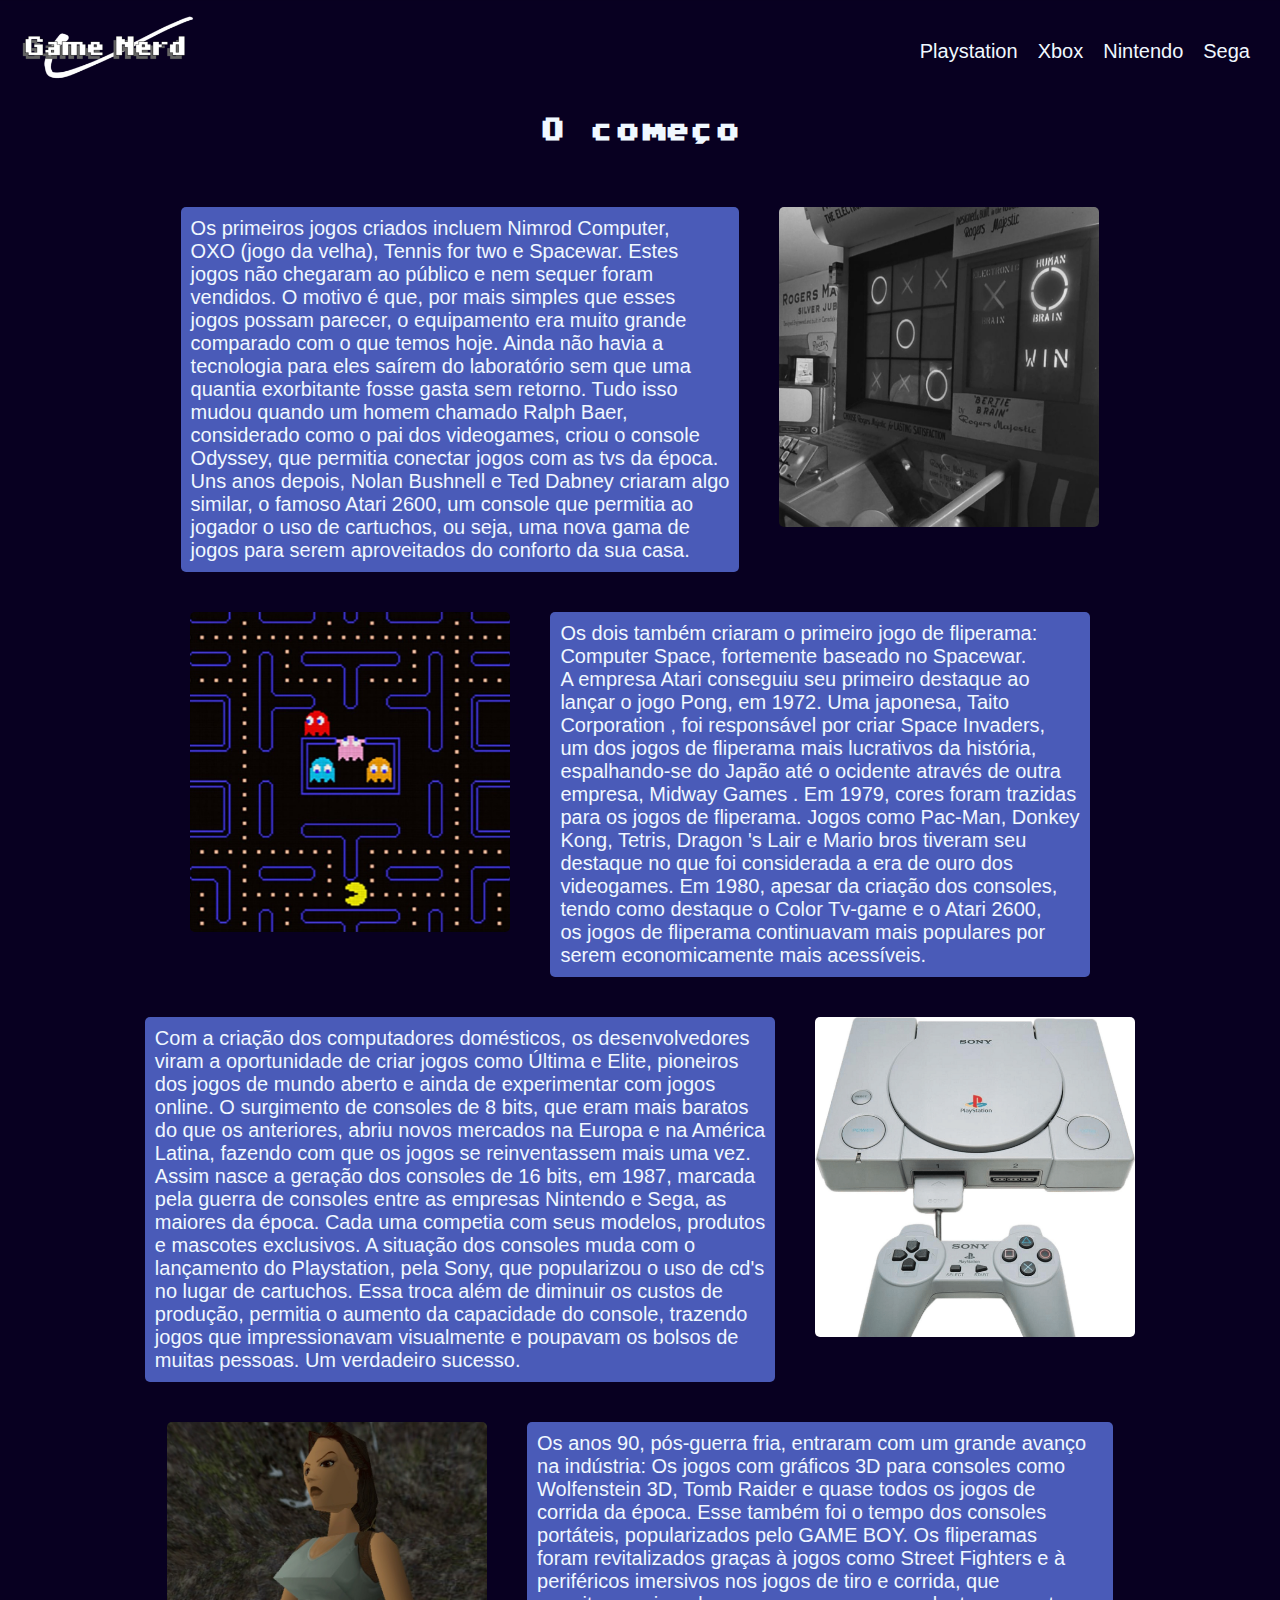
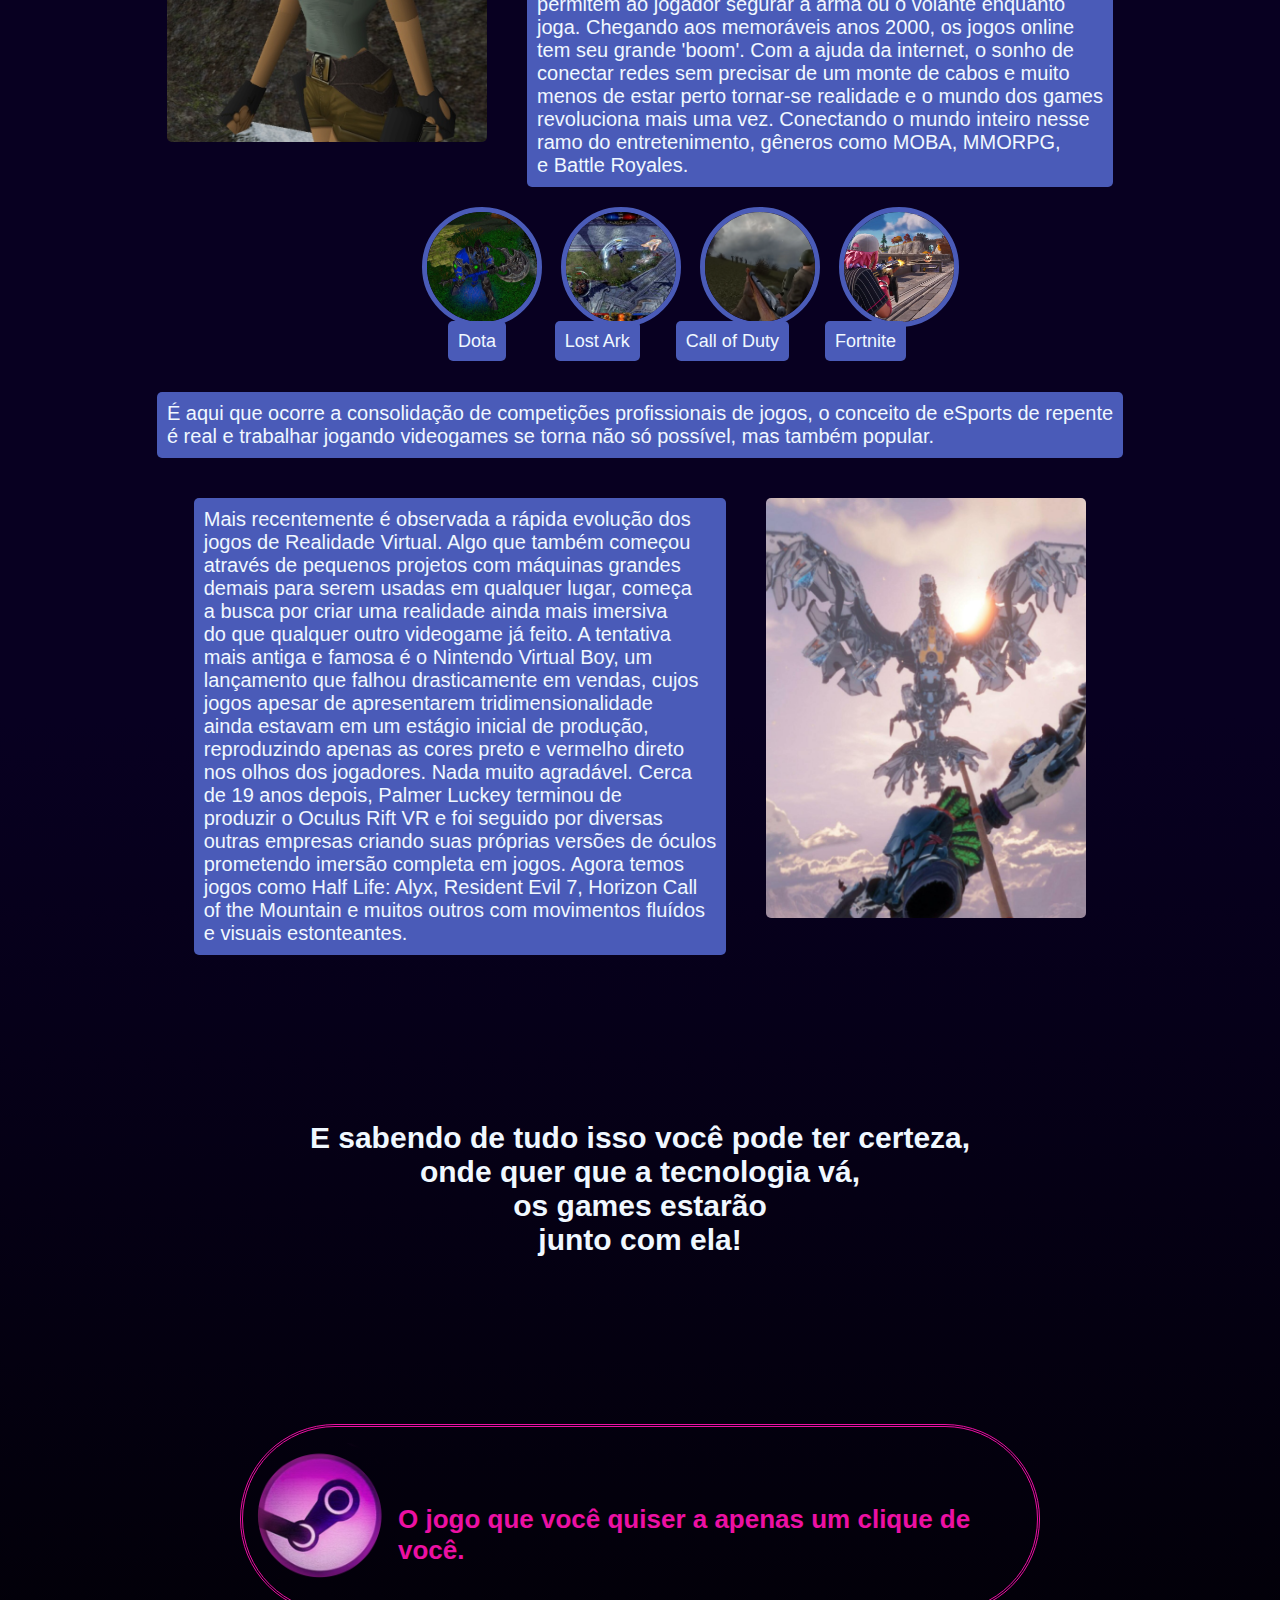
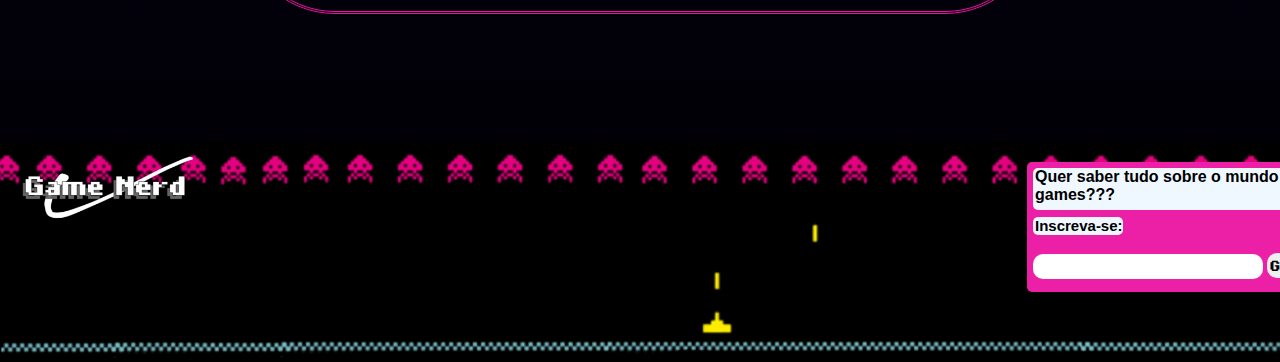
<file: index.html>
<!DOCTYPE html>
<html lang="pt-br">
<head>
    <meta charset="UTF-8">
    <meta name="viewport" content="width=device-width, initial-scale=1.0">
    <title>Game Nerd</title>
    <link rel="stylesheet" href="Página principal/paginaprincipal.css">
</head>
<body>
    <header>
        <div  class="container">
        <a href="./index.html"><img class="logo" alt="Logo" src="Página principal/LogoBranca.png"></a>
        </div>
        <nav class="menu">
       <a class="paginas" href="./Playstation/Playstation.html">Playstation</a>
       <a class="paginas" href="./Xbox/Xbox/Xbox.html">Xbox</a>
       <a class="paginas" href="./Nintendo/nintendoprincipal.html">Nintendo</a>
       <a class="paginas" href="./Sega/Sega.html">Sega</a>
        </nav>
    </div>
    </header>
    
    <main>
        <br>
        <h1>O começo</h1>
        <section class="conjunto1">
        <p>Os primeiros jogos criados incluem Nimrod Computer,<br> OXO (jogo da velha), Tennis for two e Spacewar. Estes<br>jogos não chegaram ao público e nem sequer foram <br>vendidos. O motivo é que, por 
            mais simples que esses <br> jogos possam parecer, o equipamento era muito grande <br>comparado com o que temos hoje. Ainda não havia a <br>tecnologia para eles saírem do laboratório sem que uma <br>quantia 
            exorbitante fosse gasta sem retorno.
            Tudo isso<br> mudou quando um homem chamado Ralph Baer, <br>considerado como o pai dos videogames, criou o console<br> Odyssey, que permitia conectar
            jogos com as tvs da época.<br> Uns anos depois, Nolan Bushnell e Ted Dabney criaram algo<br> similar, o famoso Atari 2600, um console que permitia ao <br>jogador
            o uso de cartuchos, ou seja, uma nova gama de<br> jogos para serem aproveitados do conforto da sua casa.</p>
            <img src="./Página principal/OXO.jpg" class="foto1">
        </section>
        <section class="conjunto2">
            <p>Os dois também criaram o primeiro jogo de fliperama: <br> Computer Space, fortemente baseado no Spacewar.<br> A empresa Atari conseguiu seu primeiro 
                destaque ao<br> lançar o jogo Pong, em 1972. Uma japonesa,  Taito<br> Corporation  , foi responsável por criar Space Invaders,<br> um dos jogos de fliperama mais lucrativos da história,<br>
                espalhando-se do Japão até o ocidente através de outra<br> empresa, Midway Games . Em 1979, cores foram trazidas<br> para os jogos de fliperama. Jogos como Pac-Man, Donkey<br> Kong, Tetris, 
                Dragon 's Lair e Mario bros tiveram seu<br> destaque no que foi considerada a era de ouro dos<br>videogames.
                Em 1980, apesar da criação dos consoles,<br> tendo como destaque o Color Tv-game e o Atari 2600,<br> os jogos de fliperama continuavam mais populares por<br> serem economicamente mais acessíveis.</p>
                <img src="./Página principal/Pacman.jpg" class="foto2">
            </section>
        <section class="conjunto3">
            <p>Com a criação dos computadores domésticos, os desenvolvedores<br> viram a oportunidade de criar jogos como Última e Elite, pioneiros<br> dos jogos de mundo 
                aberto e ainda de experimentar com jogos<br> online. O surgimento de consoles de 8 bits, que eram mais baratos <br>do que os anteriores, abriu novos mercados na Europa e na América<br> Latina, 
                fazendo com que os jogos se reinventassem mais uma vez.<br> Assim nasce a geração dos consoles de 16 bits, em 1987, marcada<br> pela guerra de consoles
                 entre as empresas Nintendo e Sega, as<br> maiores da época. Cada uma competia com seus modelos,  produtos<br> e mascotes exclusivos. 
                A situação dos consoles muda com
                o <br>lançamento do Playstation, pela Sony, que popularizou o uso de cd's<br> no lugar de cartuchos. Essa troca além de diminuir os custos de<br> produção, permitia o aumento da capacidade do 
                console, trazendo<br> jogos que impressionavam visualmente e poupavam os bolsos de<br>  muitas pessoas. Um verdadeiro sucesso.</p>
                <img src="./Página principal/playstation.png" class="foto3">
            </section>
        <section class="conjunto4">
            <p>Os anos 90, pós-guerra fria, entraram com um grande avanço<br> na indústria: Os jogos com gráficos 3D para consoles como<br> Wolfenstein 3D, Tomb Raider e
                quase todos os jogos de<br> corrida da época. Esse também foi o tempo dos consoles<br> portáteis, popularizados pelo GAME BOY. Os fliperamas<br> foram revitalizados
                 graças à jogos como Street Fighters e à<br> periféricos imersivos nos jogos de tiro e corrida, que<br> permitem ao jogador segurar a arma ou o volante enquanto<br> joga.
                Chegando aos memoráveis anos 2000, os jogos online<br> tem seu grande 'boom'. Com a ajuda da internet, o sonho de<br> conectar redes sem precisar de um monte de
                 cabos e muito <br>menos de estar perto tornar-se realidade e o mundo dos games<br> revoluciona mais uma vez. Conectando o mundo inteiro nesse<br> ramo do entretenimento, 
                  gêneros como MOBA, MMORPG, <br> e Battle Royales.</p>
                <img src="./Página principal/Tomb.jpg" class="foto4">
            </section>
            <section class="redondas">
                <img class="bola1" src="./Página principal/Dota.jpg" alt="">
                <img class="bola2" src="./Página principal/lostArk.jpg" alt="">
                <img class="bola3" src="./Página principal/Call.png" alt="">
                <img class="bola4" src="./Página principal/Fortnite.jpg" alt="">
            </section>
        </section>
        <section class="textosdasredonda">
           <p class="text1">Dota</p>
           <p class="text2">Lost Ark</p>
           <p class="text3">Call of Duty</p>
           <p class="text4">Fortnite</p>
        </section>

            <section class="conjunto5">
                <p>É aqui que ocorre a consolidação de competições profissionais de jogos, o conceito de eSports de 
                    repente <br> é real e 
                    trabalhar jogando videogames se torna não só possível, mas também popular.</p>
                    </section>
                    <section class="conjunto6">
                        <p>Mais recentemente é observada a rápida evolução dos <br> jogos de Realidade Virtual. Algo que também começou <br>através de pequenos projetos com máquinas grandes<br> demais para serem usadas em qualquer lugar, começa <br>a busca por criar uma realidade
                            ainda mais imersiva<br> do que qualquer outro videogame já feito. A tentativa<br>
                            mais antiga e famosa é o Nintendo Virtual Boy, um<br> lançamento que falhou drasticamente em vendas, cujos<br> jogos apesar de apresentarem tridimensionalidade<br> ainda
                            estavam em um estágio inicial de produção,<br> reproduzindo apenas as cores preto e vermelho direto<br> nos olhos dos jogadores. Nada muito agradável. Cerca <br>de 19 anos depois, Palmer Luckey
                            terminou de<br> produzir o Oculus Rift VR e foi seguido por diversas<br> outras empresas criando suas próprias versões de óculos <br>prometendo imersão completa em jogos.
                             Agora temos<br> jogos como Half Life: Alyx, Resident Evil 7, Horizon Call<br> of the Mountain e muitos outros com movimentos fluídos<br> e visuais estonteantes.</p>
                            <img src="./Página principal/Horizon.jpg" class="foto6">
                        </section>
                        <h2>E sabendo de tudo isso você pode ter certeza,<br> onde quer que a tecnologia vá, <br>os games estarão <br>junto com ela!</h2>
    </main>
    

    <aside>
        <div class="steam">
        <img src="./Página principal/logosteam2.png" alt="logo" class="steamlogo">
       <a href="./Página principal/Videos/videos.html" class="none"><h3 class="aff"> O jogo que você quiser a apenas um clique de você.</h3></a>
    </div>
    </aside>
    
    <footer>
        <div class="containerlogo">
        <a href="./index.html"><img class="logofooter" alt="Logo" src="./Página principal/LogoBranca.png"></a>
        </div>
        <div class="containertext">
            <h4>Quer saber tudo sobre o mundo dos games???</h4>
            <h5>Inscreva-se:</h5><br>
            <form>
                <input class="a" type="text" id="email" required="required">
                <input class="b" type="submit" value="Go!">
            </form>
        </div>
    </footer>
</body>
</html>
</file>
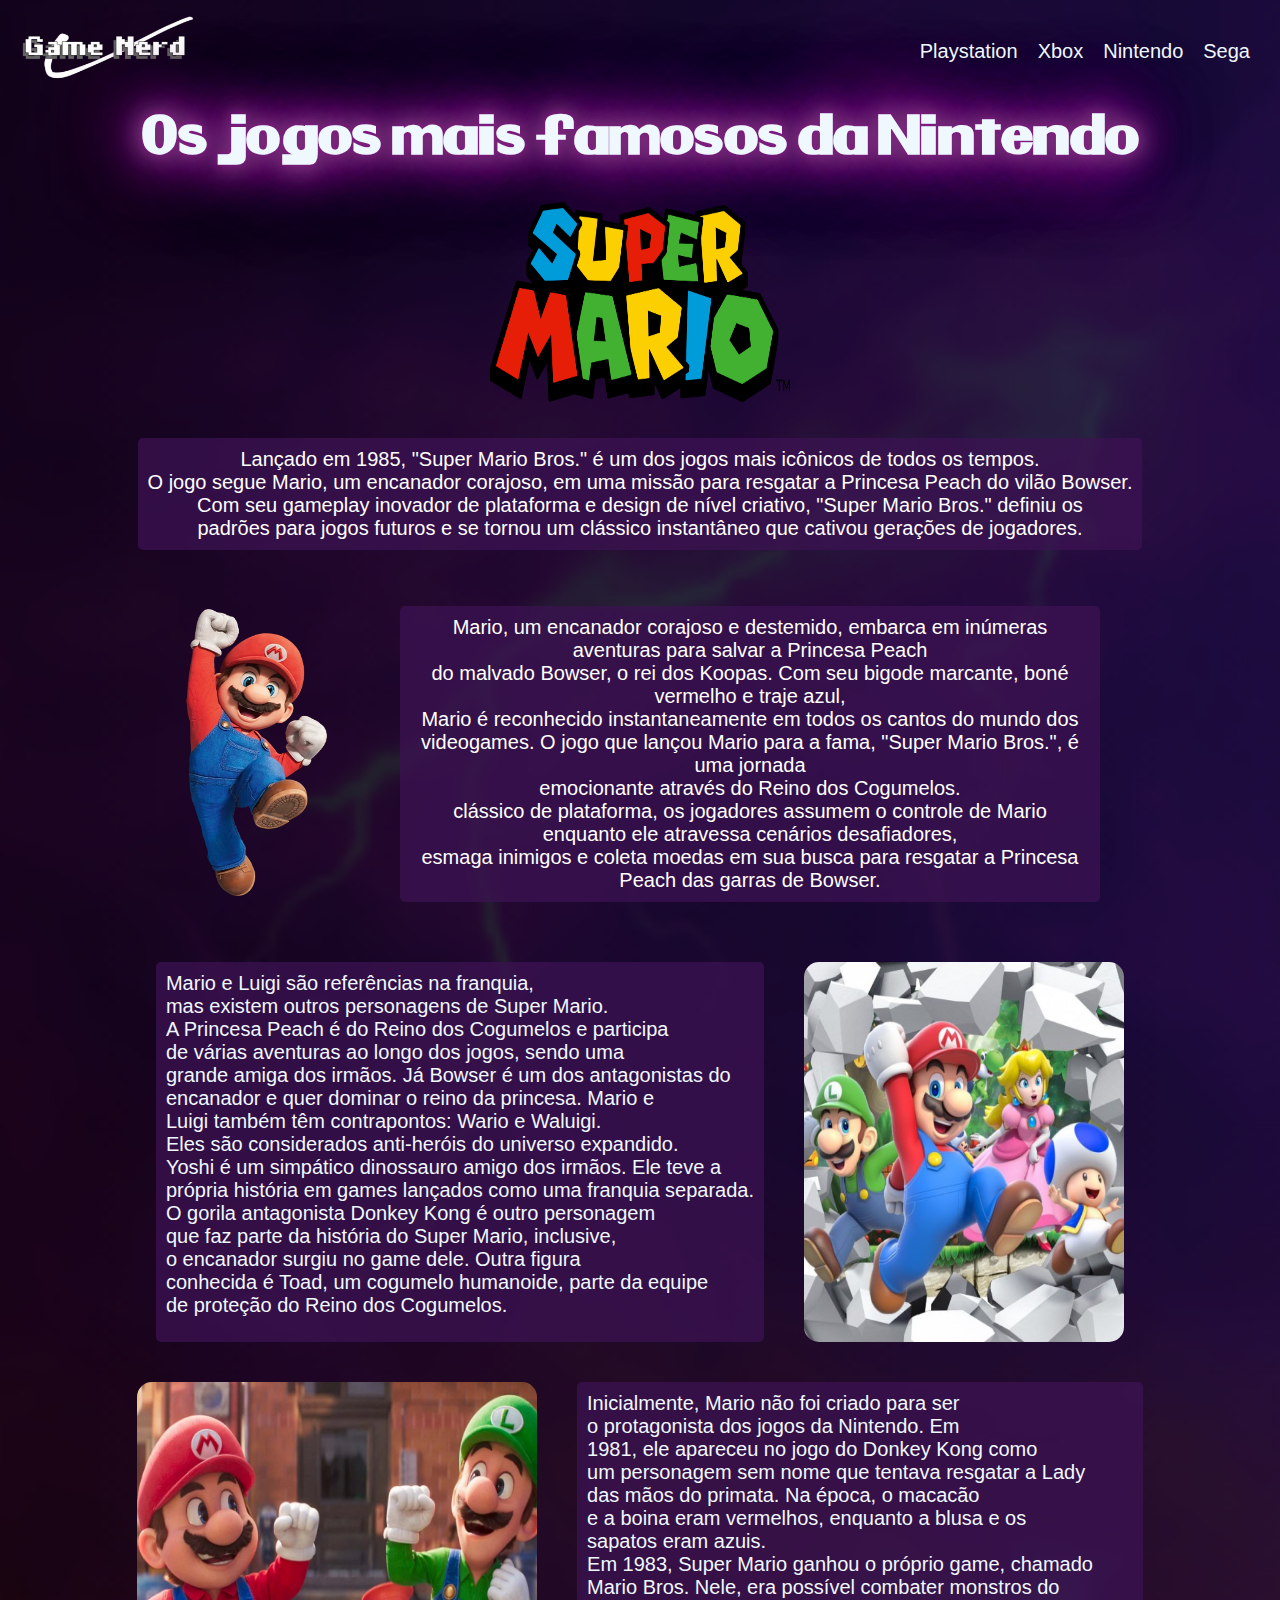
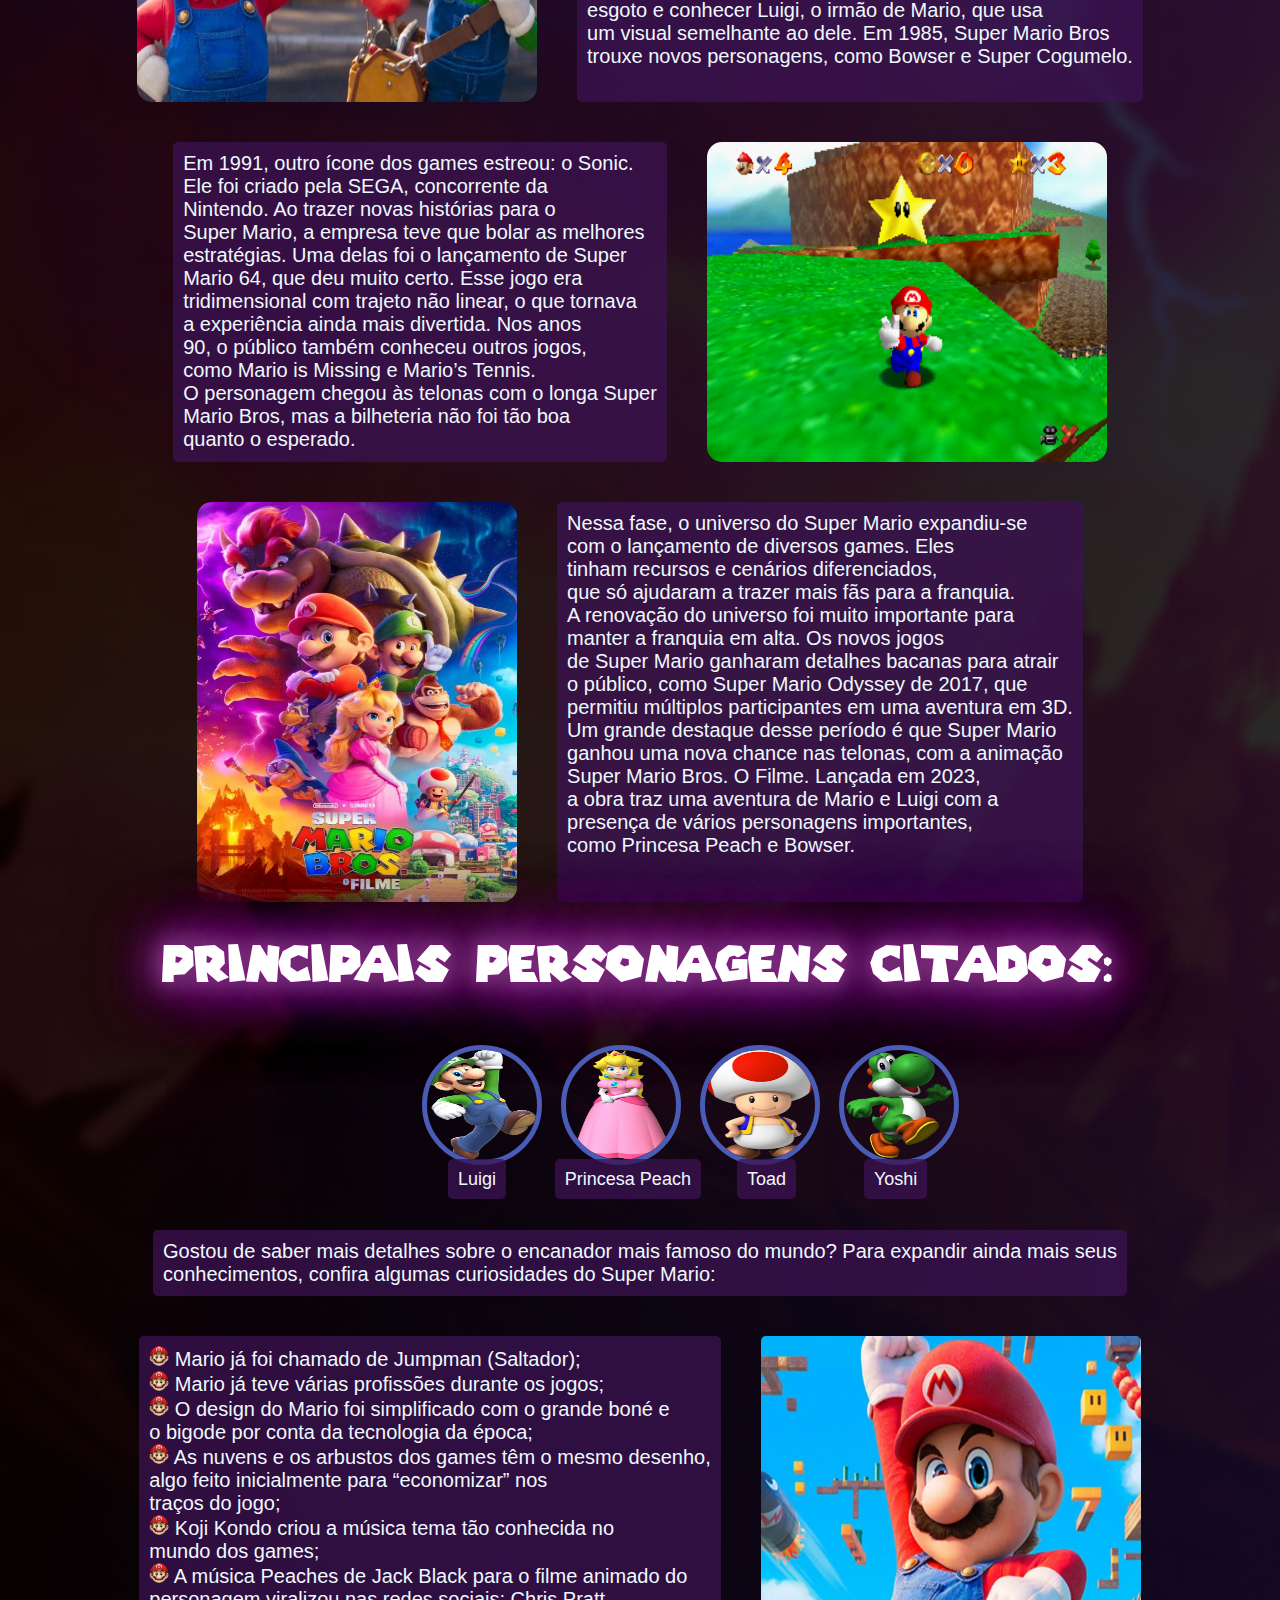
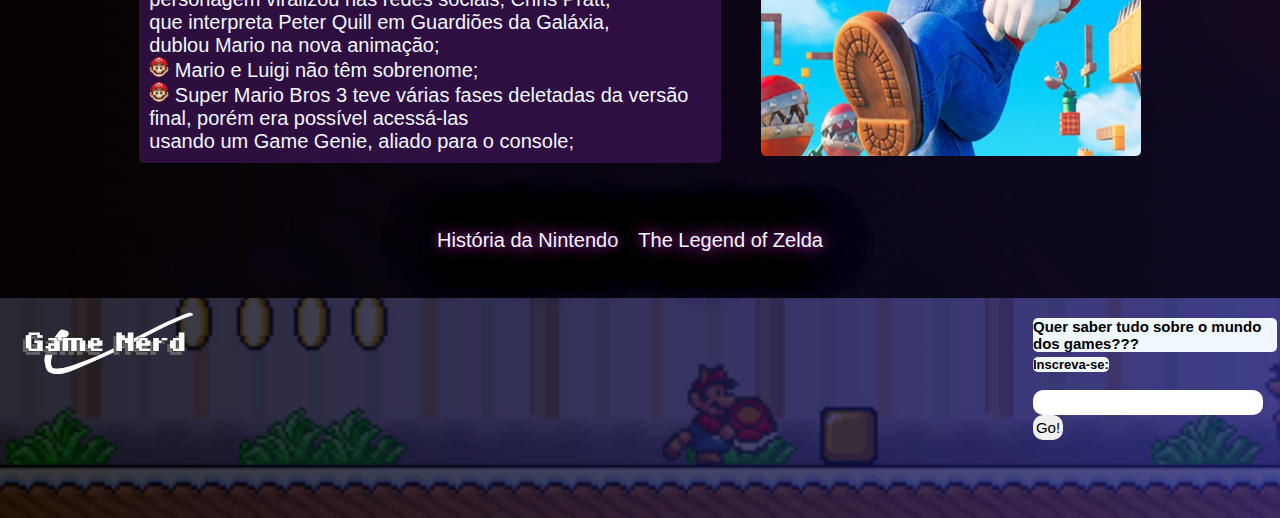
<file: Nintendo/jogos.html>
<!DOCTYPE html>
<html lang="pt-br">
<head>
    <meta charset="UTF-8">
    <meta name="viewport" content="width=device-width, initial-scale=1.0">
    <title>Game Nerd</title>
    <link rel="stylesheet" href="jogos.css">
</head>
<body class="fundo">
    <header>
        <div  class="container">
        <img class="logo" alt="Logo" src="../Nintendo/LogoBranca.png">
        </div>
        <nav class="menu">
       <a class="paginas" href="../Playstation/Playstation.html">Playstation</a>
       <a class="paginas" href="../Xbox/xbox.html">Xbox</a>
       <a class="paginas" href="../Nintendo/nintendoprincipal.html">Nintendo</a>
       <a class="paginas" href="../Sega/Sega.html">Sega</a>
        </nav>
    </div>
    </header>
    
   
    <main>
        <br>
        <h1>Os jogos mais famosos da Nintendo</h1> <br><br>
   
        
    <div class="mariologo">
        <img src="../Nintendo/Mario_Series_Logo.svg.png" height="200px" width="300px"  alt="">
    </div> <br><br>
    
    <div class="textomario">
    <p class="textomario">Lançado em 1985, "Super Mario Bros." é um dos jogos mais icônicos de todos os tempos. <br> O jogo segue Mario, um encanador corajoso, em uma missão para resgatar a Princesa Peach do vilão Bowser. <br>Com seu gameplay inovador de plataforma e design de nível criativo, "Super Mario Bros." definiu os<br>
        padrões para jogos futuros e se tornou um clássico instantâneo que cativou gerações de jogadores.</p> <br><br><br>

    </div><br><br>


     <div class="content">
            <img src="../Nintendo/mariopulo.webp" alt="Mario" class="mario-image">
            <p class="mario-text">Mario, um encanador corajoso e destemido, embarca em inúmeras aventuras para salvar a Princesa Peach <br> do malvado Bowser, o rei dos Koopas. Com seu bigode marcante, boné vermelho e traje azul, <br>
                Mario é reconhecido instantaneamente em todos os cantos do mundo dos videogames.
    
            O jogo que lançou Mario para a fama, "Super Mario Bros.", é uma jornada <br>emocionante através do Reino dos Cogumelos. <br> clássico de plataforma, os jogadores assumem o controle de Mario <br>enquanto ele atravessa cenários desafiadores, <br>esmaga inimigos e coleta moedas em sua busca para resgatar a Princesa Peach das garras de Bowser.</p>
        </div>

        <section class="conjunto1">
            <p>Mario e Luigi são referências na franquia, <br>mas existem outros personagens de Super Mario. <br> A Princesa Peach é do Reino dos Cogumelos e participa <br>de várias aventuras ao longo dos jogos, sendo uma <br> grande amiga dos irmãos. Já Bowser é um dos antagonistas do <br>encanador e quer dominar o reino da princesa. Mario e <br>Luigi também têm contrapontos: Wario e Waluigi. <br>Eles são considerados anti-heróis do universo expandido. <br> Yoshi é um simpático dinossauro amigo dos irmãos. Ele teve a <br>própria história em games lançados como uma franquia separada. <br> O gorila antagonista Donkey Kong é outro personagem <br>que faz parte da história do Super Mario, inclusive, <br> o encanador surgiu no game dele. Outra figura <br>conhecida é Toad, um cogumelo humanoide, parte da equipe <br>de proteção do Reino dos Cogumelos.</p><br>
                <img src="../Nintendo/mapapersonagens.jpg" class="foto1">
            </section>

            <section class="conjunto2">
                <p>Inicialmente, Mario não foi criado para ser <br> o protagonista dos jogos da Nintendo. Em <br> 1981, ele apareceu no jogo do Donkey Kong como <br>um personagem sem nome que tentava resgatar a Lady <br>das mãos do primata. Na época, o macacão <br> e a boina eram vermelhos, enquanto a blusa e os <br>sapatos eram azuis. <br>
                Em 1983, Super Mario ganhou o próprio game, chamado <br>Mario Bros. Nele, era possível combater monstros do <br>esgoto e conhecer Luigi, o irmão de Mario, que usa <br> um visual semelhante ao dele. Em 1985, Super Mario Bros <br>trouxe novos personagens, como Bowser e Super Cogumelo.</p>
                    <img src="../Nintendo/marioeluidi.webp" class="foto2">
                </section>

            <section class="conjunto3">
                <p>Em 1991, outro ícone dos games estreou: o Sonic. <br> Ele foi criado pela SEGA, concorrente da <br>Nintendo. Ao trazer novas histórias para o <br>Super Mario, a empresa teve que bolar as melhores <br> estratégias. Uma delas foi o lançamento de Super <br>Mario 64, que deu muito certo. Esse jogo era <br>tridimensional com trajeto não linear, o que tornava <br>a experiência ainda mais divertida. Nos anos <br> 90, o público também conheceu outros jogos, <br> como Mario is Missing e Mario’s Tennis. <br>O personagem chegou às telonas com o longa Super <br>Mario Bros, mas a bilheteria não foi tão boa <br>quanto o esperado.</p>
                    <img src="jogo mario.png" class="foto3">

                </section>
            <section class="conjunto4">
                <p>Nessa fase, o universo do Super Mario expandiu-se <br>com o lançamento de diversos games. Eles <br>tinham recursos e cenários diferenciados, <br>que só ajudaram a trazer mais fãs para a franquia. <br>A renovação do universo foi muito importante para <br> manter a franquia em alta. Os novos jogos <br> de Super Mario ganharam detalhes bacanas para atrair <br> o público, como Super Mario Odyssey de 2017, que <br> permitiu múltiplos participantes em uma aventura em 3D.<br> Um grande destaque desse período é que Super Mario <br> ganhou uma nova chance nas telonas, com a animação <br> Super Mario Bros. O Filme. Lançada em 2023, <br>a obra traz uma aventura de Mario e Luigi com a <br>presença de vários personagens importantes, <br>como Princesa Peach e Bowser.</p>
                    <img src="filme.jpg" class="foto4">
                </section>
                <br><br>

                <h1 class="personagens">Principais personagens citados:</h1>
                <br><br>
                <section class="redondas">
                    <img class="bola1" src="2fcc0d238a5be0222921b29a9ffe3071-removebg-preview.png" alt="">
                    <img class="bola2" src="5ff534884b64c63ca85d46449f9d6be9-removebg-preview.png" alt="">
                    <img class="bola3" src="cogumeloperfil.webp" alt="">
                    <img class="bola4" src="yoshiperfil-removebg-preview.png" alt="">
                </section>
            </section>
            <section class="textosdasredonda">
               <p class="text1">Luigi</p>
               <p class="text2">Princesa Peach</p>
               <p class="text3">Toad</p>
               <p class="text4">Yoshi</p>
            </section>
    
                <section class="conjunto5">
                    <p> Gostou de saber mais detalhes sobre o encanador mais famoso do mundo? Para expandir ainda mais seus <br>conhecimentos, confira algumas curiosidades do Super Mario:</p>
                        </section>
                        <section class="conjunto6">
                            <p>
                                <img src="emojimario-removebg-preview.png" height="20px" width="20px"> Mario já foi chamado de Jumpman (Saltador); <br>
                                <img src="emojimario-removebg-preview.png" height="20px" width="20px"> Mario já teve várias profissões durante os jogos;<br>
                                <img src="emojimario-removebg-preview.png" height="20px" width="20px"> O design do Mario foi simplificado com o grande boné e <br>o bigode por conta da tecnologia da época;<br>
                                <img src="emojimario-removebg-preview.png" height="20px" width="20px"> As nuvens e os arbustos dos games têm o mesmo desenho, <br>algo feito inicialmente para “economizar” nos <br>traços do jogo;<br>
                                <img src="emojimario-removebg-preview.png" height="20px" width="20px"> Koji Kondo criou a música tema tão conhecida no <br>mundo dos games;<br>
                                <img src="emojimario-removebg-preview.png" height="20px" width="20px"> A música Peaches de Jack Black para o filme animado do <br> personagem viralizou nas redes sociais;
                                Chris Pratt, <br>que interpreta Peter Quill em Guardiões da Galáxia, <br>dublou Mario na nova animação;<br>
                                <img src="emojimario-removebg-preview.png" height="20px" width="20px"> Mario e Luigi não têm sobrenome;<br>
                                <img src="emojimario-removebg-preview.png" height="20px" width="20px"> Super Mario Bros 3 teve várias fases deletadas da versão <br> final, porém era possível acessá-las <br>usando um Game Genie, aliado para o console;<br>
                            </p>
                                <img src="mariocuriosidades.webp" class="foto6">
                            </section> <br><br>

                    <div class="sites">
                                <a class="principalsite" href="../Nintendo/nintendoprincipal.html">História da Nintendo</a>
                                <a class="zeldasite" href="../Nintendo/zelda.html">The Legend of Zelda</a>
                    </div>
                    <br><br>

    
    <footer>
        <div class="containerlogo">
        <img class="logofooter" alt="Logo" src="LogoBranca.png">
        </div>
        <div class="containertext">
            <h4>Quer saber tudo sobre o mundo dos games???</h4>
            <h5>Inscreva-se:</h5><br>
            <form>
                <input class="a" type="text" id="email" required="required">
                <input class="b" type="submit" value="Go!">
            </form>
        </div>
    </footer>
</body>
</html>
</file>
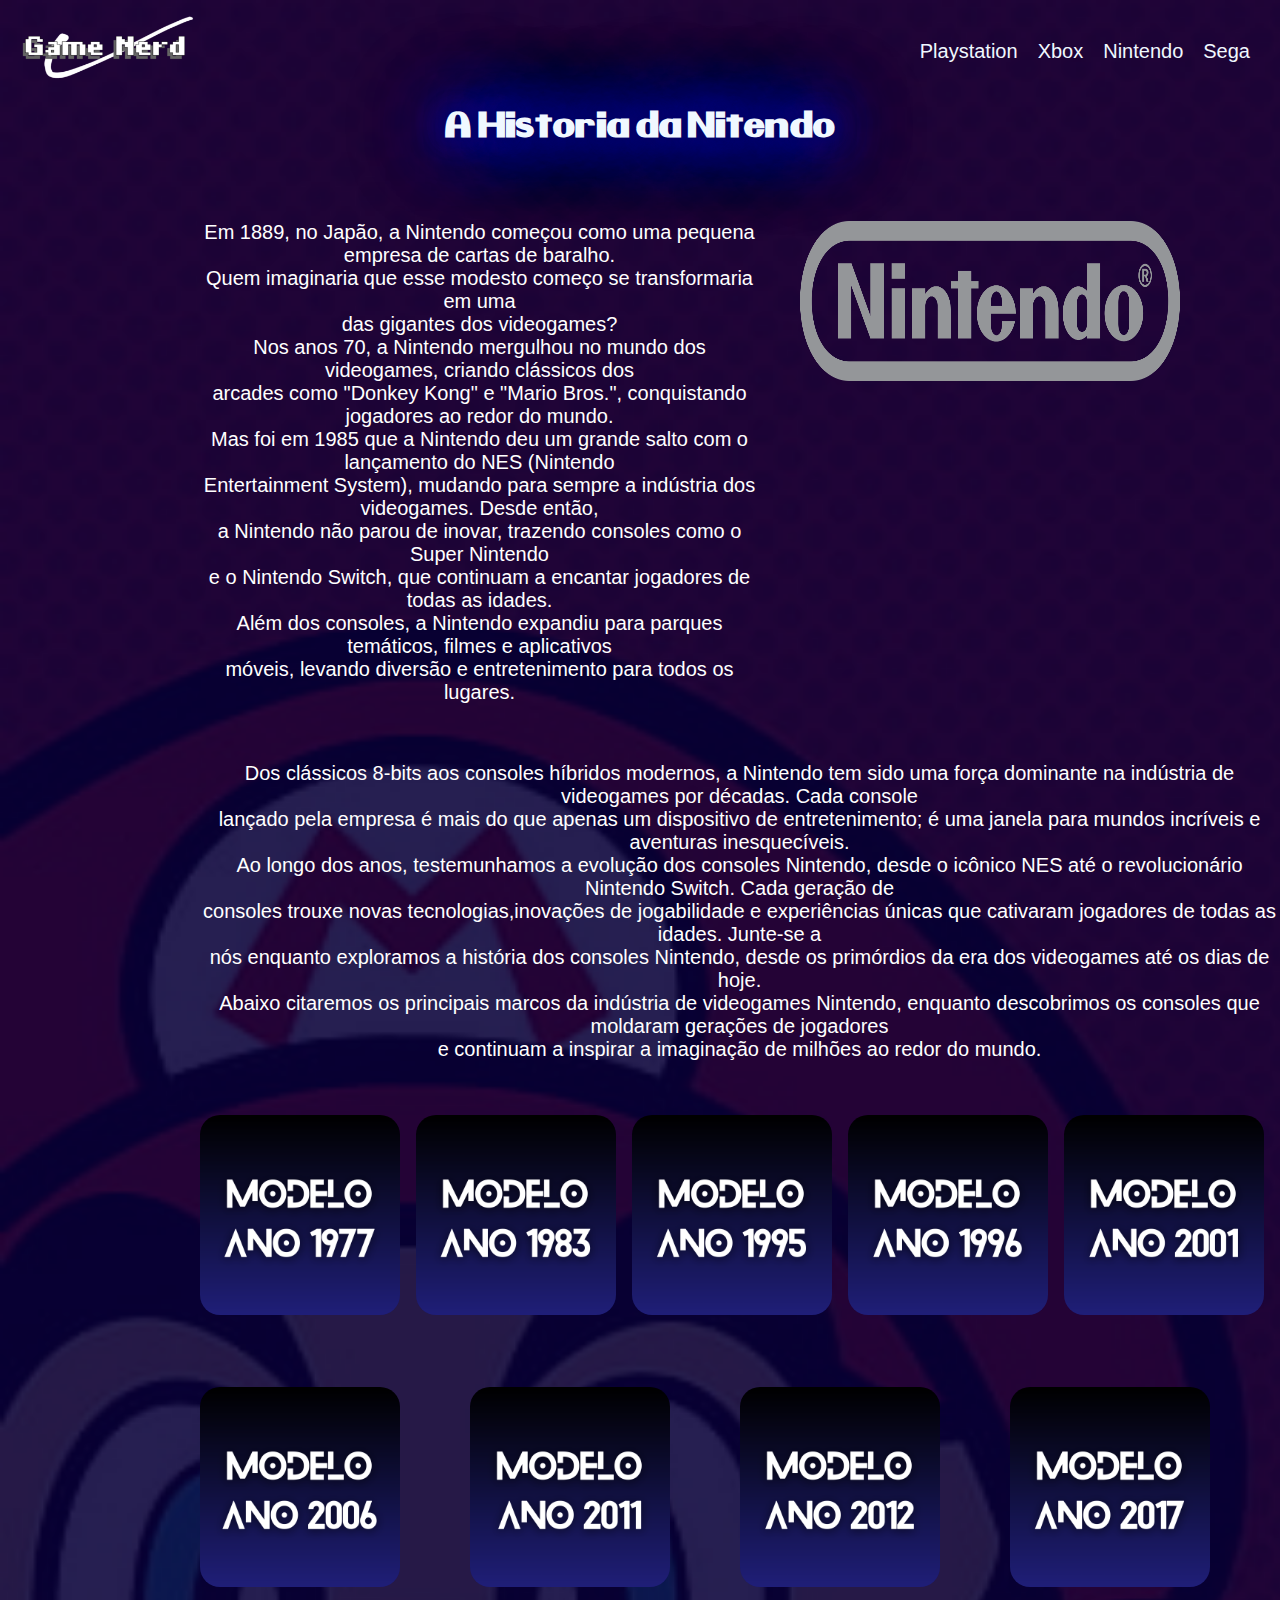
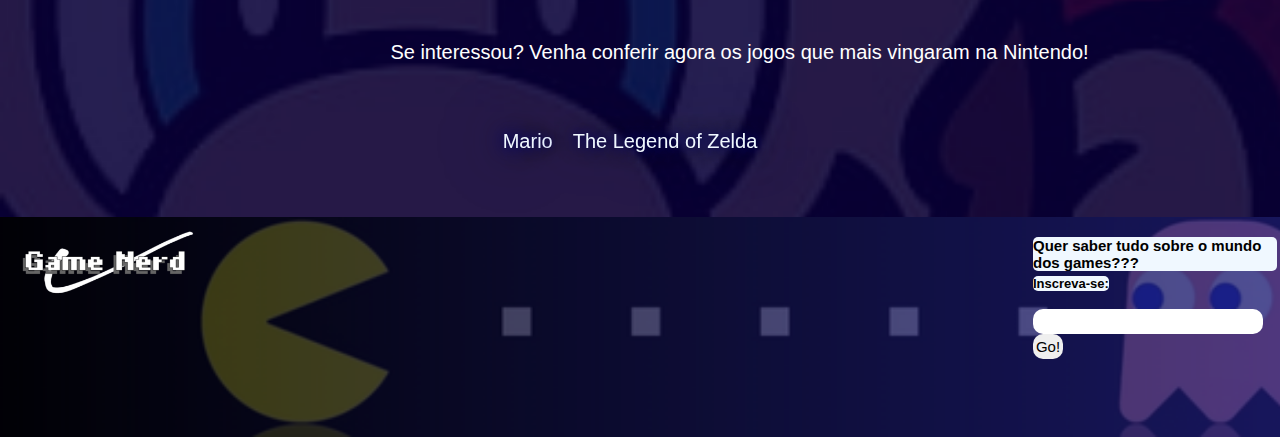
<file: Nintendo/nintendoprincipal.html>
<!DOCTYPE html>
<html lang="pt-br">
<head>
    <meta charset="UTF-8">
    <meta name="viewport" content="width=device-width, initial-scale=1.0">
    <title>Game Nerd</title>
    <link rel="stylesheet" href="nintendoprincipal.css">
</head>
<body>
    <header>
        <div  class="container">
        <img class="logo" alt="Logo" src="LogoBranca.png">
        </div>
        <nav class="menu">
       <a class="paginas" href="../Playstation/Playstation.html">Playstation</a>
       <a class="paginas" href="../Xbox/xbox.html">Xbox</a>
       <a class="paginas" href="../Nintendo/nintendoprincipal.html">Nintendo</a>
       <a class="paginas" href="../Sega/Sega.html">Sega</a>
        </nav>
    </div>
    </header>


        </head>
        <body>
        
  
        <br>
        <h1>A Historia da Nitendo</h1>
    <br><br>

    <main>


    <section class="texto1">
    <p>Em 1889, no Japão, a Nintendo começou como uma pequena empresa de cartas de baralho. <br>Quem imaginaria que esse modesto começo se transformaria em uma <br>das gigantes dos videogames? <br>
        Nos anos 70, a Nintendo mergulhou no mundo dos videogames, criando clássicos dos <br>arcades como "Donkey Kong" e "Mario Bros.", conquistando jogadores ao redor do mundo. <br>
        Mas foi em 1985 que a Nintendo deu um grande salto com o lançamento do NES (Nintendo <br> Entertainment System), mudando para sempre a indústria dos videogames.    
        Desde então,<br>  a Nintendo não parou de inovar, trazendo consoles como o Super Nintendo <br> e o Nintendo Switch, que continuam a encantar jogadores de todas as idades. <br>    
        Além dos consoles, a Nintendo expandiu para parques temáticos, filmes e aplicativos <br>móveis, levando diversão e entretenimento para todos os lugares.</p> <br>
        <img class="logonintendo" src="../Nintendo/logonva.png">

</section><br>

<section class="conjuntoinicial">
    <p>Dos clássicos 8-bits aos consoles híbridos modernos, a Nintendo tem sido uma força dominante na indústria de videogames por décadas. Cada console <br>lançado pela empresa é mais do que apenas um dispositivo de entretenimento; é uma janela para mundos incríveis e aventuras inesquecíveis. <br>
    Ao longo dos anos, testemunhamos a evolução dos consoles Nintendo, desde o icônico NES até o revolucionário Nintendo Switch. Cada geração de <br>consoles trouxe novas tecnologias,inovações de jogabilidade e experiências únicas que cativaram jogadores de todas as idades. Junte-se a <br> nós enquanto exploramos a história dos consoles Nintendo, desde os primórdios da era dos videogames até os dias de hoje.  <br>Abaixo citaremos os principais marcos da indústria de videogames Nintendo, enquanto descobrimos os consoles que moldaram gerações de jogadores <br> e continuam a inspirar a imaginação de milhões ao redor do mundo.
    </p><br><br>
    
</section> <br><br><br>

    <aside>
        <section class="conjunto1">
        <div class="flip-container" >
            <div class="flipper" >
                <div class="front">
                    <img class="imgteste" src="../Nintendo/Modelo ano 1900 (1).png" width="200px" height="200px">
          
                </div>
                <div class="back">
                  <img class="imgteste" src="../Nintendo/19.png"  width="200px" height="200px">
                </div>
            </div>
        </div>

        <div class="flip-container" >
            <div class="flipper" >
                <div class="front">
                    <img class="imgteste" src="../Nintendo/1.png" width="200px" height="200px">
          
                </div>
                <div class="back">
                  <img class="imgteste" src="../Nintendo/10.png"  width="200px" height="200px">
                </div>
            </div>
        </div>

        <div class="flip-container" >
            <div class="flipper" >
                <div class="front">
                    <img class="imgteste" src="../Nintendo/2.png" width="200px" height="200px">
          
                </div>
                <div class="back">
                  <img class="imgteste" src="../Nintendo/11.png"  width="200px" height="200px">
                </div>
            </div>
        </div>

        <div class="flip-container" >
            <div class="flipper" >
                <div class="front">
                    <img class="imgteste" src="../Nintendo/3.png" width="200px" height="200px">
          
                </div>
                <div class="back">
                  <img class="imgteste" src="../Nintendo/12.png"  width="200px" height="200px">
                </div>
            </div>
        </div>

        <div class="flip-container" >
            <div class="flipper" >
                <div class="front">
                    <img class="imgteste" src="../Nintendo/4.png" width="200px" height="200px">
          
                </div>
                <div class="back">
                  <img class="imgteste" src="../Nintendo/13.png"  width="200px" height="200px">
                </div>
            </div>
        </div>

        
    </aside> <br><br><br><br>

    <aside>
        <section class="conjunto2">
        <div class="flip-container" >
            <div class="flipper" >
                <div class="front">
                    <img class="imgteste" src="../Nintendo/6.png" width="200px" height="200px">
          
                </div>
                <div class="back">
                  <img class="imgteste" src="../Nintendo/15.png"  width="200px" height="200px">
                </div>
            </div>
        </div>

        <div class="flip-container" >
            <div class="flipper" >
                <div class="front">
                    <img class="imgteste" src="../Nintendo/7.png" width="200px" height="200px">
          
                </div>
                <div class="back">
                  <img class="imgteste" src="../Nintendo/16.png"  width="200px" height="200px">
                </div>
            </div>
        </div>

        <div class="flip-container" >
            <div class="flipper" >
                <div class="front">
                    <img class="imgteste" src="../Nintendo/8.png" width="200px" height="200px">
          
                </div>
                <div class="back">
                  <img class="imgteste" src="../Nintendo/17.png"  width="200px" height="200px">
                </div>
            </div>
        </div>

        <div class="flip-container" >
            <div class="flipper" >
                <div class="front">
                    <img class="imgteste" src="../Nintendo/9.png" width="200px" height="200px">
          
                </div>
                <div class="back">
                  <img class="imgteste" src="../Nintendo/18.png"  width="200px" height="200px">
                </div>
            </div>
        </div>

    

      
    </aside>

</section> <br><br><br>

<p class="interesse">Se interessou? Venha conferir agora os jogos que mais vingaram na Nintendo!</p>
<br><br>

<div class="sites">
<a class="mariosite" href="jogos.html">Mario</a>
<a class="zeldasite" href="zelda.html">The Legend of Zelda</a>
</div>


</main><br><br><br>
    <footer>
        <div class="containerlogo">
        <img class="logofooter" alt="Logo" src="../Nintendo/LogoBranca.png">
        </div>
        <div class="containertext">
            <h4>Quer saber tudo sobre o mundo dos games???</h4>
            <h5>Inscreva-se:</h5><br>
            <form>
                <input class="a" type="text" id="email" required="required">
                <input class="b" type="submit" value="Go!">
            </form>
        </div>
    </footer>
</body>
</html>
</file>
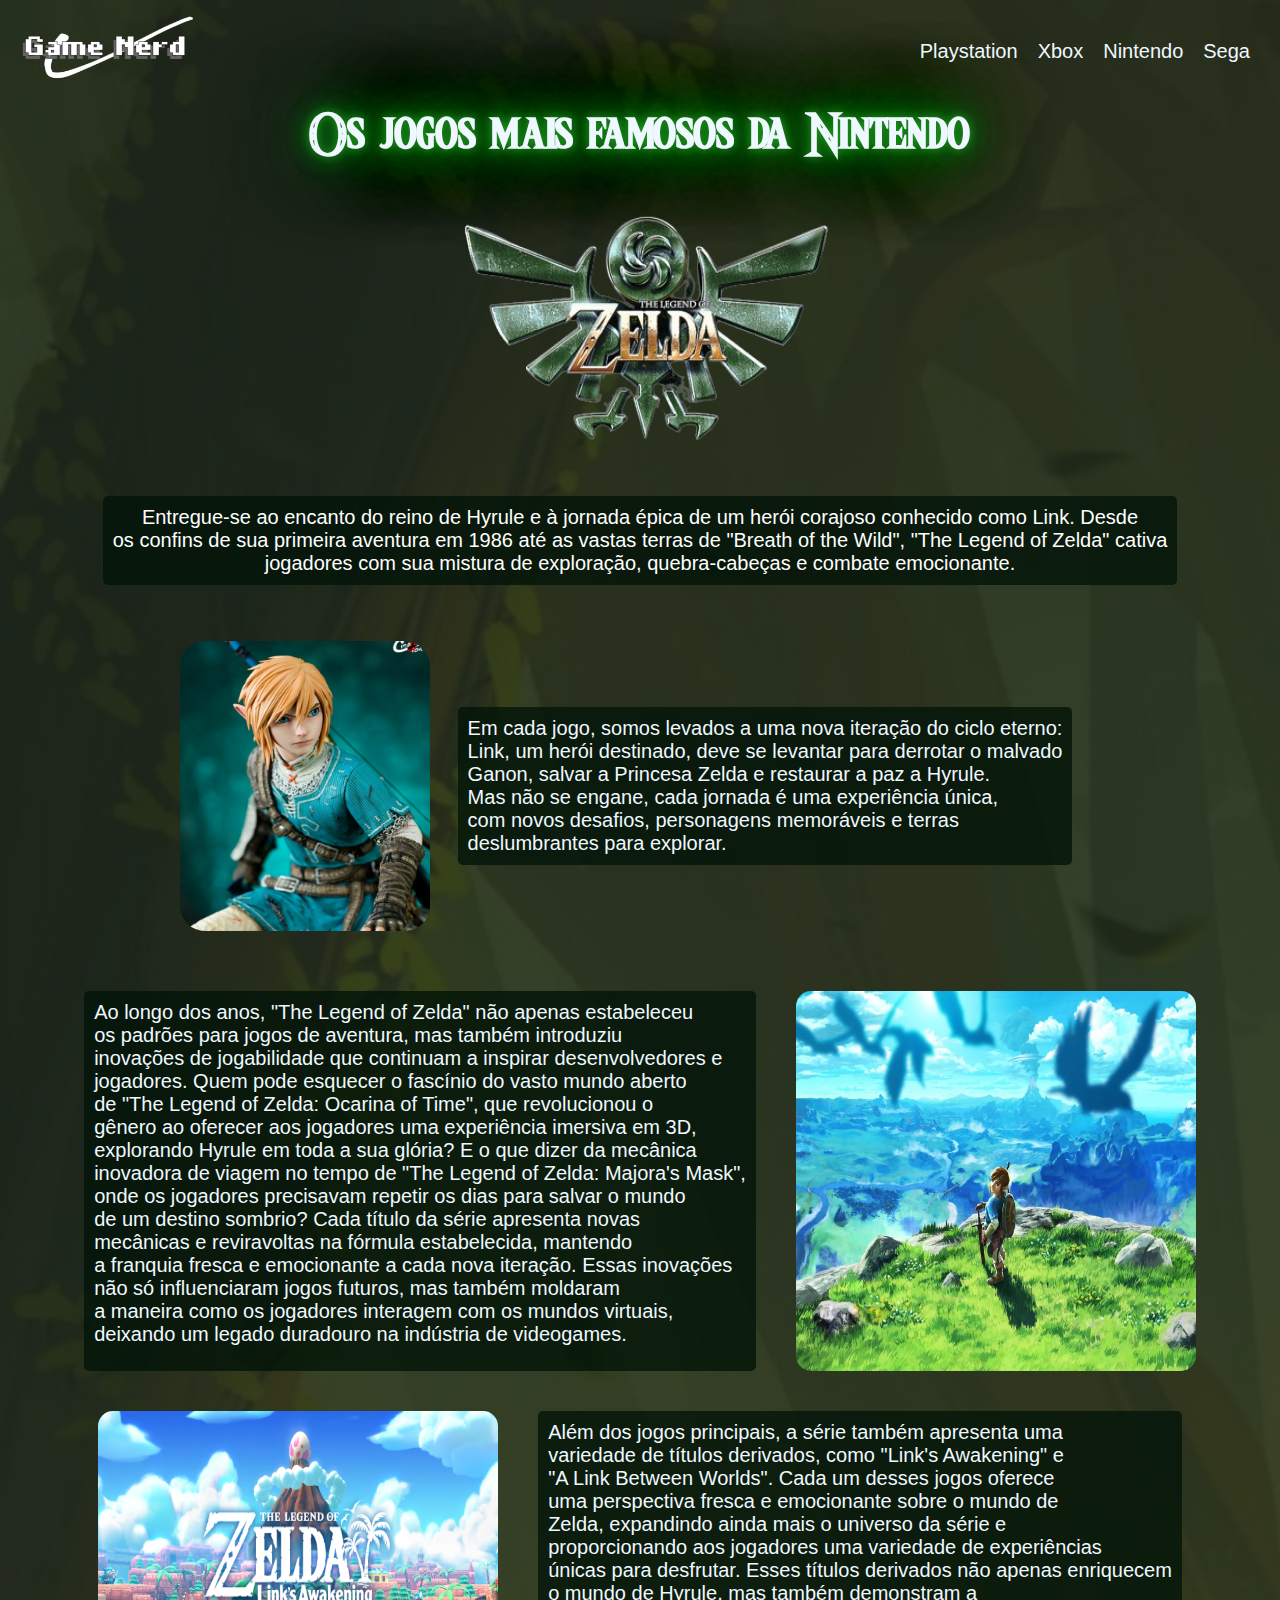
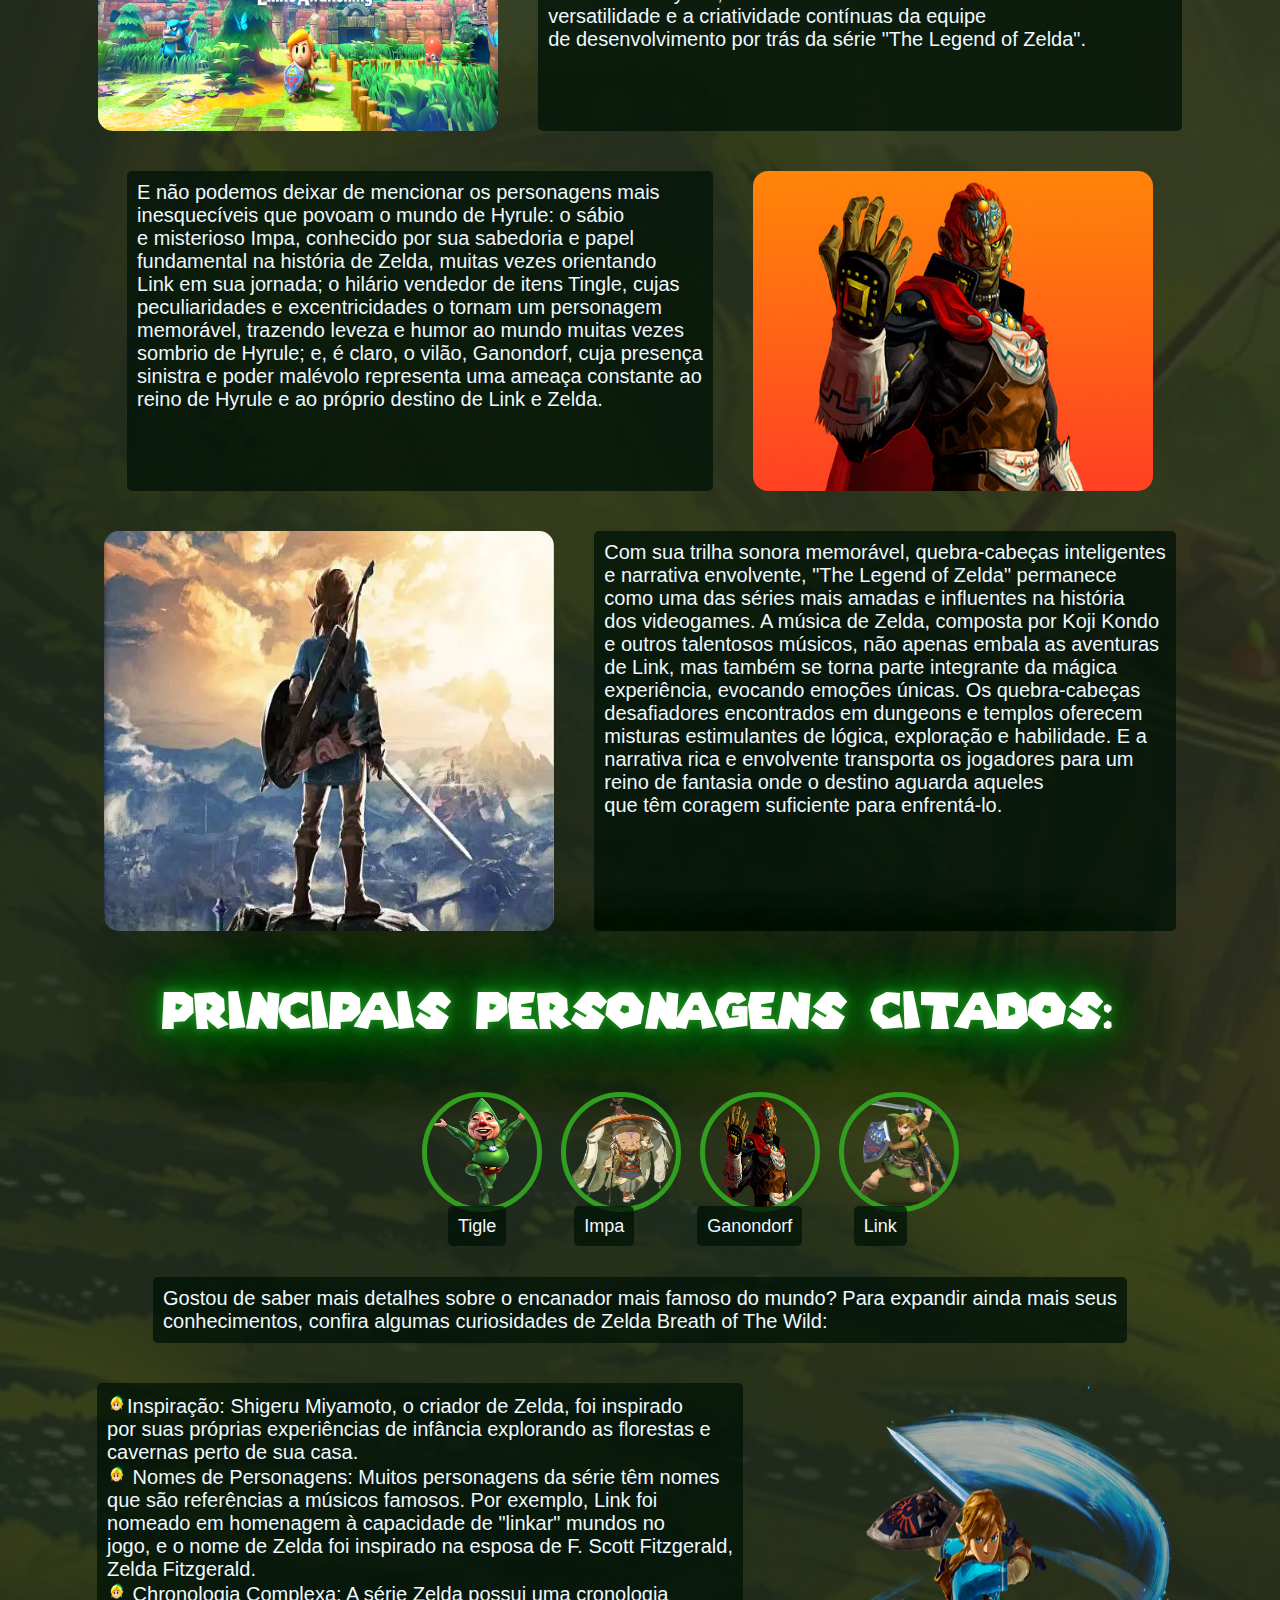
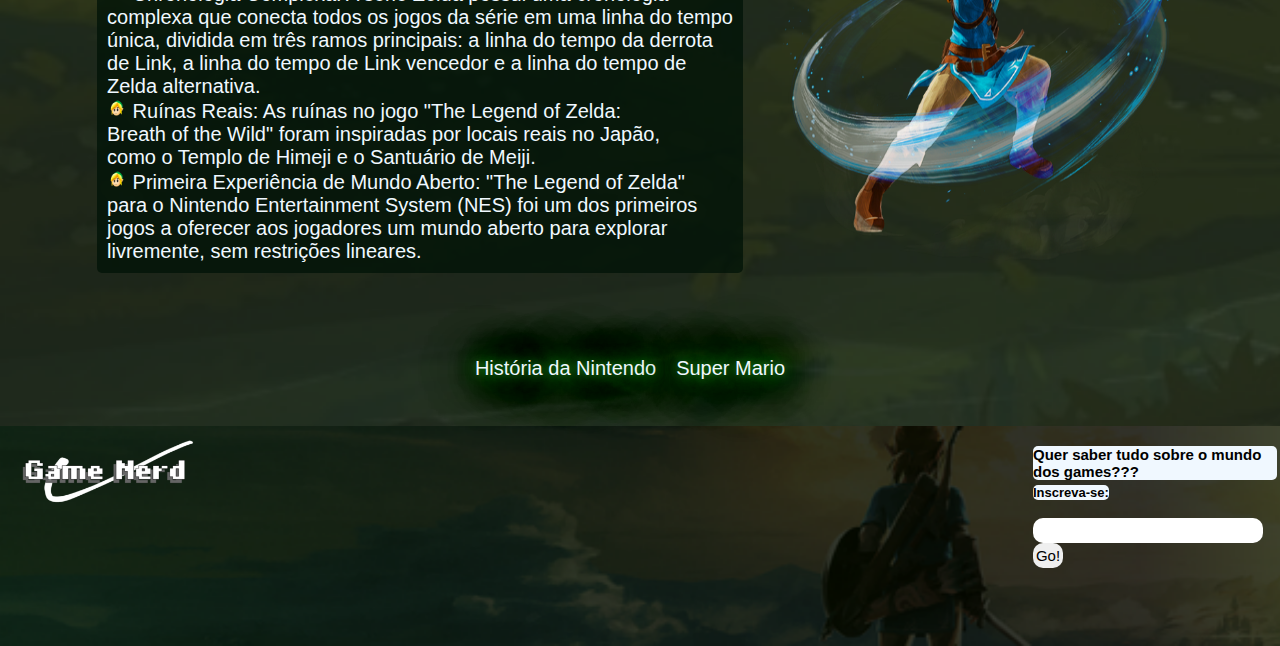
<file: Nintendo/zelda.html>
<!DOCTYPE html>
<html lang="pt-br">
<head>
    <meta charset="UTF-8">
    <meta name="viewport" content="width=device-width, initial-scale=1.0">
    <title>Game Nerd</title>
    <link rel="stylesheet" href="style.css">
</head>
<body class="fundo">
    <header>
        <div  class="container">
        <img class="logo" alt="Logo" src="LogoBranca (1).png">
        </div>
        <nav class="menu">
       <a class="paginas" href="../Playstation/Playstation.html">Playstation</a>
       <a class="paginas" href="../Xbox/xbox.html">Xbox</a>
       <a class="paginas" href="../Nintendo/nintendoprincipal.html">Nintendo</a>
       <a class="paginas" href="../Sega/Sega.html">Sega</a>
        </nav>
    </div>
    </header>
    
   
    <main>
        <br>
        <h1>Os jogos mais famosos da Nintendo</h1> <br><br>
   
        
    <div class="zeldalogo">
        <img  src="../Nintendo/lofozeldanova-removebg-preview.png" height="260px" width="690px"  alt="">
    </div> <br><br>
    
    <div class="textozelda">
    <p class="textozelda">Entregue-se ao encanto do reino de Hyrule e à jornada épica de um herói corajoso conhecido como Link. Desde <br>os confins de sua primeira aventura em 1986 até as vastas terras de "Breath of the Wild", "The Legend of Zelda" cativa <br> jogadores com sua mistura de exploração, quebra-cabeças e combate emocionante.</p> <br><br><br>

    </div><br><br>


     <div class="content">
            <img src="../Nintendo/link.jpg" alt="Mario" class="link-image">
            <p class="zelda-text">Em cada jogo, somos levados a uma nova iteração do ciclo eterno: <br>Link, um herói destinado, deve se levantar para derrotar o malvado <br>Ganon, salvar a Princesa Zelda e restaurar a paz a Hyrule. <br>Mas não se engane, cada jornada é uma experiência única, <br> com novos desafios, personagens memoráveis e terras  <br>deslumbrantes para explorar.</p><br>
        </div>

        <section class="conjunto1">
            <p>Ao longo dos anos, "The Legend of Zelda" não apenas estabeleceu <br> os padrões para jogos de aventura, mas também introduziu <br>inovações de jogabilidade que continuam a inspirar desenvolvedores e <br> jogadores. Quem pode esquecer o fascínio do vasto mundo aberto <br> de "The Legend of Zelda: Ocarina of Time", que revolucionou o <br> gênero ao oferecer aos jogadores uma experiência imersiva em 3D, <br>explorando Hyrule em toda a sua glória? E o que dizer da mecânica <br>inovadora de viagem no tempo de "The Legend of Zelda: Majora's Mask", <br>onde os jogadores precisavam repetir os dias para salvar o mundo <br>de um destino sombrio? Cada título da série apresenta novas <br>mecânicas e reviravoltas na fórmula estabelecida, mantendo <br> a franquia fresca e emocionante a cada nova iteração. Essas inovações <br>não só influenciaram jogos futuros, mas também moldaram <br> a maneira como os jogadores interagem com os mundos virtuais, <br> deixando um legado duradouro na indústria de videogames.</p><br>
                <img src="../Nintendo/zeldadesign.webp" class="foto1">
            </section>

            <section class="conjunto2">
                <p>Além dos jogos principais, a série também apresenta uma <br>variedade de títulos derivados, como "Link's Awakening" e <br> "A Link Between Worlds". Cada um desses jogos oferece <br>uma perspectiva fresca e emocionante sobre o mundo de <br>Zelda, expandindo ainda mais o universo da série e <br>proporcionando aos jogadores uma variedade de experiências <br>únicas para desfrutar. Esses títulos derivados não apenas enriquecem <br> o mundo de Hyrule, mas também demonstram a <br> versatilidade e a criatividade contínuas da equipe<br> de desenvolvimento por trás da série "The Legend of Zelda".</p>
                    <img src="../Nintendo/linkjogo2.avif" class="foto2">
                </section>

            <section class="conjunto3">
                <p>E não podemos deixar de mencionar os personagens mais<br> inesquecíveis que povoam o mundo de Hyrule: o sábio <br> e misterioso Impa, conhecido por sua sabedoria e papel <br> fundamental na história de Zelda, muitas vezes orientando <br>Link em sua jornada; o hilário vendedor de itens Tingle, cujas <br>peculiaridades e excentricidades o tornam um personagem <br>memorável, trazendo leveza e humor ao mundo muitas vezes <br>sombrio de Hyrule; e, é claro, o vilão, Ganondorf, cuja presença <br>sinistra e poder malévolo representa uma ameaça constante ao <br>reino de Hyrule e ao próprio destino de Link e Zelda. </p>
                    <img src="../Nintendo/ganondorf-liste-640x402.jpg" class="foto3">

                </section>
            <section class="conjunto4">
                <p>
                    Com sua trilha sonora memorável, quebra-cabeças inteligentes<br> e narrativa envolvente, "The Legend of Zelda" permanece  <br>como uma das séries mais amadas e influentes na história <br> dos videogames. A música de Zelda, composta por Koji Kondo <br>e outros talentosos músicos, não apenas embala as aventuras <br> de Link, mas também se torna parte integrante da mágica <br>experiência, evocando emoções únicas. Os quebra-cabeças <br>desafiadores  encontrados em dungeons e templos oferecem <br>misturas estimulantes de lógica, exploração e habilidade. E a <br>narrativa rica e envolvente transporta os jogadores para um <br>reino de fantasia onde o destino aguarda aqueles <br>que têm coragem suficiente para enfrentá-lo. 

                </p>
                    <img src="../Nintendo/imagemzelda.webp"  class="foto4">
                </section>
                <br><br><br>

                <h1 class="personagens">Principais personagens citados:</h1>
                <br><br>
                <section class="redondas">
                    <img class="bola1" src="../Nintendo/tigle-removebg-preview.png" alt="">
                    <img class="bola2" src="../Nintendo/impa.png" alt="">
                    <img class="bola3" src="../Nintendo/ganondorf-liste-640x402-removebg-preview.png" alt="">
                    <img class="bola4" src="../Nintendo/linkmenino.png" alt="">
                </section>
            </section>
            <section class="textosdasredonda">
               <p class="text1">Tigle</p>
               <p class="text2">Impa</p>
               <p class="text3">Ganondorf</p>
               <p class="text4">Link</p>
            </section>
    
                <section class="conjunto5">
                    <p> Gostou de saber mais detalhes sobre o encanador mais famoso do mundo? Para expandir ainda mais seus <br>conhecimentos, confira algumas curiosidades de Zelda Breath of The Wild:</p>
                        </section>
                        <section class="conjunto6">
                            <p>
                                <img src="../Nintendo/emoji.rmv.png" height="20px" width="20px">Inspiração: Shigeru Miyamoto, o criador de Zelda, foi inspirado <br> por suas próprias experiências de infância explorando as florestas e <br> cavernas perto de sua casa. <br>
                                <img src="../Nintendo/emoji.rmv.png" height="20px" width="20px"> Nomes de Personagens: Muitos personagens da série têm nomes <br> que são referências a músicos famosos. Por exemplo, Link foi <br> nomeado em homenagem à capacidade de "linkar" mundos no <br> jogo, e o nome de Zelda foi inspirado na esposa de F. Scott Fitzgerald, <br>Zelda Fitzgerald. <br>
                                <img src="../Nintendo/emoji.rmv.png" height="20px" width="20px"> Chronologia Complexa: A série Zelda possui uma cronologia <br>complexa que conecta todos os jogos da série em uma linha do tempo <br>única, dividida em três ramos principais: a linha do tempo da derrota <br>de Link, a linha do tempo de Link vencedor e a linha do tempo de <br>Zelda alternativa. <br>
                                <img src="../Nintendo/emoji.rmv.png" height="20px" width="20px"> Ruínas Reais: As ruínas no jogo "The Legend of Zelda: <br> Breath of the Wild" foram inspiradas por locais reais no Japão, <br> como o Templo de Himeji e o Santuário de Meiji. <br>
                                <img src="../Nintendo/emoji.rmv.png" height="20px" width="20px"> Primeira Experiência de Mundo Aberto: "The Legend of Zelda" <br>para o Nintendo Entertainment System (NES) foi um dos primeiros <br>jogos a oferecer aos jogadores um mundo aberto para explorar <br>livremente, sem restrições lineares. <br>
                                
                            </p>
                                <img src="../Nintendo/Link_arte_Hyrule_Warriors_Age_of_Calamity.png" class="foto6">
                            </section> <br><br><br>


                            <div class="sites">
                                <a class="principalsite" href="../Nintendo/nintendoprincipal.html">História da Nintendo</a>
                                <a class="mariosite" href="../Nintendo/jogos.html">Super Mario</a>
                    </div>
                    <br><br>


    
    <footer>
        <div class="containerlogo">
        <img class="logofooter" alt="Logo" src="../Nintendo/LogoBranca (1).png">
        </div>
        <div class="containertext">
            <h4>Quer saber tudo sobre o mundo dos games???</h4>
            <h5>Inscreva-se:</h5><br>
            <form>
                <input class="a" type="text" id="email" required="required">
                <input class="b" type="submit" value="Go!">
            </form>
        </div>
    </footer>
</body>
</html>
</file>
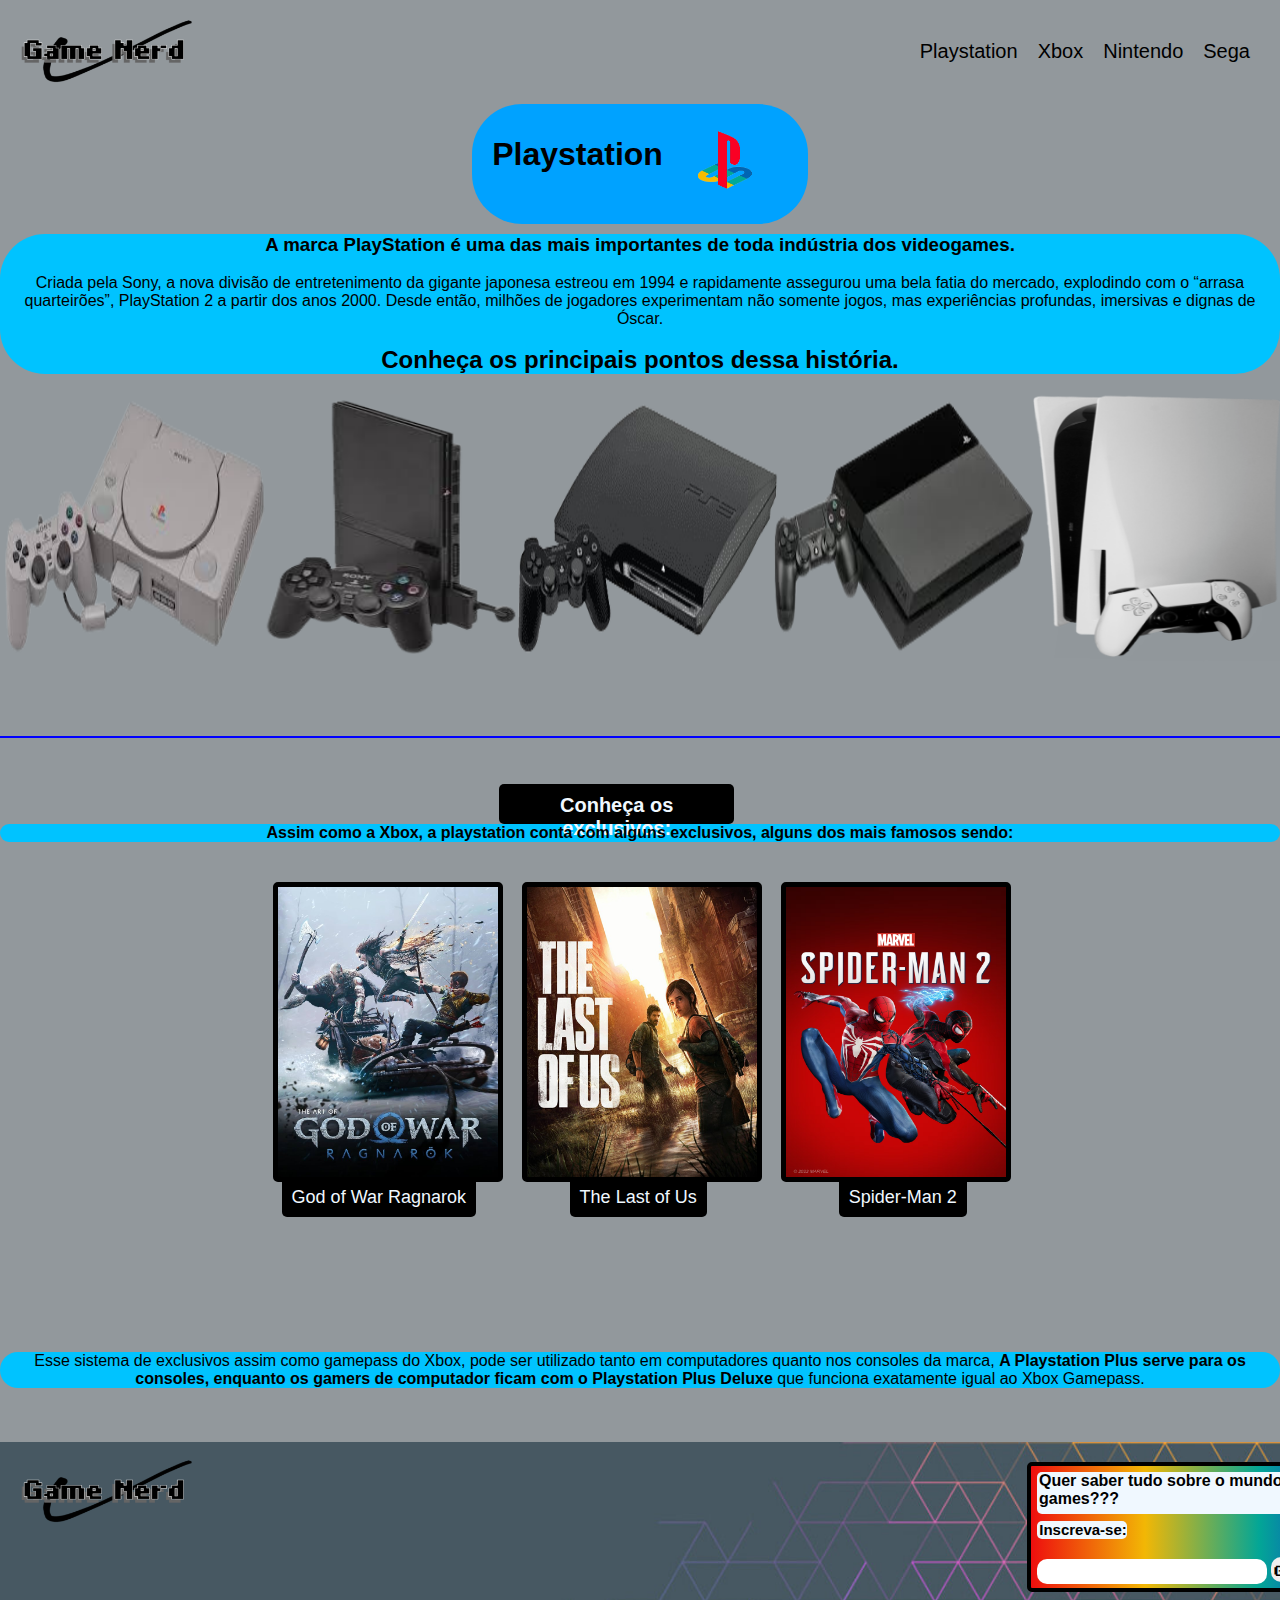
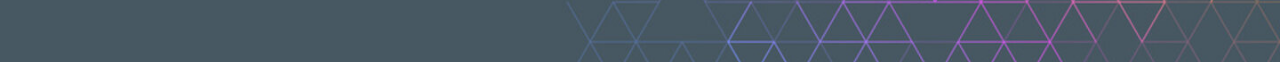
<file: Playstation/Playstation.html>
<!DOCTYPE html>
<html lang="en">
<head>
    <meta charset="UTF-8">
    <meta name="viewport" content="width=device-width, initial-scale=1.0">
    <title>Document</title>
    <link rel="stylesheet" href="Playstation.css">
</head>
<body>
    <header>
        <div  class="container">
        <a href="../index.html"><img class="logo" alt="Logo" src="../Playstation/logoPreta.png"></a>
        </div>
        <nav class="menu">
       <a class="paginas" href="./Playstation.html">Playstation</a>
       <a class="paginas" href="../Xbox/Xbox/Xbox.html">Xbox</a>
       <a class="paginas" href="../Nintendo/nintendoprincipal.html">Nintendo</a>
       <a class="paginas" href="../Sega/Sega.html">Sega</a>
        </nav>
    </div>
    </header>
    
    <main>
        <div class="titulo">
        <img src="./PlayLogo.png" alt="logo Playstation" class="logoPlay">
        <h1>Playstation</h1>
    </div>
    <article>
        <h3>
            <strong> A marca PlayStation é uma das mais importantes de toda indústria dos videogames. </strong> </h3>
            <br>
            <p>
            Criada pela Sony, a nova divisão de entretenimento da gigante japonesa estreou em 1994 e rapidamente assegurou uma bela fatia do mercado, explodindo com o “arrasa quarteirões”, PlayStation 2 a partir dos anos 2000. Desde então, milhões de jogadores experimentam não somente jogos, mas experiências profundas, imersivas e dignas de Óscar.
        </p>
        <br>
        <h2>
            <strong>Conheça os principais pontos dessa história.</strong>
        </h2>
    </article>
    <br>
    <section class="playstation">
        <div class="flip-container">
            <div class="flipper">
                <div class="front">
                    <img src="../Playstation/ps1.png" width="270px" height="270px" ;>
                </div>

                <div class="back">
                    <img src="../Playstation/HistPS1.png" width="210px" height="210px" ;>

                </div>


            </div>

        </div>
        <div class="flip-container">
            <div class="flipper">
                <div class="front">
                    <img src="../Playstation/PS2.png" width="270px" height="270px" ;>
                </div>

                <div class="back">
                    <img src="../Playstation/HistPS2.png" width="220px" height="220px" ;>

                </div>


            </div>

        </div>
        <div class="flip-container">
            <div class="flipper">
                <div class="front">
                    <img src="../Playstation/PS3A.png" width="270px" height="270px" ;>
                </div>

                <div class="back">
                    <img src="../Playstation/HistPS3.png" width="220px" height="220px" ;>

                </div>


            </div>

        </div>
        <div class="flip-container">
            <div class="flipper">
                <div class="front">
                    <img src="../Playstation/PS4.png" width="270px" height="270px" ;>
                </div>

                <div class="back">
                    <img src="../Playstation/HistPS4.png" width="250px" height="200px" ;>

                </div>
            

            </div>

        </div>

        <div class="flip-container">
            <div class="flipper">
                <div class="front">
                    <img src="PS5.png" width="270px" height="270px" ;>
                </div>

                <div class="back">
                    <img src="HistPS5.png" width="250px" height="200px" ;>

                </div>

    </main>
    <br>
    <br>
    <br>
    <br>
    <br>
    <br>
    <br>
    <br>
    <hr>
    <br>
    <br>

    <h5 class="exclusivos">Conheça os exclusivos:</h5>
    <p class="exclusivosbrabo"> <strong> Assim como a Xbox, a playstation conta com alguns exclusivos, alguns dos mais famosos sendo: </strong> </p>
                <section class="redondas">
                    <img class="bola1" src="./Rag.jpg" alt="">
                    <img class="bola2" src="./Tlou.png" alt="">
                    <img class="bola3" src="./Homiranha.avif" alt="">
                </section>
            </section>
            <section class="textosdasredonda">
               <p class="text1">God of War Ragnarok</p>
               <p class="text2">The Last of Us</p>
               <p class="text3">Spider-Man 2</p>
            </section>
            <br>
            <Br>
            <Br>
            <br>
            <Br>
            <br>
            <br>
            <br>
            <p class="exclusivodosbão"> Esse sistema de exclusivos assim como gamepass do Xbox, pode ser utilizado tanto em computadores quanto nos consoles da marca, <strong> A Playstation Plus serve para os consoles, enquanto os gamers de computador ficam com o Playstation Plus Deluxe</strong> que funciona exatamente igual ao Xbox Gamepass.</p>
            <br>
            <Br>
            <Br>
            
    </main>


    <footer>
        <div class="containerlogo">
        <a href="../index.html"><img class="logofooter" alt="Logo" src="logoPreta.png"></a>
        </div>
        <div class="containertext">
            <h4>Quer saber tudo sobre o mundo dos games???</h4>
            <h5>Inscreva-se:</h5><br>
            <form>
                <input class="a" type="text" id="email" required="required">
                <input class="b" type="submit" value="Go!">
            </form>
        </div>
    </footer>
</body>

</html>
</file>
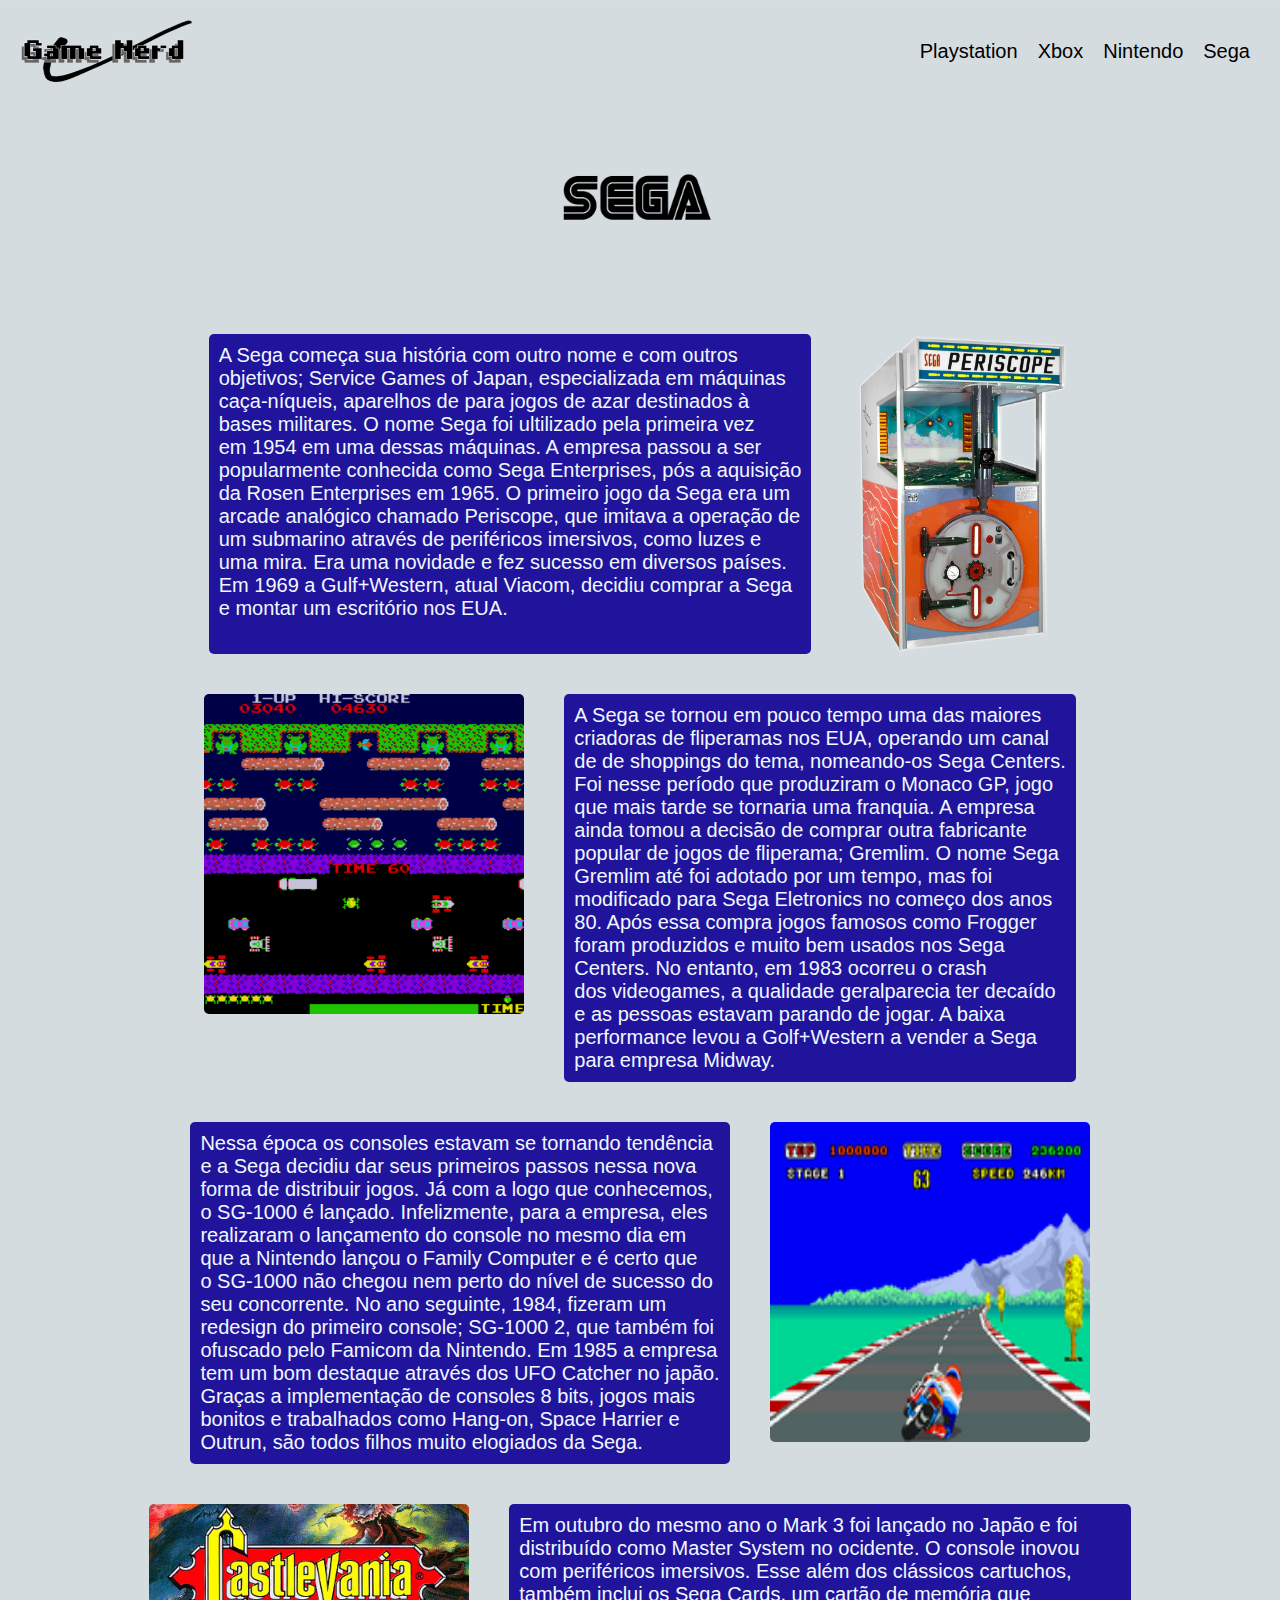
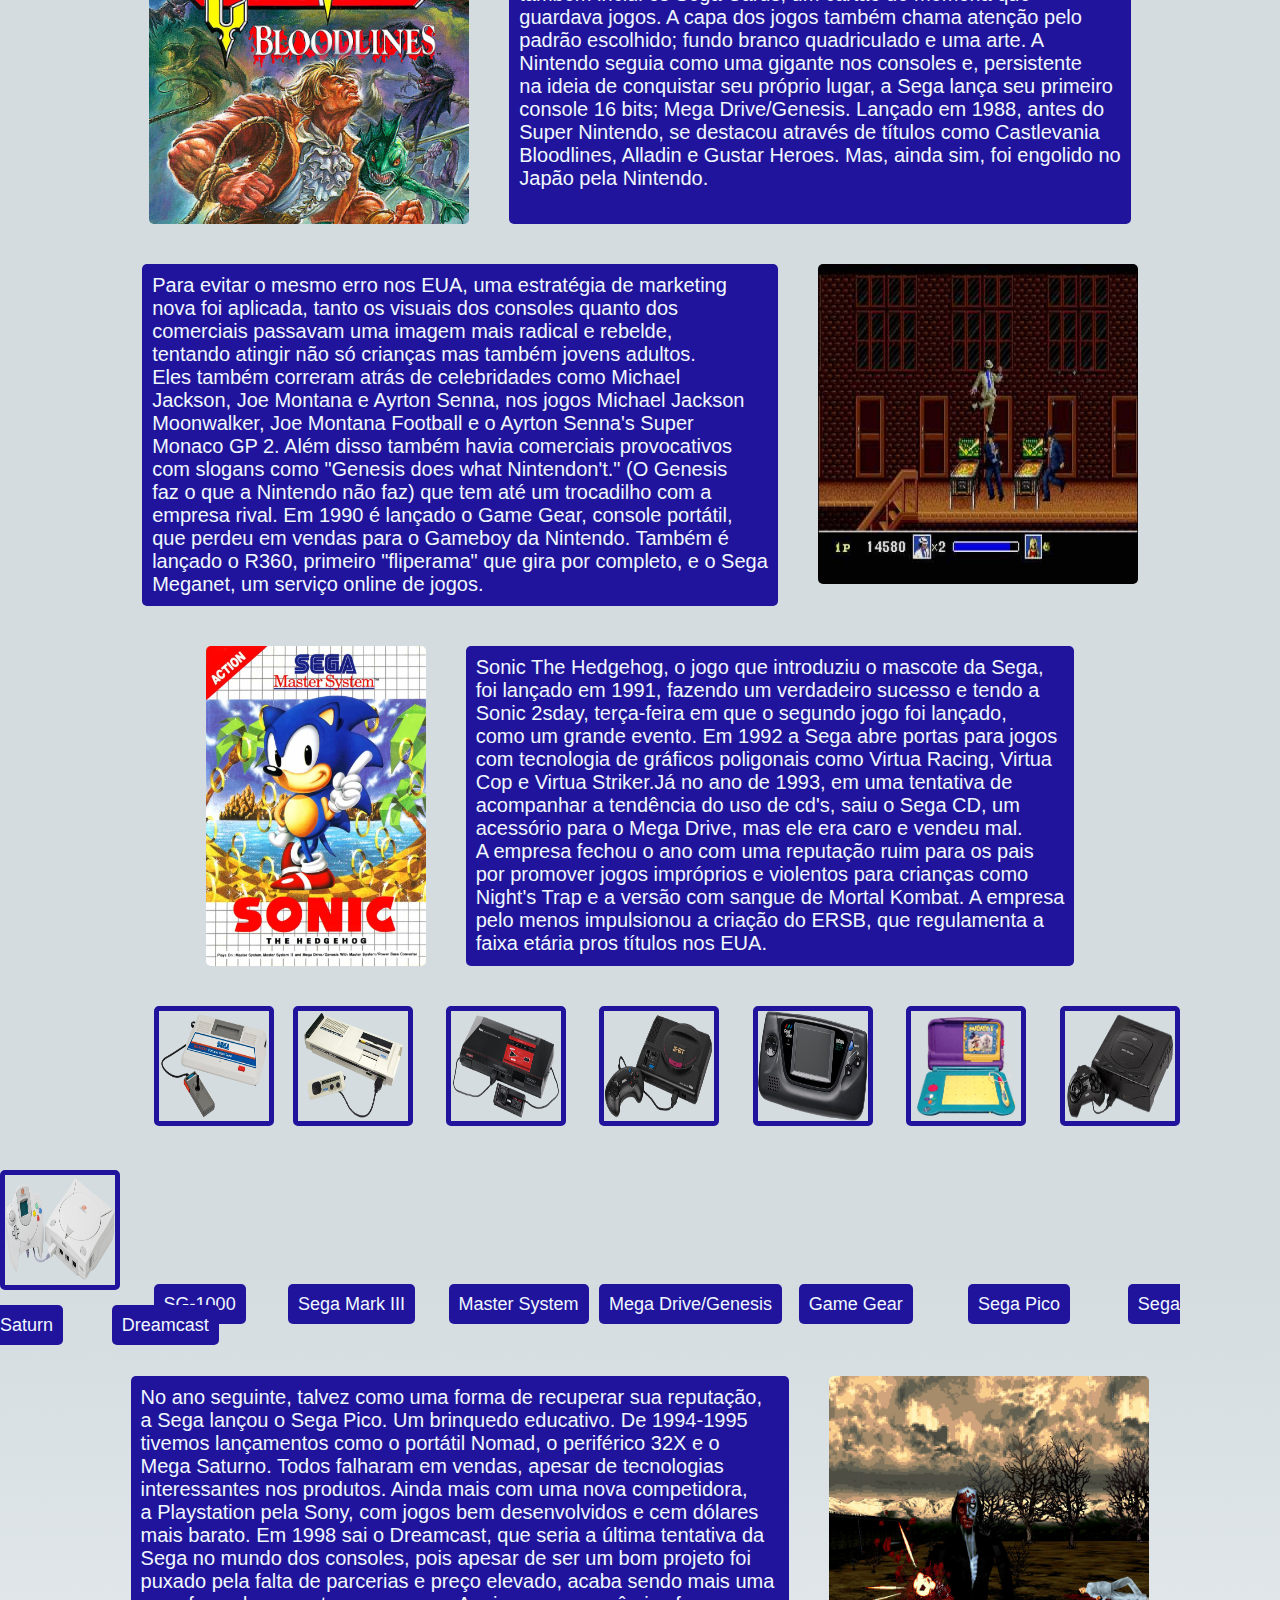
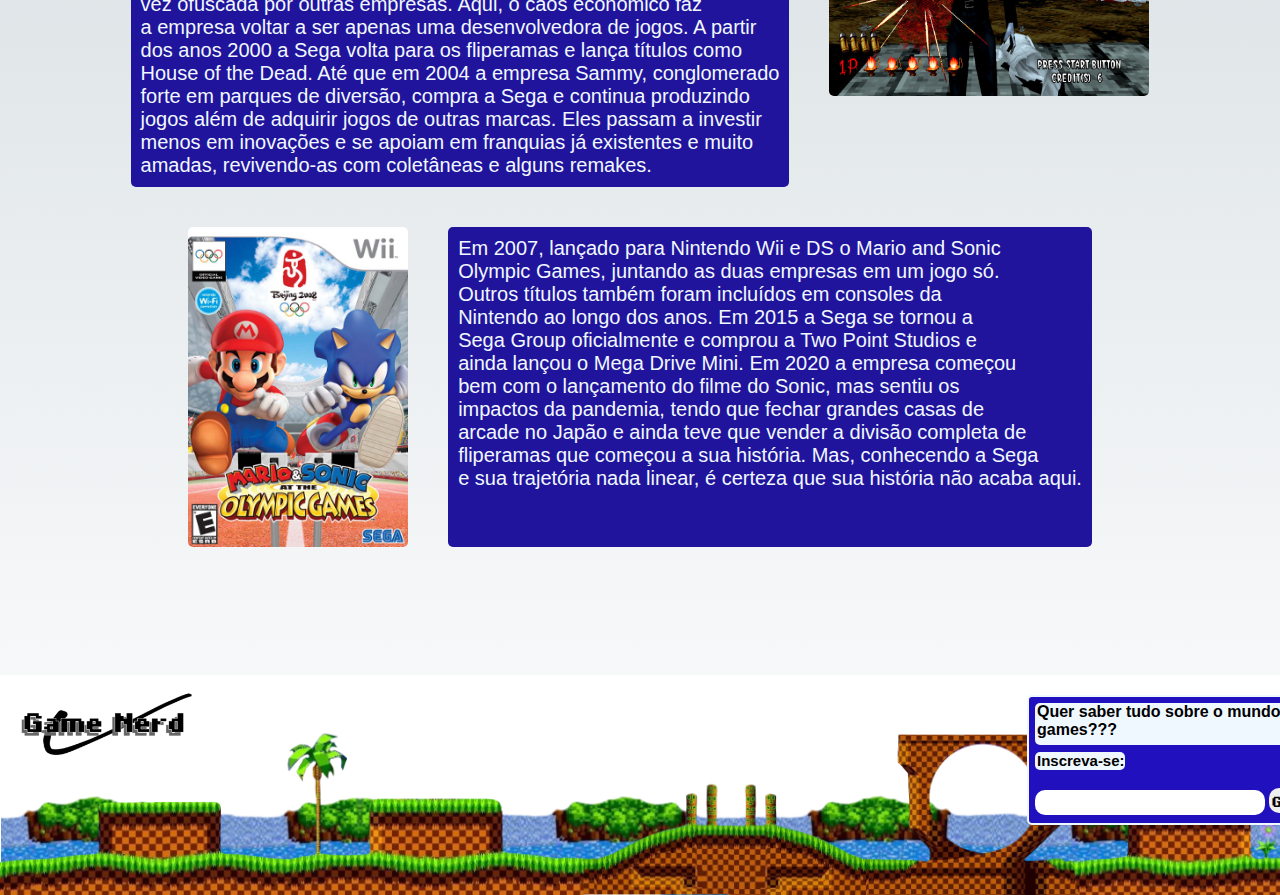
<file: Sega/Sega.html>
<!DOCTYPE html>
<html lang="en">
<head>
    <meta charset="UTF-8">
    <meta name="viewport" content="width=device-width, initial-scale=1.0">
    <title>Document</title>
    <link rel="stylesheet" href="Sega.css">
</head>
<body>
    <header>
        <div  class="container">
        <a href="../../Trabalho/index.html"><img class="logo" alt="Logo" src="../Sega/logoPreta.png"></a>
        </div>
        <nav class="menu">
       <a class="paginas" href="../Playstation/Playstation.html">Playstation</a>
       <a class="paginas" href="../Xbox/Xbox/Xbox.html">Xbox</a>
       <a class="paginas" href="../Nintendo/nintendoprincipal.html">Nintendo</a>
       <a class="paginas" href="../Sega/Sega.html">Sega</a>
        </nav>
    </div>
    </header>
    
    <main>
        <img src="./logoSega.png" alt="logo sega" class="logoSega">
        <section class="conjunto1">
            <p>A Sega começa sua história com outro nome e com outros <br> objetivos; Service Games of Japan, 
                especializada em máquinas<br> caça-níqueis, aparelhos de para jogos de azar destinados à<br> bases militares. 
                O nome Sega foi ultilizado pela primeira vez<br> em 1954 em uma dessas máquinas. A empresa passou a ser <br>
                popularmente conhecida como Sega Enterprises, pós a aquisição<br> da Rosen Enterprises em 1965. O primeiro jogo
                 da Sega era um <br>arcade analógico chamado Periscope, que imitava a operação de<br> um submarino através de periféricos 
                 imersivos, como luzes e <br>uma mira. Era uma novidade e fez sucesso em diversos países.<br> Em 1969 a Gulf+Western, atual Viacom, decidiu comprar a Sega<br> e montar um escritório nos EUA.</p>
                <img src="./Periscope.webp" class="foto1">
            </section>
            <section class="conjunto2">
                <p>A Sega se tornou em pouco tempo uma das maiores <br>criadoras de fliperamas nos EUA, operando um canal<br> de de shoppings
                    do tema, nomeando-os Sega Centers. <br> Foi nesse período que produziram o Monaco GP, jogo <br> que mais tarde se tornaria uma franquia.  A empresa <br>ainda tomou a decisão de comprar outra fabricante<br> popular de jogos de fliperama;
                    Gremlim. O nome Sega<br> Gremlim até foi adotado por um tempo, mas foi <br>modificado para Sega Eletronics no começo dos anos<br> 80. Após essa compra jogos famosos
                    como Frogger<br> foram produzidos e muito bem usados nos Sega<br> Centers. No entanto, em 1983 ocorreu o crash<br> dos videogames, a qualidade geralparecia ter decaído<br>
                    e as pessoas estavam parando de jogar.  A baixa<br> performance levou a Golf+Western a vender a 
                    Sega <br>para empresa Midway.</p>
                    <img src="./Frogger.png" class="foto2">
                </section>
            <section class="conjunto3">
                <p>Nessa época os consoles estavam se tornando tendência <br>e a Sega decidiu dar seus primeiros 
                    passos nessa nova<br> forma de distribuir jogos. Já com a logo que conhecemos,<br> o SG-1000 é lançado. 
                    Infelizmente, para a empresa, eles<br> realizaram o lançamento do console no mesmo dia em<br> que a Nintendo 
                    lançou o Family Computer e é certo que <br>o SG-1000 não chegou nem perto do nível de sucesso do <br>seu concorrente. No ano seguinte, 
                    1984, fizeram um <br>redesign do primeiro console; SG-1000 2, que também foi <br>ofuscado pelo Famicom da Nintendo. Em 1985 a empresa<br> tem um bom destaque através dos UFO Catcher no japão.<br> Graças a implementação de consoles 8 bits, jogos 
                    mais <br>bonitos e trabalhados como Hang-on, Space Harrier e<br> Outrun, são todos filhos muito elogiados da Sega.</p>
                    <img src="./Hangon.png" class="foto3">
                </section>
            <section class="conjunto4">
                <p>Em outubro do mesmo ano o Mark 3 foi lançado no Japão e foi <br>distribuído como Master System no ocidente. O console
                     inovou <br>com periféricos imersivos. Esse além dos clássicos cartuchos,<br> também inclui os Sega 
                     Cards, um cartão de memória que<br> guardava jogos. A capa dos jogos também chama atenção pelo <br>padrão escolhido; fundo branco
                      quadriculado e uma arte. A <br> Nintendo seguia como uma gigante nos consoles e, persistente<br> na ideia de conquistar seu próprio 
                      lugar, a Sega lança seu primeiro <br>console 16 bits; Mega Drive/Genesis. Lançado em 1988, antes do<br> Super Nintendo, se destacou através de títulos como Castlevania<br> Bloodlines, Alladin e Gustar Heroes. Mas, ainda sim, foi engolido no<br> Japão pela Nintendo.</p>
                    <img src="./castlevania.jpg" class="foto4">
                </section>

            <section class="conjunto5">
                <p>Para evitar o mesmo erro nos EUA, uma estratégia de marketing <br> nova foi aplicada, tanto os visuais 
                  dos consoles quanto dos<br> comerciais passavam uma imagem mais radical e rebelde,<br> tentando atingir 
                 não só crianças mas também jovens adultos.<br> Eles também correram atrás de celebridades como Michael <br>
                 Jackson, Joe Montana e Ayrton Senna, nos jogos Michael Jackson<br> Moonwalker, Joe Montana Football e o 
                 Ayrton Senna's Super <br>Monaco GP 2. Além disso também havia comerciais provocativos<br> com slogans como 
                "Genesis does what Nintendon't." (O Genesis <br>faz o que a Nintendo não faz) que tem até um trocadilho com a<br> empresa rival. Em 1990 é lançado o Game Gear, console portátil, <br> que perdeu em vendas para o Gameboy da Nintendo. Também é<br> lançado 
                o R360, primeiro "fliperama" que gira por completo, e o Sega<br> Meganet, um serviço online de jogos.</p>
                       <img src="./michael.jpg" class="foto5">
                            </section>
            <section class="conjunto6">
                <p>Sonic The Hedgehog, o jogo que introduziu o mascote da Sega,<br> foi lançado em 1991, fazendo 
                    um verdadeiro sucesso e tendo a <br>Sonic 2sday, terça-feira em que o segundo jogo foi lançado,<br> como um grande 
                    evento. Em 1992 a Sega abre portas para jogos<br> com tecnologia de gráficos poligonais como Virtua Racing, 
                    Virtua<br> Cop e Virtua Striker.Já no ano de 1993, em uma tentativa de<br> acompanhar a tendência do uso de cd's, 
                    saiu o Sega CD, um <br>acessório para o Mega Drive, mas ele era caro e vendeu mal.<br> A empresa 
                    fechou o ano com uma reputação ruim para os pais<br> por promover jogos impróprios e violentos para crianças como<br> Night's 
                    Trap e a versão com sangue de Mortal Kombat. A empresa<br> pelo menos impulsionou a criação do ERSB, que regulamenta a <br>faixa etária pros títulos nos EUA.</p>
                       <img src="./sonic.jpg" class="foto6">
                            </section>
                        
                            <section class="socorro">
                            <section class="redondas">
                                <img class="bola1" src="./SG1000.png" alt="">
                                <img class="bola2" src="./SegaMark3.png" alt="">
                                <img class="bola3" src="./MasterSystem.png" alt="">
                                <img class="bola4" src="./MegaDriveGenesis.png" alt="">
                                <img class="bola5" src="./GameGear.png" alt="">
                                <img class="bola6" src="./SegaPico.png" alt="">
                                <img class="bola7" src="./SegaSaturn.png" alt="">
                                <img class="bola8" src="./Dreamcast.png" alt="">
                            </section>
                        </section>
                        <section class="textosdasredonda">
                           <p class="text1">SG-1000</p>
                           <p class="text2">Sega Mark III</p>
                           <p class="text3">Master System</p>
                           <p class="text4">Mega Drive/Genesis</p>
                           <p class="text5">Game Gear</p>
                           <p class="text6">Sega Pico</p>
                           <p class="text7">Sega Saturn</p>
                           <p class="text8">Dreamcast</p>
                        </section>
                    </section>
                            
            <section class="conjunto7">
                <p>No ano seguinte, talvez como uma forma de recuperar sua reputação,<br> a Sega lançou o Sega Pico. Um brinquedo educativo. De 1994-1995<br> tivemos lançamentos como o portátil Nomad, o periférico 32X e o<br> Mega Saturno. 
                    Todos falharam em vendas, apesar de tecnologias<br>
                    interessantes nos produtos. Ainda mais com uma nova competidora,<br> a Playstation pela Sony, com jogos bem desenvolvidos e cem dólares<br> mais barato.
                    Em 1998 sai o Dreamcast, que seria a última tentativa da<br> Sega no mundo dos consoles, pois apesar de ser um bom projeto foi<br> puxado pela falta de 
                    parcerias e preço elevado, acaba sendo mais uma<br> vez ofuscada por outras empresas. Aqui, o caos econômico faz<br> a empresa voltar a ser apenas uma desenvolvedora de jogos.
                    A partir<br> dos anos 2000 a Sega volta para os fliperamas e lança títulos como<br> House of the Dead. Até que em 2004 a empresa Sammy, conglomerado<br> forte em parques de diversão, 
                    compra a Sega e continua produzindo<br> jogos além de adquirir jogos de outras marcas. Eles passam a investir<br> menos em inovações e se apoiam em franquias já existentes e muito <br>
                    amadas, revivendo-as com coletâneas e alguns remakes.</p>
                       <img src="./house.png" class="foto7">
                            </section>
            <section class="conjunto8">
                <p>Em 2007, lançado para Nintendo Wii e DS  o Mario and Sonic <br> Olympic Games, juntando as duas empresas em um jogo só.<br> Outros títulos 
                    também foram incluídos em consoles da<br> Nintendo ao longo dos anos. Em 2015 a Sega se tornou a<br> Sega Group oficialmente e comprou a 
                    Two Point Studios e <br>ainda lançou o Mega Drive Mini. Em 2020 a empresa começou <br>bem com o lançamento do filme do Sonic, mas sentiu 
                    os<br> impactos da pandemia, tendo que fechar grandes casas de <br>arcade no Japão e ainda teve que vender a divisão completa de<br> fliperamas 
                    que começou a sua história. Mas, conhecendo a Sega<br> e sua trajetória nada linear, é certeza que sua história não acaba aqui.
                </p>
                       <img src="./mariosonic.png" class="foto8">
                            </section>
     </main>

    <aside>
    </aside>

    <footer>
        <div class="containerlogo">
        <a href="../index.html"><img class="logofooter" alt="Logo" src="../Sega/logoPreta.png"></a>
        </div>
        <div class="containertext">
            <h4>Quer saber tudo sobre o mundo dos games???</h4>
            <h5>Inscreva-se:</h5><br>
            <form>
                <input class="a" type="text" id="email" required="required">
                <input class="b" type="submit" value="Go!">
            </form>
        </div>
    </footer>
</body>

</html>
</file>
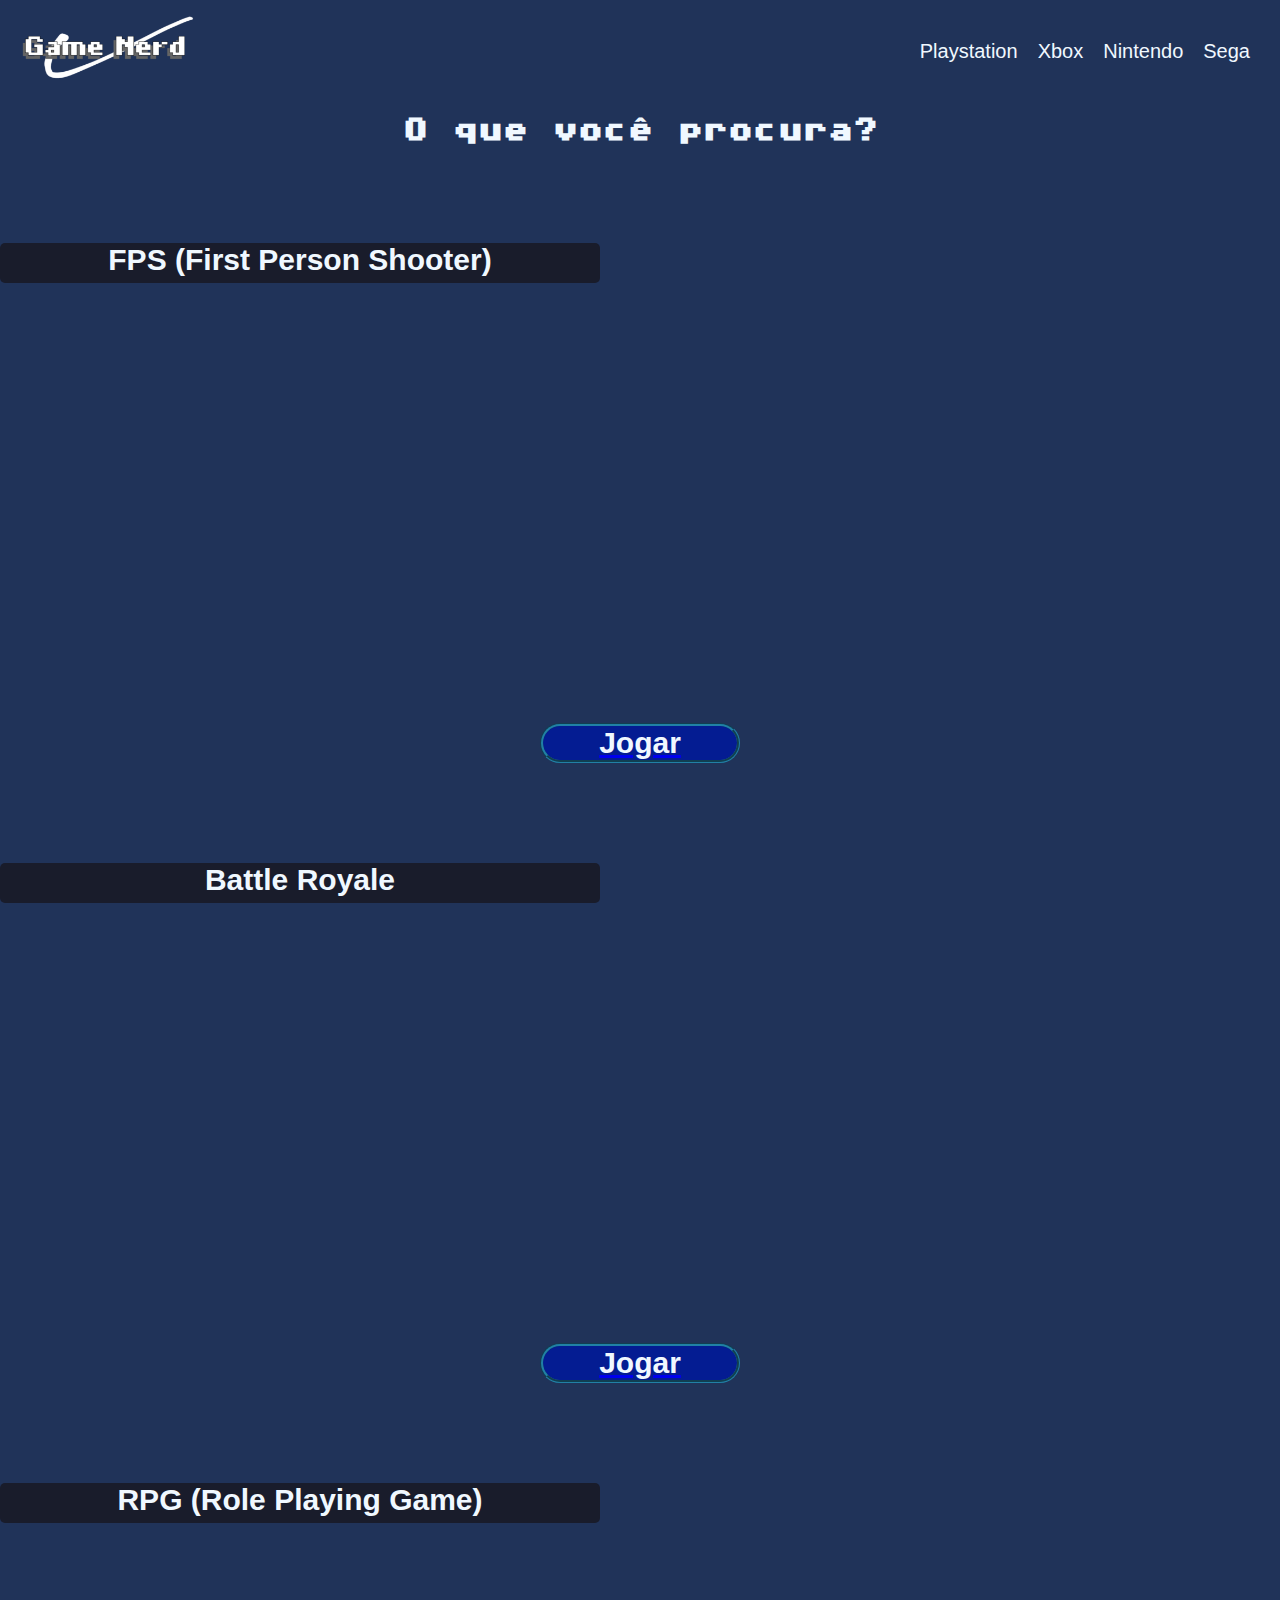
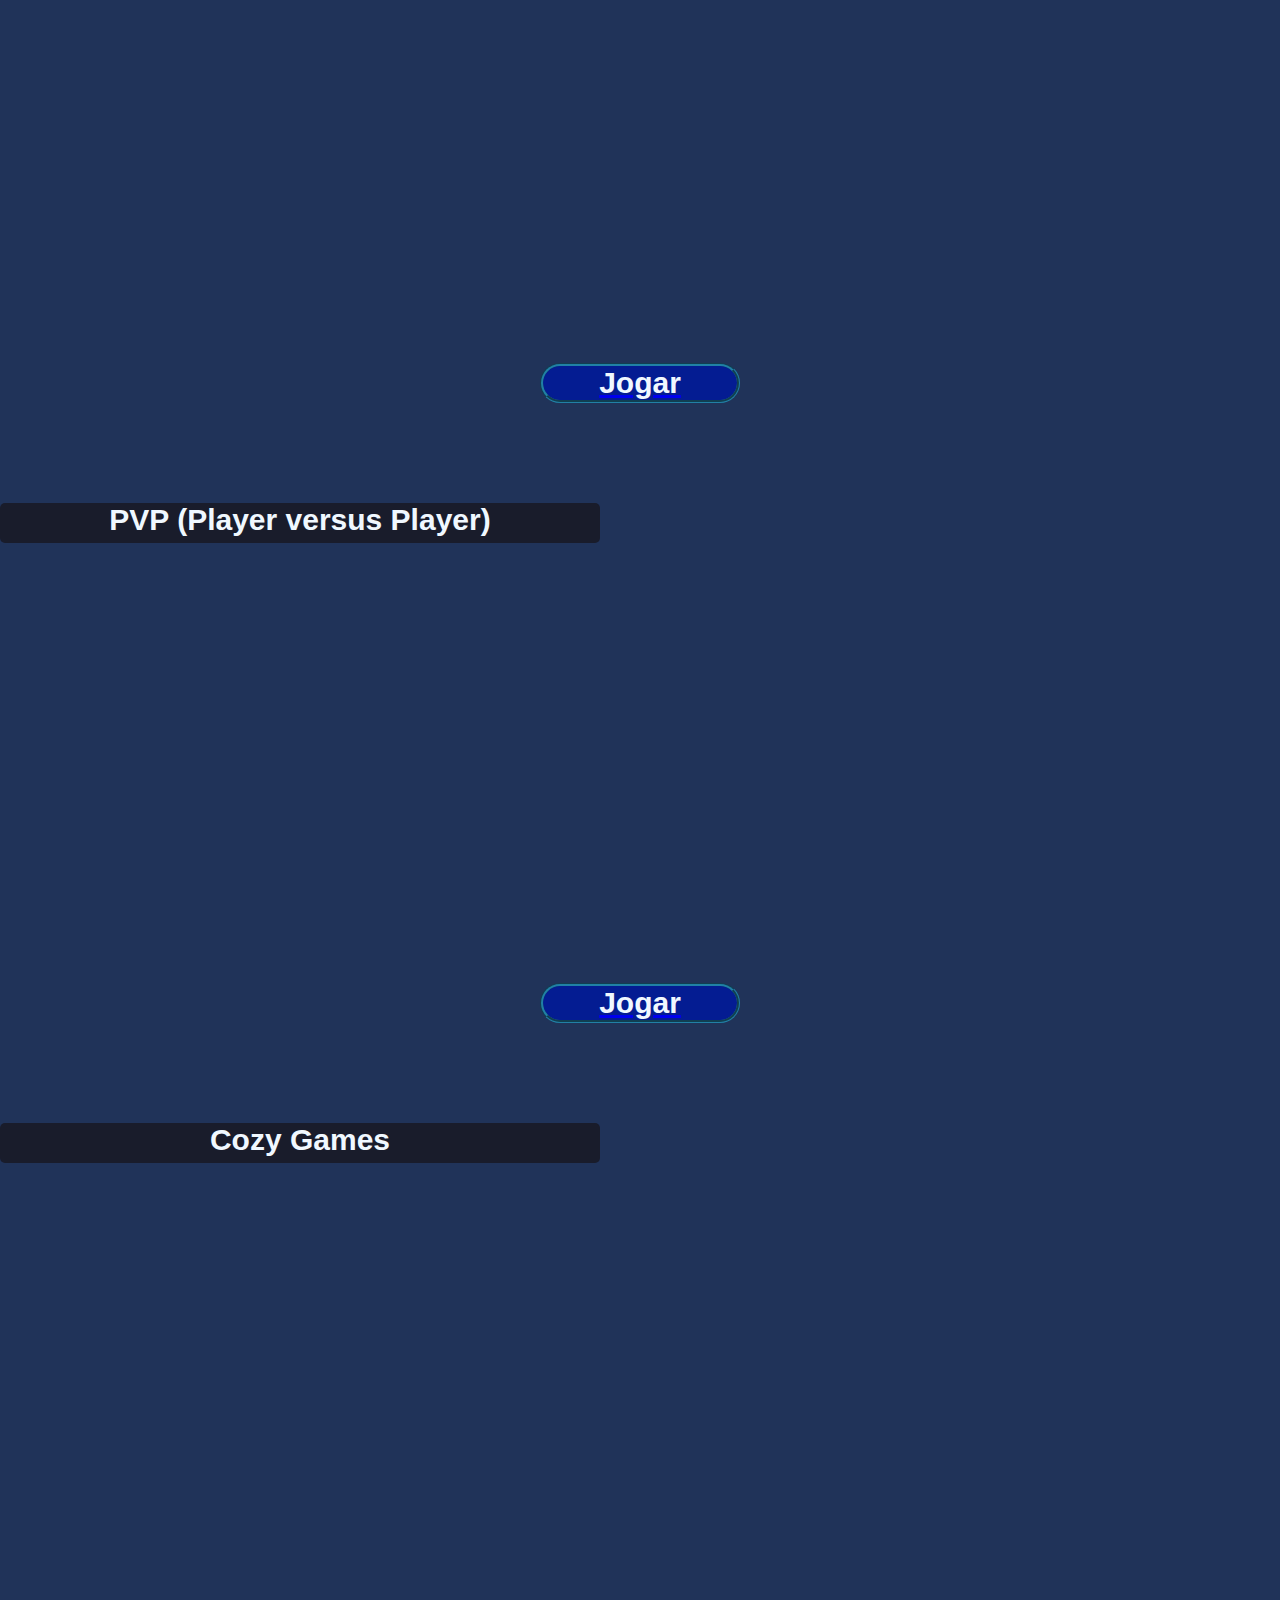
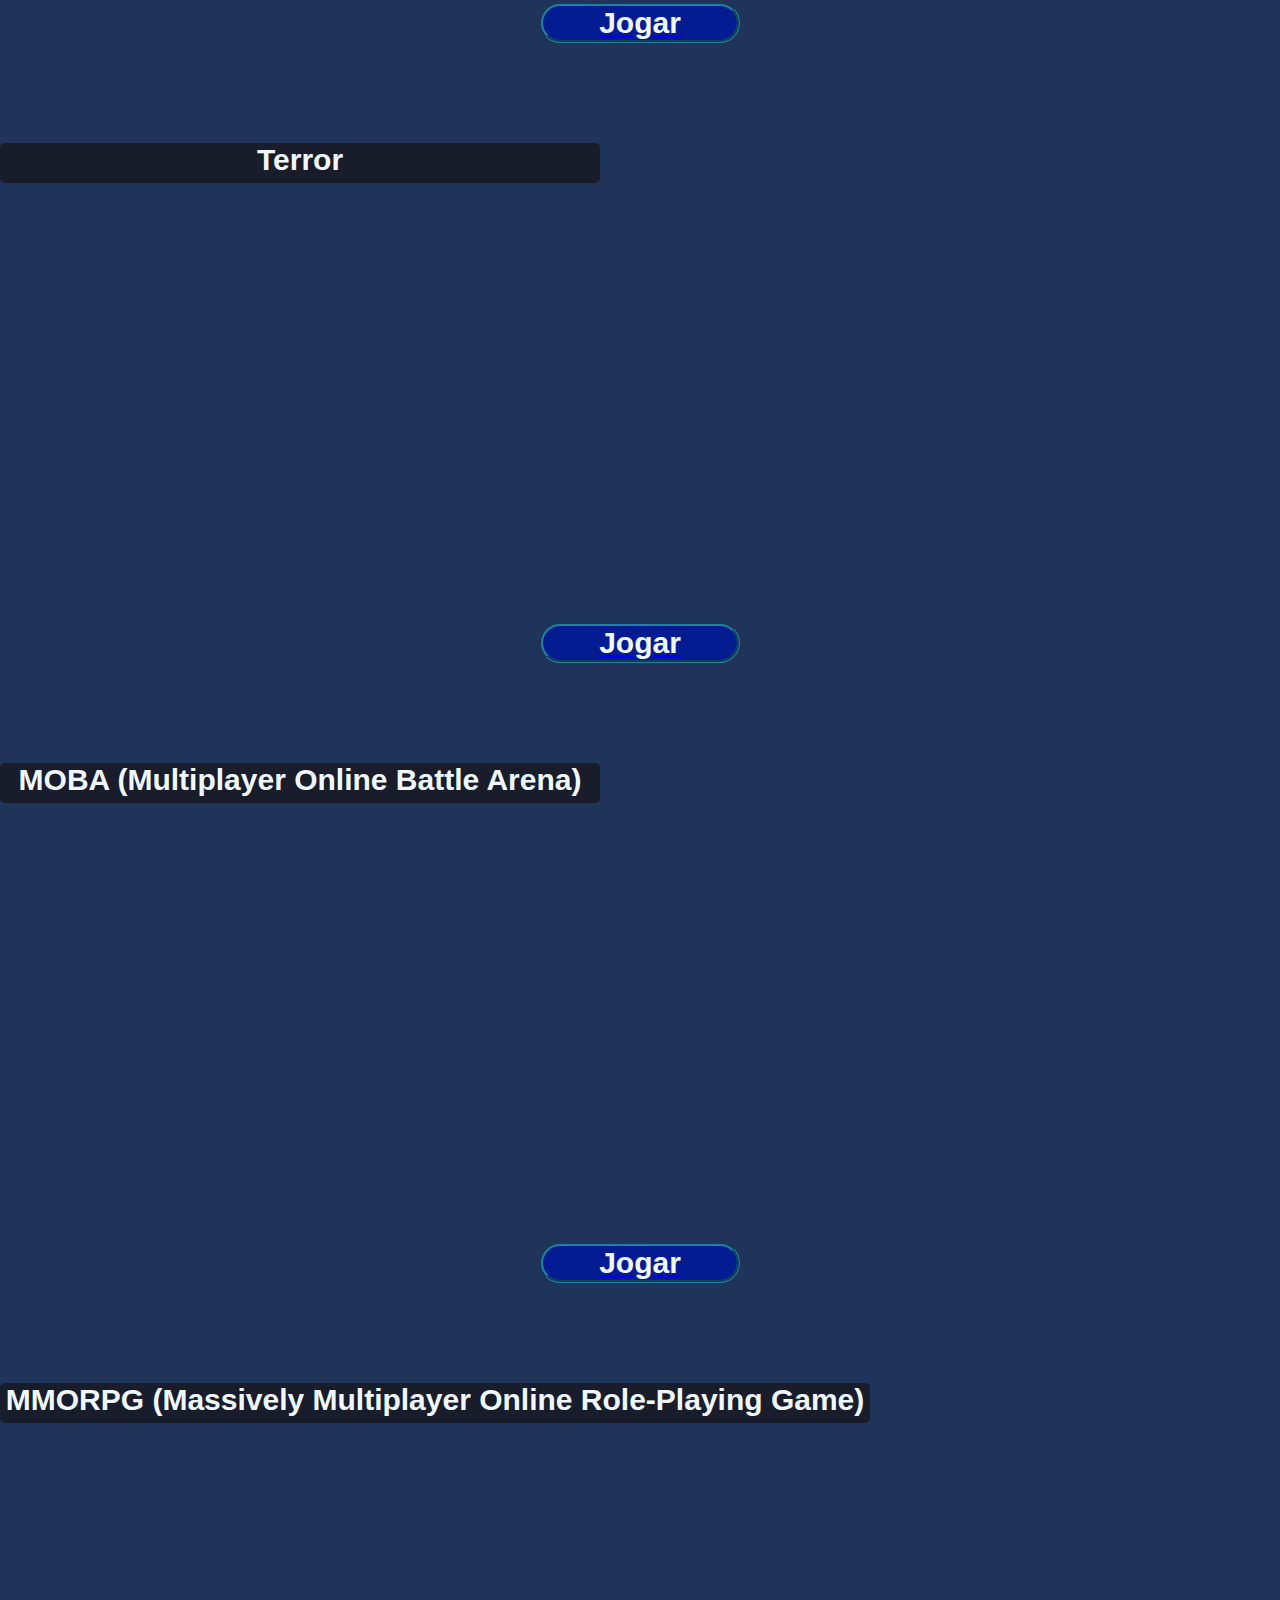
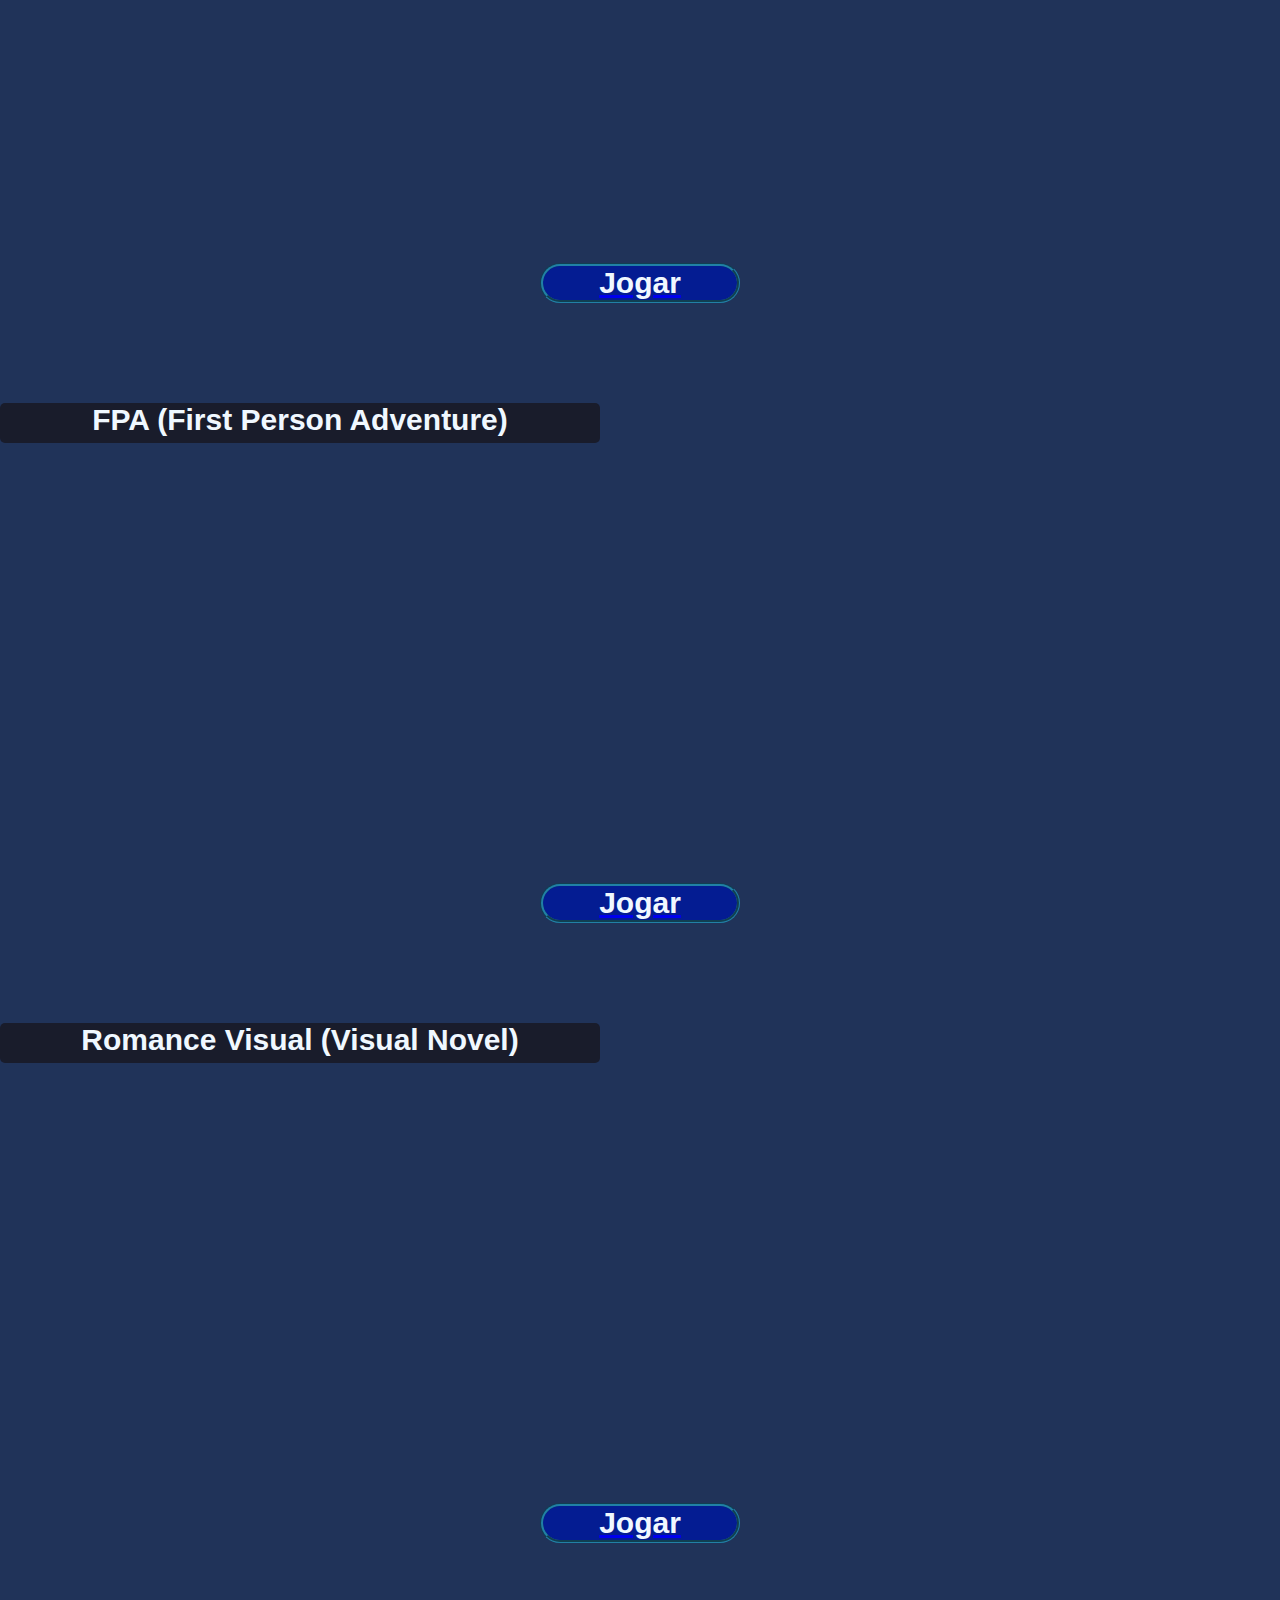
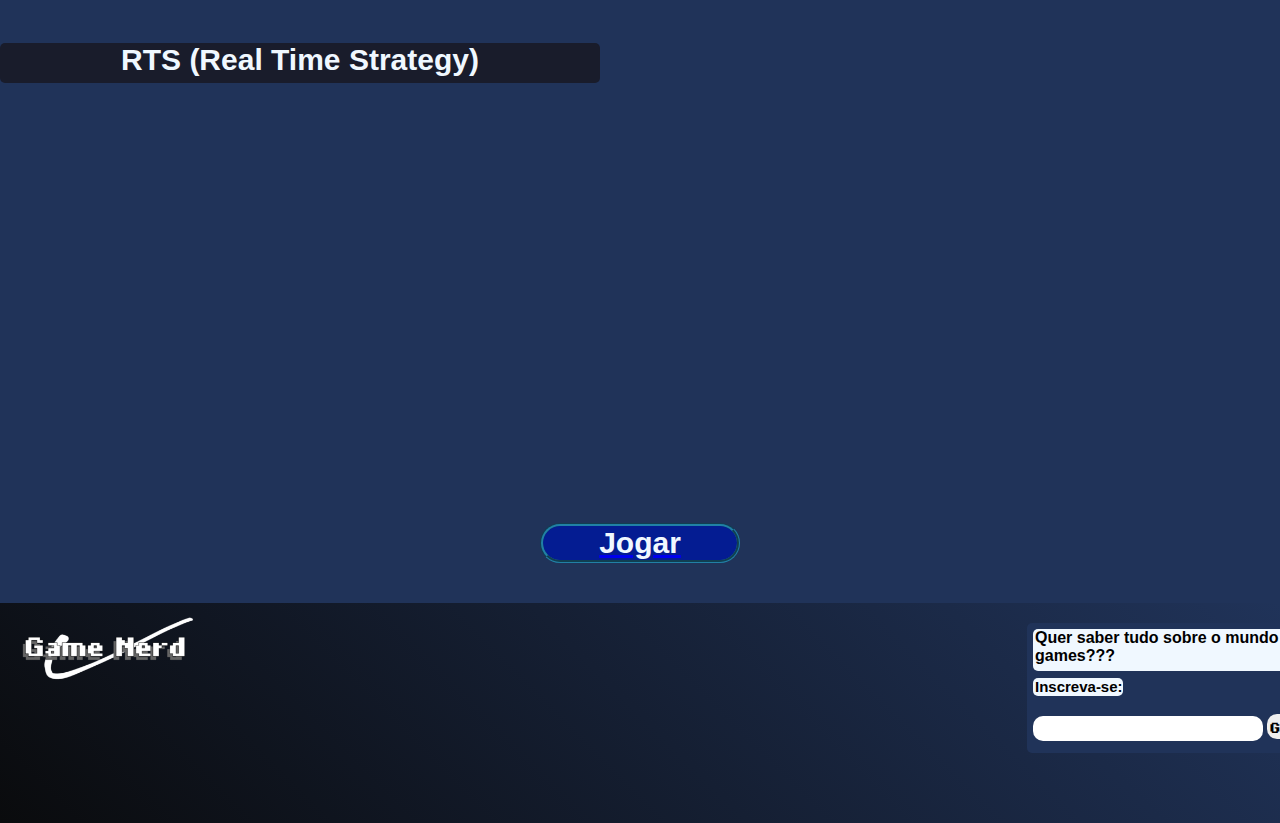
<file: Página principal/Videos/videos.html>
<!DOCTYPE html>
<html lang="pt-br">
<head>
    <meta charset="UTF-8">
    <meta name="viewport" content="width=device-width, initial-scale=1.0">
    <title>Game Nerd</title>
    <link rel="stylesheet" href="videos.css">
</head>
<body>
    <header>
        <div  class="container">
        <a href="../../index.html"><img class="logo" alt="Logo" src="../../Sega/LogoBranca.png"></a>
        </div>
        <nav class="menu">
       <a class="paginas" href="../../Playstation/Playstation.html">Playstation</a>
       <a class="paginas" href="../../Xbox/Xbox/Xbox.html">Xbox</a>
       <a class="paginas" href="../../Nintendo/nintendoprincipal.html">Nintendo</a>
       <a class="paginas" href="../../Sega/Sega.html">Sega</a>
        </nav>
    </div>
    </header>
    <main>
        <br>
        <h1>O que você procura?</h1>
        </main>

        <section class="container2">
            <h2 class="titulo1">FPS (First Person Shooter)</h2>
            <div class="video1">
                <iframe src="https://www.youtube.com/embed/GwTNgju7k64?si=TEEy79ItHCLhHrag&amp;controls=0" title="YouTube video player" frameborder="0" allow="accelerometer; autoplay; clipboard-write; encrypted-media; gyroscope; picture-in-picture; web-share" referrerpolicy="strict-origin-when-cross-origin" allowfullscreen></iframe>
            </div>
            <div class="linha">
               <a href="https://store.steampowered.com/agecheck/app/2519060/"><h2 class="texto1">Jogar</h2></a>
            </div>
            
            <h2 class="titulo1">Battle Royale</h2>
            <div class="video1">
                <iframe src="https://www.youtube.com/embed/jH3vH-geEBc?si=R6g9Ufl-LnvdDCgb&amp;controls=0" title="YouTube video player" frameborder="0" allow="accelerometer; autoplay; clipboard-write; encrypted-media; gyroscope; picture-in-picture; web-share" referrerpolicy="strict-origin-when-cross-origin" allowfullscreen></iframe>
            </div>
            <div class="linha">
                <a href="https://store.steampowered.com/agecheck/app/1352080/"><h2 class="texto2">Jogar</h2></a>
            </div>

            <h2 class="titulo1">RPG (Role Playing Game)</h2>
            <div class="video1">
                <iframe src="https://www.youtube.com/embed/AI6lGPrgjzU?si=PC8us4QUaXrZM9i5&amp;controls=0" title="YouTube video player" frameborder="0" allow="accelerometer; autoplay; clipboard-write; encrypted-media; gyroscope; picture-in-picture; web-share" referrerpolicy="strict-origin-when-cross-origin" allowfullscreen></iframe>
            </div>
            <div class="linha">
               <a href="https://store.steampowered.com/agecheck/app/413150/"> <h2 class="texto3">Jogar</h2></a>
            </div>

            <h2 class="titulo1">PVP (Player versus Player)</h2>
            <div class="video1">
                <iframe src="https://www.youtube.com/embed/WId7SaO1LcM?si=O1aOCape3nOXOT-Q&amp;controls=0" title="YouTube video player" frameborder="0" allow="accelerometer; autoplay; clipboard-write; encrypted-media; gyroscope; picture-in-picture; web-share" referrerpolicy="strict-origin-when-cross-origin" allowfullscreen></iframe>
            </div>
            <div class="linha">
                <a href="https://store.steampowered.com/app/2195250/EA_SPORTS_FC_24/?l=portuguese"><h2 class="texto4">Jogar</h2></a>
            </div>

                <h2 class="titulo1">Cozy Games</h2>
            <div class="video1">
                <iframe src="https://www.youtube.com/embed/mbKgCZvb4PU?si=dPvcuS5XjMNcBSkG&amp;controls=0" title="YouTube video player" frameborder="0" allow="accelerometer; autoplay; clipboard-write; encrypted-media; gyroscope; picture-in-picture; web-share" referrerpolicy="strict-origin-when-cross-origin" allowfullscreen></iframe>
            </div>
            <div class="linha">
                <a href="https://store.steampowered.com/app/1629520/A_Little_to_the_Left/"><h2 class="texto5">Jogar</h2></a>
            </div>

                <h2 class="titulo1">Terror</h2>
            <div class="video1">
                <iframe src="https://www.youtube.com/embed/_gpZdClhKoU?si=-7eNK1BSG5E2g1dr&amp;controls=0" title="YouTube video player" frameborder="0" allow="accelerometer; autoplay; clipboard-write; encrypted-media; gyroscope; picture-in-picture; web-share" referrerpolicy="strict-origin-when-cross-origin" allowfullscreen></iframe>
            </div>
            <div class="linha">
               <a href="https://store.steampowered.com/app/2835570/Buckshot_Roulette/"><h2 class="texto6">Jogar</h2></a>
            </div>
                
                <h2 class="titulo1">MOBA (Multiplayer Online Battle Arena)</h2>
            <div class="video1">
                <iframe src="https://www.youtube.com/embed/4XClJObr5z8?si=gTn1x5NrZdHP62DT&amp;controls=0" title="YouTube video player" frameborder="0" allow="accelerometer; autoplay; clipboard-write; encrypted-media; gyroscope; picture-in-picture; web-share" referrerpolicy="strict-origin-when-cross-origin" allowfullscreen></iframe>
            </div>
            <div class="linha">
                <a href="https://store.steampowered.com/app/570/Dota_2/"><h2 class="texto7">Jogar</h2></a>
            </div>
                
                <h2 class="titulo2">MMORPG (Massively Multiplayer Online Role-Playing Game)</h2>
            <div class="video1">
                <iframe src="https://www.youtube.com/embed/9d5uS-zVb7c?si=S1sRN93P9PTeO2DA&amp;controls=0" title="YouTube video player" frameborder="0" allow="accelerometer; autoplay; clipboard-write; encrypted-media; gyroscope; picture-in-picture; web-share" referrerpolicy="strict-origin-when-cross-origin" allowfullscreen></iframe>
            </div>
            <div class="linha">
                <a href="https://store.steampowered.com/app/2325290/Sky__Filhos_da_Luz/"><h2 class="texto8">Jogar</h2></a>
            </div>
                
                <h2 class="titulo1">FPA (First Person Adventure)</h2>
            <div class="video1">
                <iframe src="https://www.youtube.com/embed/CGRo5u-jghI?si=owXDkNxQ-JsrKpHG&amp;controls=0" title="YouTube video player" frameborder="0" allow="accelerometer; autoplay; clipboard-write; encrypted-media; gyroscope; picture-in-picture; web-share" referrerpolicy="strict-origin-when-cross-origin" allowfullscreen></iframe>
            </div>
            <div class="linha">
                <a href="https://store.steampowered.com/app/501300/What_Remains_of_Edith_Finch/"><h2 class="texto9">Jogar</h2></a>
            </div>

                <h2 class="titulo1">Romance Visual (Visual Novel)</h2>
            <div class="video1">
                <iframe src="https://www.youtube.com/embed/K_PSW-W5bAg?si=9Oth8fjCjLG80LP9&amp;controls=0" title="YouTube video player" frameborder="0" allow="accelerometer; autoplay; clipboard-write; encrypted-media; gyroscope; picture-in-picture; web-share" referrerpolicy="strict-origin-when-cross-origin" allowfullscreen></iframe>
            </div>
            <div class="linha">
                <a href="https://store.steampowered.com/agecheck/app/1687950/"><h2 class="texto10">Jogar</h2></a>
            </div>

                <h2 class="titulo1">RTS (Real Time Strategy)</h2>
            <div class="video1">
                <iframe src="https://www.youtube.com/embed/AZ4tCuC2XuA?si=HjWbZljc0LfZbtra" title="YouTube video player" frameborder="0" allow="accelerometer; autoplay; clipboard-write; encrypted-media; gyroscope; picture-in-picture; web-share" referrerpolicy="strict-origin-when-cross-origin" allowfullscreen></iframe>
            </div>
            <div class="linha">
                <a href="https://store.steampowered.com/app/1605220/Dune_Spice_Wars/"><h2 class="texto11">Jogar</h2></a>
            </div>
        </section>




        <footer>
            <div class="containerlogo">
            <a href="../../index.html"><img class="logofooter" alt="Logo" src="../../Página principal/LogoBranca.png"></a>
            </div>
            <div class="containertext">
                <h4>Quer saber tudo sobre o mundo dos games???</h4>
                <h5>Inscreva-se:</h5><br>
                <form>
                    <input class="a" type="text" id="email" required="required">
                    <input class="b" type="submit" value="Go!">
                </form>
            </div>
        </footer>
</body>
</html>
</file>
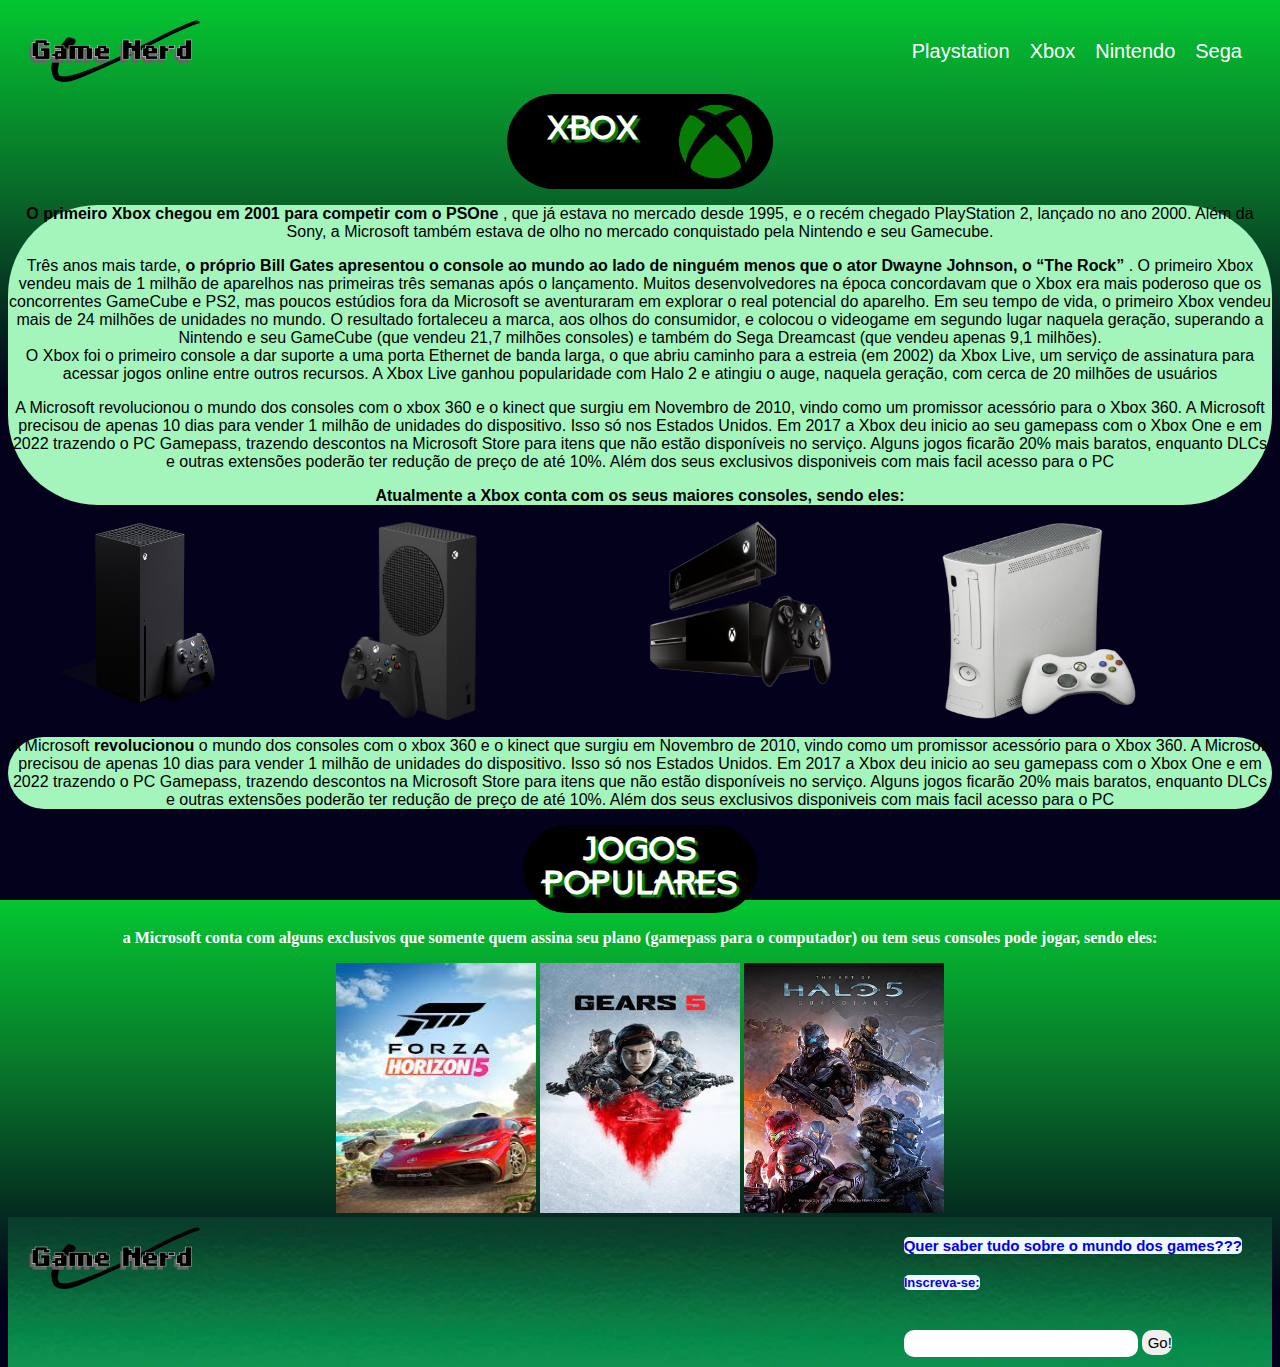
<file: Xbox/Xbox/Xbox.html>
<!DOCTYPE html>
<html lang="en">

<head>
    <meta charset="UTF-8">
    <meta name="viewport" content="width=device-width, initial-scale=1.0">
    <title>Document</title>
    <link rel="stylesheet" href="style.css">
</head>

<body>
    <header>
        <div class="container">
            <a href=../../index.html> <img class="logo" alt="Logo" src="../Xbox/logoPreta.png"></a>
        </div>
        <nav class="menu">
            <a class="paginas" href="../../Playstation/Playstation.html">Playstation</a>
            <a class="paginas" href="../../Xbox/Xbox/Xbox.html">Xbox</a>
            <a class="paginas" href="../../Nintendo/nintendoprincipal.html">Nintendo</a>
            <a class="paginas" href="../../Sega/Sega.html">Sega</a>
        </nav>
        </div>
    </header>

    <main>
        <h1>
            XBOX
        </h1>
        <img src="../Xbox/Xbox_one_logo.svg.png" width="75px" height="75px">
    </main>

    <article>
        <p> <strong> O primeiro Xbox chegou em 2001 para competir com o PSOne </strong>, que já estava no mercado desde 1995, e o recém
            chegado
            PlayStation 2, lançado no ano 2000. Além da Sony, a Microsoft também estava de olho no mercado conquistado
            pela Nintendo e seu Gamecube. </p>

        <p>Três anos mais tarde, <strong> o próprio Bill Gates apresentou o console ao mundo ao lado de ninguém menos que o ator
            Dwayne Johnson, o “The Rock” </strong>. O primeiro Xbox vendeu mais de 1 milhão de aparelhos nas primeiras três
            semanas após
            o lançamento.
            Muitos desenvolvedores na época concordavam que o Xbox era mais poderoso que os concorrentes GameCube e PS2,
            mas
            poucos estúdios fora da Microsoft se aventuraram em explorar o real potencial do aparelho.
            Em seu tempo de vida, o primeiro Xbox vendeu mais de 24 milhões de unidades no mundo. O resultado fortaleceu
            a
            marca, aos olhos do consumidor, e colocou o videogame em segundo lugar naquela geração, superando a Nintendo
            e seu
            GameCube (que vendeu 21,7 milhões consoles) e também do Sega Dreamcast (que vendeu apenas 9,1 milhões).
            <br>
            O Xbox foi o primeiro console a dar suporte a uma porta Ethernet de banda larga, o que abriu caminho para a
            estreia (em 2002) da Xbox Live, um serviço de assinatura para acessar jogos online entre outros recursos. A
            Xbox
            Live ganhou popularidade com Halo 2 e atingiu o auge, naquela geração, com cerca de 20 milhões de usuários
            <p></p>
            A Microsoft revolucionou o mundo dos consoles com o xbox 360 e  o kinect que surgiu em Novembro de 2010, vindo como um promissor acessório para o Xbox 360. A Microsoft precisou de apenas 10 dias para vender 1 milhão de unidades do dispositivo. Isso só nos Estados Unidos.
            Em 2017 a Xbox deu inicio ao seu gamepass com o Xbox One e em 2022 trazendo o PC Gamepass, trazendo descontos na Microsoft Store para itens que não estão disponíveis no serviço. Alguns jogos ficarão 20% mais baratos, enquanto DLCs e outras extensões poderão ter redução de preço de até 10%. Além dos seus exclusivos disponiveis com mais facil acesso para o PC
            
        </p>
        <p>
            <strong> Atualmente a Xbox conta com os seus maiores consoles, sendo eles: </strong>

        </p>
       </article>
    <section class="Xbox">
        <div class="flip-container">
            <div class="flipper">
                <div class="front">
                    <img src="../Xbox/SerieX.png" width="200px" height="200px" ;>
                </div>

                <div class="back">
                    <img src="../Xbox/SpecX.png" width="200px" height="200px" ;>

                </div>


            </div>

        </div>
        <div class="flip-container">
            <div class="flipper">
                <div class="front">
                    <img src="../Xbox/SerieS.png" width="200px" height="200px" ;>
                </div>

                <div class="back">
                    <img src="../SPecS.png" width="200px" height="200px" ;>

                </div>


            </div>

        </div>
        <div class="flip-container">
            <div class="flipper">
                <div class="front">
                    <img src="../Xbox/Xone.png" width="200px" height="200px" ;>
                </div>

                <div class="back">
                    <img src="../SpecsO.png" width="200px" height="200px" ;>

                </div>


            </div>

        </div>
        <div class="flip-container">
            <div class="flipper">
                <div class="front">
                    <img src="../Xbox/Xbox360.png" width="200px" height="200px" ;>
                </div>

                <div class="back">
                    <img src="../Specs360.png" width="250px" height="200px" ;>

                </div>


            </div>

        </div>
    
    </section>
    <article class="texto">
     <p> A Microsoft <strong>revolucionou</strong> o mundo dos consoles com o xbox 360 e  o kinect que surgiu em Novembro de 2010, vindo como um promissor acessório para o Xbox 360. A Microsoft precisou de apenas 10 dias para vender 1 milhão de unidades do dispositivo. Isso só nos Estados Unidos.
      Em 2017 a Xbox deu inicio ao seu gamepass com o Xbox One e em 2022 trazendo o PC Gamepass, trazendo descontos na Microsoft Store para itens que não estão disponíveis no serviço. Alguns jogos ficarão 20% mais baratos, enquanto DLCs e outras extensões poderão ter redução de preço de até 10%. Além dos seus exclusivos disponiveis com mais facil acesso para o PC
      </p>
    </article>
    <section class="Jogos"> 
    <h1> JOGOS POPULARES </h1>
    <P> <strong> a Microsoft conta com alguns exclusivos que somente quem assina seu plano (gamepass para o computador) ou tem seus consoles pode jogar, sendo eles: </strong></P>
    <img src="../Xbox/fh5.jpeg" width="200px" height="250px">
    <img src="../Xbox/Gears.jpeg" width="200px" height="250px">
    <img src="../Xbox/Halo.jpg" width="200px" height="250px">
</section>
</body>
<footer>
    <div class="containerlogo">
    <a href=../../index.html> <img class="logofooter" alt="Logo" src="../Xbox/logoPreta.png">
    </div>
    <div class="containertext">
        <h4>Quer saber tudo sobre o mundo dos games???</h4>
        <h5>Inscreva-se:</h5><br>
        <form>
            <input class="a" type="text" id="email" required="required">
            <input class="b" type="submit" value="Go!">
        </form>
    </div>
</footer>

</html>
</file>
<file: Página principal/paginaprincipal.css>
@font-face {
    font-family: pixel;
    src: url(./Commodore\ Pixelized\ v1.2.ttf);
  }
  * {
    margin: 0;
    padding: 0;
    box-sizing: border-box;
}
body{
    background-image: linear-gradient(to bottom,#080021 65%, #000000);
}
header{
    display: flex;
    justify-content: space-between;
    margin-top: 10px;
}
.logo{
    width: 175px;
    height: 80px;
    margin-left: 20px;
}
.container{
    display: flex;
}
.menu{
    margin-right: 20px;
    margin-top: 20px;
    display: flex;
    justify-content: space-between;
    font-size: 20px;
    font-family: 'Gill Sans', 'Gill Sans MT', Calibri, 'Trebuchet MS', sans-serif;
}
.paginas{
    text-decoration: none;
    color: aliceblue;
    margin: 10px;
    position: relative;
}
.paginas::before{
    content:" ";
    position: absolute;
    width: 100%;
    height: 3px;
    border-radius: 3px;
    background-color:aliceblue;
    bottom: 0;
    left: 0;
    transform-origin: left;
    transform: scaleX(0);
    transition: transform.3s ease-in-out;
}
.paginas:hover::before{
    transform: scaleX(1);
}

h1{
    color: aliceblue;
    font-family: pixel;
    text-align: center;
    margin-bottom: 5%;
}
p{
    text-align:left;
    color: aliceblue;
    font-family: 'Gill Sans', 'Gill Sans MT', Calibri, 'Trebuchet MS', sans-serif;
    background-color: #4a5bb8;
    border-radius: 5px;
    width: fit-content;
    font-size: 20px;
    padding: 10px;
}
.conjunto1{
    margin-top: 40px;
    display: flex;
    justify-content: center;
}
.foto1{
    width: 320px;
    height: 320px;
    border-radius: 5px;
    margin-left: 40px;
}

.conjunto2{
    margin-top: 40px;
    display: flex;
    flex-direction: row-reverse;
    justify-content: center;
}
.foto2{
    width: 320px;
    height: 320px;
    border-radius: 5px;
    margin-right: 40px;
}
.conjunto3{
    margin-top: 40px;
    display: flex;
    justify-content: center;
}
.foto3{
    width: 320px;
    height: 320px;
    border-radius: 5px;
    margin-left: 40px;
}
.conjunto4{
    margin-top: 40px;
    display: flex;
    flex-direction: row-reverse;
    justify-content: center;
}
.foto4{
    width: 320px;
    height: 320px;
    border-radius: 5px;
    margin-right: 40px;
}
.bola1, .bola2, .bola3, .bola4{
    width: 120px;
    height: 120px;
    border: 5px solid ;
    border-color:  #4a5bb8;
    border-radius: 50%;
    margin-top: 20px;
}
.bola1{
    margin-left: 33%;
    margin-right: 15px;
}
.bola2{
    margin-right: 15px;
}
.bola3{
    margin-right: 15px;
}
.text1, .text2, .text3, .text4{
    display: inline;
    width: 100px;
    height: 30px;
    border-radius: 5px;
    margin-top: 20px;
    font-size: 18px;
}
.text1{
    margin-left: 35%;
    margin-right: 3.5%;
}
.text2{
    margin-right: 2.5%;
}
.text3{
    margin-right: 2.5%;
}
.conjunto5{
    margin-top: 40px;
    display: flex;
    justify-content: center;
}
.conjunto6{
    margin-top: 40px;
    display: flex;
    justify-content: center;
}
.foto6{
    width: 320px;
    height: 420px;
    border-radius: 5px;
    margin-left: 40px;
}
h2{
    margin-top: 13%;
    margin-bottom: 13%;
    color: aliceblue;
    font-family: 'Gill Sans', 'Gill Sans MT', Calibri, 'Trebuchet MS', sans-serif;
    text-align: center; 
    font-size: 30px;
}
aside{
    display: flex;
    justify-content: center;
    margin-bottom: 10%;
}
.steam{
    display: flex;
    height: 190px;
    width: 800px;
    border-style: double;
    border-radius: 100px;
    border-color: rgb(236, 16, 163);
}
.steamlogo{
    margin-top: 2%;
    width: 150px;
    height: 150px;
}
.none{
    text-decoration: none;
}
.aff{
    margin-top: 12%;
    margin-left: 5px;
    position: relative;
    font-family: 'Gill Sans', 'Gill Sans MT', Calibri, 'Trebuchet MS', sans-serif;
    font-size: 26px;
    color: rgb(236, 16, 163);
}





footer{
    display: flex;
    flex-direction: row;
    height: 220px;
    background-image: url(./imgfooter.png);
    background-repeat: no-repeat;
    background-size: cover;
}
.logofooter{
    width: 175px;
    height: 80px;
    margin-left: 20px;
    margin-top: 8px;
}
.containertext{
    margin-top: 20px;
    margin-left: 65%;
    width: 350px;
    height: 130px;
    background-color: rgb(235, 32, 167);
    border-radius: 5px;
    padding-left: 6px;
    padding-right: 3px;
}
h4{
    margin-top: 6px;
    font-size: 16px;
    font-family: 'Gill Sans', 'Gill Sans MT', Calibri, 'Trebuchet MS', sans-serif;
    background-color: aliceblue;
    border-radius: 5px;
    width: 335px;
    margin-bottom: 7px;
    height: 42px;
    padding-left: 2px;
}
h5{
    font-size: 15px;
    font-family: 'Gill Sans', 'Gill Sans MT', Calibri, 'Trebuchet MS', sans-serif;
    background-color: aliceblue;
    border-radius: 5px;
    width: 90px;
    height: 18px;
    padding-left: 2px;
}
.a{
    width: 230px;
    height: 25px;
    border: 2px;
    border-radius: 10px;
}
.b{
    width: 40px;
    height: 25px;
    border: 2px;
    border-radius: 10px;
    font-size: 15px;
    font-family: pixel;
}
</file>
<file: Nintendo/jogos.css>
@font-face {
    font-family: pixel;
    src: url(../Nintendo/Commodore\ Pixelized\ v1.2.ttf);
  }


@font-face {
    font-family:nintendo;
    src: url(../Nintendo/Pretendo.ttf);
}


@font-face {
    font-family:mario;
    src: url(../Nintendo/SuperMario256.ttf);
}

  * {
    margin: 0;
    padding: 0;
    box-sizing: border-box;
}
body{
    
    background-image: url(../Nintendo/mario\ fundo.png);
    background-size: cover;
}
header{
    display: flex;
    justify-content: space-between;
    margin-top: 10px;
}
.logo{
    width: 175px;
    height: 80px;
    margin-left: 20px;
}
.container{
    display: flex;
}
.menu{
    margin-right: 20px;
    margin-top: 20px;
    display: flex;
    justify-content: space-between;
    font-size: 20px;
    font-family: 'Gill Sans', 'Gill Sans MT', Calibri, 'Trebuchet MS', sans-serif;
}
.paginas{
    text-decoration: none;
    color: aliceblue;
    margin: 10px;
    position: relative;
}
.paginas::before
{
    content:" ";
    position: absolute;
    width: 100%;
    height: 3px;
    border-radius: 3px;
    background-color:aliceblue;
    bottom: 0;
    left: 0;
    transform-origin: left;
    transform: scaleX(0);
    transition: transform.3s ease-in-out;
}

.paginas:hover::before{
    transform: scaleX(1);
}
h1{
    color: aliceblue;
    font-family:nintendo;
    text-align: center;
    text-shadow: 0 0 10px #8d0e8ddf, 0 0 20px #674d68, 0 0 30px #773b71, 0 0 40px #ab1ebd, 0 0 70px #6b0378, 0 0 80px #6b0378, 0 0 100px #6b0378, 0 0 50px #7f2a8ada;
    font-size: 50px;
}


footer{
    display: flex;
    flex-direction: row;
    height: 220px;
    background-image: url(../Nintendo/footermario.png);
    background-repeat: no-repeat;
    background-size: cover;
}
.logofooter{
    width: 175px;
    height: 80px;
    margin-left: 20px;
    margin-top: 8px;
}
.containertext{
    margin-top: 20px;
    margin-left: 65%;
    width: 350px;
    height: 130px;

    border-radius: 5px;
    padding-left: 6px;
    padding-right: 3px;
}

h4{
    margin-bottom: 5px;
    font-size: 15px;
    font-family: 'Gill Sans', 'Gill Sans MT', Calibri, 'Trebuchet MS', sans-serif;
    background-color: aliceblue;
    border-radius: 5px;
    width: fit-content;
}
h5{
    font-size: 13px;
    font-family: 'Gill Sans', 'Gill Sans MT', Calibri, 'Trebuchet MS', sans-serif;
    background-color: aliceblue;
    border-radius: 5px;
    width: fit-content;
}
.a{
    width: 230px;
    height: 25px;
    border: 2px;
    border-radius: 10px;
}
.b{
    width: 30px;
    height: 25px;
    border: 2px;
    border-radius: 10px;
    font-size: 15px;
    font-family: 'Gill Sans', 'Gill Sans MT', Calibri, 'Trebuchet MS', sans-serif;
}

.mariologo{
display: flex;
align-items: center;
justify-content: center;


}

.textomario{
    color: white;
    font-family: Verdana, Geneva, Tahoma, sans-serif;
    text-align: center;
    display: flex;
    align-items: center;
    justify-content: center;
}

.mariofoto{
    position: fixed;
    top: 0;
    right: 0;
    max-width: 200px;
    max-height: 200px;
   
}

.content {
    max-width: 960px;
    margin: 0 auto;
    padding: 20px;
    display: flex;
    justify-content: space-between;
    align-items: center;
}

.mario-image {
    width: 150px; 
    height: 290px;
}

.mario-text {
    width: calc(100% - 220px); 
    color: white;
    font-family: Verdana, Geneva, Tahoma, sans-serif;
    text-align: center;
    
}

p{
    text-align:left;
    color: aliceblue;
    font-family: 'Gill Sans', 'Gill Sans MT', Calibri, 'Trebuchet MS', sans-serif;
    background-color: #3c1352c1;
    border-radius: 5px;
    width: fit-content;
    font-size: 20px;
    padding: 10px;
}
.conjunto1{
    margin-top: 40px;
    display: flex;
    justify-content: center;
    
   
}
.foto1{
    width: 320px;
    height: 380px;
    border-radius: 15px;
    margin-left: 40px;
}

.conjunto2{
    margin-top: 40px;
    display: flex;
    flex-direction: row-reverse;
    justify-content: center;
}
.foto2{
    width: 400px;
    height: 320px;
    border-radius: 15px;
    margin-right: 40px;
}
.conjunto3{
    margin-top: 40px;
    display: flex;
    justify-content: center;
}
.foto3{
    width: 400px;
    height: 320px;
    border-radius: 15px;
    margin-left: 40px;
}
.conjunto4{
    margin-top: 40px;
    display: flex;
    flex-direction: row-reverse;
    justify-content: center;
}
.foto4{
    width: 320px;
    height: 400px;
    border-radius: 15px;
    margin-right: 40px;
}
.bola1, .bola2, .bola3, .bola4{
    width: 120px;
    height: 120px;
    border: 5px solid ;
    border-color:  #4a5bb8;
    border-radius: 50%;
    margin-top: 20px;
}
.bola1{
    margin-left: 33%;
    margin-right: 15px;

    
}
.bola2{
    margin-right: 15px;
}
.bola3{
    margin-right: 15px;
}
.text1, .text2, .text3, .text4{
    display: inline;
    width: 100px;
    height: 30px;
    border-radius: 5px;
    margin-top: 20px;
    font-size: 18px;
}
.text1{
    margin-left: 35%;
    margin-right: 3.5%;
}
.text2{
    margin-right: 2.5%;
}
.text3{
    margin-right: 2.5%;
}

.text4{
    margin-left: 2.5%;
}
.conjunto5{
    margin-top: 40px;
    display: flex;
    justify-content: center;
}
.conjunto6{
    margin-top: 40px;
    display: flex;
    justify-content: center;
}
.foto6{
    width: 380px;
    height: 420px;
    border-radius: 5px;
    margin-left: 40px;
}

.personagens{
    font-family: mario;
    color: white;
    text-align: center;
}

.principalsite{
    text-decoration: none;
    color: aliceblue;
    text-shadow: 0 0 10px #8d0e8ddf, 0 0 20px #674d68, 0 0 30px #773b71, 0 0 40px #ab1ebd, 0 0 70px #6b0378, 0 0 80px #6b0378, 0 0 100px #6b0378, 0 0 50px #7f2a8ada;
    margin: 10px;
    position: relative;
}

.zeldasite{
    text-decoration: none;
    color: aliceblue;
    text-shadow: 0 0 10px #8d0e8ddf, 0 0 20px #674d68, 0 0 30px #773b71, 0 0 40px #ab1ebd, 0 0 70px #6b0378, 0 0 80px #6b0378, 0 0 100px #6b0378, 0 0 50px #7f2a8ada;
    margin: 10px;
    position: relative;
}

.sites{
    margin-right: 20px;
    margin-top: 20px;
    display: flex;
    justify-content: center;
    font-size: 20px;
    font-family: 'Gill Sans', 'Gill Sans MT', Calibri, 'Trebuchet MS', sans-serif;
}

.principalsite::before{
    content:" ";
    position: absolute;
    width: 100%;
    height: 3px;
    border-radius: 3px;
    background-color:aliceblue;
    bottom: 0;
    left: 0;
    transform-origin: left;
    transform: scaleX(0);
    transition: transform.3s ease-in-out;
}
.principalsite:hover::before{
    transform: scaleX(1);
}

.zeldasite::before{
    content:" ";
    position: absolute;
    width: 100%;
    height: 3px;
    border-radius: 3px;
    background-color:aliceblue;
    bottom: 0;
    left: 0;
    transform-origin: left;
    transform: scaleX(0);
    transition: transform.3s ease-in-out;
}
.zeldasite:hover::before{
    transform: scaleX(1);
}
</file>
<file: Nintendo/nintendoprincipal.css>
@font-face {
    font-family: pixel;
    src: url(../Nintendo/Commodore\ Pixelized\ v1.2.ttf);
  }
  * {
    margin: 0;
    padding: 0;
    box-sizing: border-box;
}

@font-face {
    font-family: nitendo;
    src: url(../Nintendo/Pretendo.ttf)
}

@font-face {
    font-family: pacman;
    src: url(../Nintendo/PAC-FONT.TTF)
}

body{
    background-image: url(../Nintendo/background.png);
    background-size: cover;
}
header{
    display: flex;
    justify-content: space-between;
    margin-top: 10px;
}
.logo{
    width: 175px;
    height: 80px;
    margin-left: 20px;
}
.container{
    display: flex;
}
.menu{
    margin-right: 20px;
    margin-top: 20px;
    display: flex;
    justify-content: space-between;
    font-size: 20px;
    font-family: 'Gill Sans', 'Gill Sans MT', Calibri, 'Trebuchet MS', sans-serif;
}
.paginas{
    text-decoration: none;
    color: aliceblue;
    margin: 10px;
    position: relative;
}
.paginas::before{
    content:" ";
    position: absolute;
    width: 100%;
    height: 3px;
    border-radius: 3px;
    background-color:aliceblue;
    bottom: 0;
    left: 0;
    transform-origin: left;
    transform: scaleX(0);
    transition: transform.3s ease-in-out;
}
.paginas:hover::before{
    transform: scaleX(1);
}
h1{
    color: aliceblue;
    font-family: nitendo;
    text-align: center;
    text-shadow: 0 0 10px #03025edf, 0 0 20px #03025edf, 0 0 30px #2a00c4c2, 0 0 40px #03025edf, 0 0 70px #2c04dd, 0 0 80px #0715da, 0 0 100px #03025edf, 0 0 50px #0215c0da;
}

footer{
    display: flex;
    flex-direction: row;
    height: 220px;
    background-image: url(../Nintendo/Design\ sem\ nome.png);
    background-repeat: no-repeat;
    background-size: cover;
}
.logofooter{
    width: 175px;
    height: 80px;
    margin-left: 20px;
    margin-top: 8px;
}
.containertext{
    margin-top: 20px;
    margin-left: 65%;
    width: 350px;
    height: 130px;

    border-radius: 5px;
    padding-left: 6px;
    padding-right: 3px;
}

h4{
    margin-bottom: 5px;
    font-size: 15px;
    font-family: 'Gill Sans', 'Gill Sans MT', Calibri, 'Trebuchet MS', sans-serif;
    background-color: aliceblue;
    border-radius: 5px;
    width: fit-content;
}
h5{
    font-size: 13px;
    font-family: 'Gill Sans', 'Gill Sans MT', Calibri, 'Trebuchet MS', sans-serif;
    background-color: aliceblue;
    border-radius: 5px;
    width: fit-content;
}
.a{
    width: 230px;
    height: 25px;
    border: 2px;
    border-radius: 10px;
}
.b{
    width: 30px;
    height: 25px;
    border: 2px;
    border-radius: 10px;
    font-size: 15px;
    font-family: 'Gill Sans', 'Gill Sans MT', Calibri, 'Trebuchet MS', sans-serif;
}

.flip-container {
    width: 300px;
    height: 200px;
    perspective: 1000px;
  }

  .flipper{
    position: relative;
	width: 100%;
	height: 100%;
    transition: transform 0.6s;
	transform-style: preserve-3d;
}

.flip-container:hover .flipper{
	transform: rotateY(180deg);
}

.front, .back{
	position: absolute;
	width: 100%;
	height: 100%;
    backface-visibility: hidden;
}


.back{
	transform: rotateY(180deg);
}

aside{
    margin: auto;
    padding-left: 200px;
    
}

.conjunto1{
    display: flex;
    justify-content: space-around;
}

.conjunto2{
    display: flex;
    justify-content: space-around;
}

p{
    font-family: Verdana, Geneva, Tahoma, sans-serif;
    color: white;
    text-align: center;
    padding-left: 200px;
    padding-right: 1px;
}

.imgteste{
    border-radius: 20px;
}


.NINTENDOLOGO{
    width: 10px;
    height: 250px;
    border-radius: 5px;
    margin-right: 550px;
   }


.texto1{
    margin-top: 40px;
    display: flex;
    justify-content: center;
    font-family: Verdana, Geneva, Tahoma, sans-serif;
}

p{
    color: white;
    font-family: Verdana, Geneva, Tahoma, sans-serif;
    text-align: center;
    justify-content: center;
    font-size: 20px;
   
}

.conjuntoinicial{
    margin-top: 40px;
    display: flex;
    justify-content: center;
    border-radius: 20px;
    font-family: Verdana, Geneva, Tahoma, sans-serif;
   
}
.logonintendo{
    width: 380px;
    height: 160px;
    border-radius: 15px;
    margin-left: 40px;
    margin-right: 100px;
}

.mariosite{
    text-decoration: none;
    color: aliceblue;
    text-shadow: 0 0 10px #03025edf, 0 0 20px #03025edf, 0 0 30px #2a00c4c2, 0 0 40px #03025edf, 0 0 70px #2c04dd, 0 0 80px #0715da, 0 0 100px #03025edf, 0 0 50px #0215c0da;
    margin: 10px;
    position: relative;
}

.zeldasite{
    text-decoration: none;
    color: aliceblue;
    text-shadow: 0 0 10px #03025edf, 0 0 20px #03025edf, 0 0 30px #2a00c4c2, 0 0 40px #03025edf, 0 0 70px #2c04dd, 0 0 80px #0715da, 0 0 100px #03025edf, 0 0 50px #0215c0da;
    margin: 10px;
    position: relative;
}

.sites{
    margin-right: 20px;
    margin-top: 20px;
    display: flex;
    justify-content: center;
    font-size: 20px;
    font-family: 'Gill Sans', 'Gill Sans MT', Calibri, 'Trebuchet MS', sans-serif;
}

.zeldasite::before{
    content:" ";
    position: absolute;
    width: 100%;
    height: 3px;
    border-radius: 3px;
    background-color:aliceblue;
    bottom: 0;
    left: 0;
    transform-origin: left;
    transform: scaleX(0);
    transition: transform.3s ease-in-out;
}
.zeldasite:hover::before{
    transform: scaleX(1);
}

.mariosite::before{
    content:" ";
    position: absolute;
    width: 100%;
    height: 3px;
    border-radius: 3px;
    background-color:aliceblue;
    bottom: 0;
    left: 0;
    transform-origin: left;
    transform: scaleX(0);
    transition: transform.3s ease-in-out;
}
.mariosite:hover::before{
    transform: scaleX(1);
}

.interesse{
    text-align: center;
}
</file>
<file: Nintendo/style.css>
@font-face {
    font-family: pixel;
    src: url(../Nintendo/Commodore\ Pixelized\ v1.2.ttf);
  }


@font-face {
    font-family:nintendo;
    src: url(../Nintendo/Pretendo.ttf);
}


@font-face {
    font-family:mario;
    src: url(../Nintendo/SuperMario256.ttf);
}

@font-face {
    font-family:zelda;
    src: url(../Nintendo/Triforce.ttf);
}

  * {
    margin: 0;
    padding: 0;
    box-sizing: border-box;
}
body{
    
    background-image: url(../Nintendo/zeldabackground.png);
    background-size: cover;
}
header{
    display: flex;
    justify-content: space-between;
    margin-top: 10px;
}
.logo{
    width: 175px;
    height: 80px;
    margin-left: 20px;
}
.container{
    display: flex;
}
.menu{
    margin-right: 20px;
    margin-top: 20px;
    display: flex;
    justify-content: space-between;
    font-size: 20px;
    font-family: 'Gill Sans', 'Gill Sans MT', Calibri, 'Trebuchet MS', sans-serif;
}
.paginas{
    text-decoration: none;
    color: aliceblue;
    margin: 10px;
    position: relative;
}
.paginas::before
{
    content:" ";
    position: absolute;
    width: 100%;
    height: 3px;
    border-radius: 3px;
    background-color:aliceblue;
    bottom: 0;
    left: 0;
    transform-origin: left;
    transform: scaleX(0);
    transition: transform.3s ease-in-out;
}

.paginas:hover::before{
    transform: scaleX(1);
}
h1{
    color: aliceblue;
    font-family:zelda;
    text-align: center;
    text-shadow: 0 0 10px #2aad26df, 0 0 20px #035816, 0 0 30px #1d9410, 0 0 40px #003200, 0 0 70px #0da93c, 0 0 80px #002a04, 0 0 100px #003409, 0 0 50px #002704da;
    font-size: 50px;
}


footer{
    display: flex;
    flex-direction: row;
    height: 220px;
    background-image: url(../Nintendo/footerZELDA.png);
    background-repeat: no-repeat;
    background-size: cover;
}
.logofooter{
    width: 175px;
    height: 80px;
    margin-left: 20px;
    margin-top: 8px;
}
.containertext{
    margin-top: 20px;
    margin-left: 65%;
    width: 350px;
    height: 130px;

    border-radius: 5px;
    padding-left: 6px;
    padding-right: 3px;
}

h4{
    margin-bottom: 5px;
    font-size: 15px;
    font-family: 'Gill Sans', 'Gill Sans MT', Calibri, 'Trebuchet MS', sans-serif;
    background-color: aliceblue;
    border-radius: 5px;
    width: fit-content;
}
h5{
    font-size: 13px;
    font-family: 'Gill Sans', 'Gill Sans MT', Calibri, 'Trebuchet MS', sans-serif;
    background-color: aliceblue;
    border-radius: 5px;
    width: fit-content;
}
.a{
    width: 230px;
    height: 25px;
    border: 2px;
    border-radius: 10px;
}
.b{
    width: 30px;
    height: 25px;
    border: 2px;
    border-radius: 10px;
    font-size: 15px;
    font-family: 'Gill Sans', 'Gill Sans MT', Calibri, 'Trebuchet MS', sans-serif;
}

.zeldalogo{
display: flex;
align-items: center;
justify-content: center;



}

.textozelda{
    color: white;
    font-family: Verdana, Geneva, Tahoma, sans-serif;
    text-align: center;
    display: flex;
    align-items: center;
    justify-content: center;
}

.mariofoto{
    position: fixed;
    top: 0;
    right: 0;
    max-width: 200px;
    max-height: 200px;
   
}

.content {
    max-width: 960px;
    margin: 0 auto;
    padding: 20px;
    display: flex;
    justify-content: space-between;
    align-items: center;
}

.link-image {
    width: 250px; 
    height: 290px;
    border-radius: 25px;
}

.mario-text {
    width: calc(100% - 220px); 
    color: white;
    font-family: Verdana, Geneva, Tahoma, sans-serif;
    text-align: center;
    
}

p{
    text-align:left;
    color: aliceblue;
    font-family: 'Gill Sans', 'Gill Sans MT', Calibri, 'Trebuchet MS', sans-serif;
    background-color: #001206c1;
    border-radius: 5px;
    width: fit-content;
    font-size: 20px;
    padding: 10px;
}
.conjunto1{
    margin-top: 40px;
    display: flex;
    justify-content: center;
    
   
}
.foto1{
    width: 400px;
    height: 380px;
    border-radius: 15px;
    margin-left: 40px;
}

.conjunto2{
    margin-top: 40px;
    display: flex;
    flex-direction: row-reverse;
    justify-content: center;
}
.foto2{
    width: 400px;
    height: 320px;
    border-radius: 15px;
    margin-right: 40px;
}
.conjunto3{
    margin-top: 40px;
    display: flex;
    justify-content: center;
}
.foto3{
    width: 400px;
    height: 320px;
    border-radius: 15px;
    margin-left: 40px;
}
.conjunto4{
    margin-top: 40px;
    display: flex;
    flex-direction: row-reverse;
    justify-content: center;
}
.foto4{
    width: 450px;
    height: 400px;
    border-radius: 15px;
    margin-right: 40px;
}
.bola1, .bola2, .bola3, .bola4{
    width: 120px;
    height: 120px;
    border: 5px solid ;
    border-color:  #319e20;
    border-radius: 50%;
    margin-top: 20px;
}
.bola1{
    margin-left: 33%;
    margin-right: 15px;

    
}
.bola2{
    margin-right: 15px;
}
.bola3{
    margin-right: 15px;
}
.text1, .text2, .text3, .text4{
    display: inline;
    width: 100px;
    height: 30px;
    border-radius: 5px;
    margin-top: 20px;
    font-size: 18px;
}
.text1{
    margin-left: 35%;
    margin-right: 5%;
}
.text2{
    margin-right: 4.6%;
}
.text3{
    margin-right: 0.2%;
}

.text4{
    margin-left: 3.5%;
}
.conjunto5{
    margin-top: 40px;
    display: flex;
    justify-content: center;
}
.conjunto6{
    margin-top: 40px;
    display: flex;
    justify-content: center;
}
.foto6{
    width: 400px;
    height: 480px;
    border-radius: 5px;
    margin-left: 40px;
}

.personagens{
    font-family: mario;
    color: white;
    text-align: center;
}


.principalsite{
    text-decoration: none;
    color: aliceblue;
    text-shadow: 0 0 10px #2aad26df, 0 0 20px #035816, 0 0 30px #1d9410, 0 0 40px #003200, 0 0 70px #0da93c, 0 0 80px #002a04, 0 0 100px #003409, 0 0 50px #002704da;
    margin: 10px;
    position: relative;
}

.mariosite{
    text-decoration: none;
    color: aliceblue;
    text-shadow: 0 0 10px #2aad26df, 0 0 20px #035816, 0 0 30px #1d9410, 0 0 40px #003200, 0 0 70px #0da93c, 0 0 80px #002a04, 0 0 100px #003409, 0 0 50px #002704da;
    margin: 10px;
    position: relative;
}

.sites{
    margin-right: 20px;
    margin-top: 20px;
    display: flex;
    justify-content: center;
    font-size: 20px;
    font-family: 'Gill Sans', 'Gill Sans MT', Calibri, 'Trebuchet MS', sans-serif;
}

.principalsite::before{
    content:" ";
    position: absolute;
    width: 100%;
    height: 3px;
    border-radius: 3px;
    background-color:aliceblue;
    bottom: 0;
    left: 0;
    transform-origin: left;
    transform: scaleX(0);
    transition: transform.3s ease-in-out;
}
.principalsite:hover::before{
    transform: scaleX(1);
}

.mariosite::before{
    content:" ";
    position: absolute;
    width: 100%;
    height: 3px;
    border-radius: 3px;
    background-color:aliceblue;
    bottom: 0;
    left: 0;
    transform-origin: left;
    transform: scaleX(0);
    transition: transform.3s ease-in-out;
}
.mariosite:hover::before{
    transform: scaleX(1);
}
</file>
<file: Playstation/Playstation.css>
@font-face {
    font-family: pixel;
    src: url(../Sega/Commodore\ Pixelized\ v1.2.ttf);
  }
* {
    margin: 0;
    padding: 0;
    box-sizing: border-box;
}
body{
    background-color: rgb(146, 152, 156);
}
header{
    display: flex;
    justify-content: space-between;
    margin-top: 10px;
}
.logo{
    width: 175px;
    height: 80px;
    margin-left: 20px;
}
.container{
    display: flex;
}
.menu{
    margin-right: 20px;
    margin-top: 20px;
    display: flex;
    justify-content: space-between;
    font-size: 20px;
    font-family: 'Gill Sans', 'Gill Sans MT', Calibri, 'Trebuchet MS', sans-serif;
}
.paginas{
    text-decoration: none;
    color: rgb(0, 0, 0);
    margin: 10px;
    position: relative;
}
.paginas::before{
    content:" ";
    position: absolute;
    width: 100%;
    height: 3px;
    border-radius: 3px;
    background-color:rgb(0, 0, 0);
    bottom: 0;
    left: 0;
    transform-origin: left;
    transform: scaleX(0);
    transition: transform.3s ease-in-out;
}
.paginas:hover::before{
    transform: scaleX(1);
}




.titulo{
    background-color: rgb(0, 162, 255); 
    width: min-content;
    margin: 10px auto;
    border-radius: 50px;
    padding: 10px 20px;
    display: flex;
    justify-content: center;
    flex-direction: row-reverse;
}
.logoPlay{
    
    width: 125px;
    height: 100px;
}
h1{
    margin-top: 22px;
    font-family:'Gill Sans', 'Gill Sans MT', Calibri, 'Trebuchet MS', sans-serif;
}
article
{
    text-align: center;
    border-radius: 45px;
    justify-content: center;
    background-color: rgb(0, 195, 255);
    font-family: 'Gillrgb(0, 132, 255) MT', Calibri, 'Trebuchet MS', sans-serif;

}
h2
{
    font-family: 'Gillrgb(0, 132, 255) MT', Calibri, 'Trebuchet MS', sans-serif;
}
.exclusivos{
    align-items: center;
    color: aliceblue;
    font-family: 'Gill Sans', 'Gill Sans MT', Calibri, 'Trebuchet MS', sans-serif;
    background-color: #000000;
    border-radius: 5px;
    height: 40px;
    width: 235px;
    font-size: 20px;
    padding: 10px;
    text-align: center;
    margin-left: 39%;
    margin-top: 10px;
}
.redondas
{
    align-items: center;
    margin-left: 20px;
    margin-right: 20px;
    margin-top: 20px;
    margin-left: 20px;
    align-content: center;
}
.bola1, .bola2, .bola3{
    align-items: center;
    border: 5px solid ;
    border-color:  #000000;
    border-radius: 5px;
    margin-top: 20px;
    margin-bottom: 1px;
}
.bola1{ 
    margin-left: 20.4%;
    margin-right: 15px;
    width: 230px;
    height: 300px;
}
.bola2{
    margin-right: 15px;
    width: 240px;
    height: 300px;
}
.bola3{ 
    width: 230px;
    height: 300px;
}
.text1, .text2, .text3{
    display: inline;
    border-radius: 5px;
    font-size: 18px;
    color: aliceblue;
    font-family: 'Gill Sans', 'Gill Sans MT', Calibri, 'Trebuchet MS', sans-serif;
    background-color: #000000;
    width: fit-content;
    padding: 10px;
}
.text1{
    margin-left: 22%;
    margin-right: 7%;
}
.text2{
    margin-right: 10%;
}




footer{
    display: flex;
    flex-direction: row;
    height: 220px;
    background-image: url(footerbrabo.jpg);
    background-repeat: no-repeat;
    background-size: cover;
}
.logofooter{
    width: 175px;
    height: 80px;
    margin-left: 20px;
    margin-top: 8px;
}
.containertext{
    margin-top: 20px;
    margin-left: 65%;
    width: 350px;
    height: 130px;
    background-image: linear-gradient(to right, #ee0e0e,#F2B705,#03A696,#1916e0);
    border-radius: 5px;
    padding-left: 6px;
    padding-right: 3px;
    border: solid;
    border-color: rgb(0, 0, 0);
    border-width: 4px;
}
h4{
    margin-top: 6px;
    font-size: 16px;
    font-family: 'Gill Sans', 'Gill Sans MT', Calibri, 'Trebuchet MS', sans-serif;
    background-color: aliceblue;
    border-radius: 5px;
    width: 335px;
    margin-bottom: 7px;
    height: 42px;
    padding-left: 2px;
}
h5{
    text-align: center;
    font-size: 15px;
    font-family: 'Gill Sans', 'Gill Sans MT', Calibri, 'Trebuchet MS', sans-serif;
    background-color: aliceblue;
    border-radius: 5px;
    width: 90px;
    height: 18px;
    padding-left: 2px;
}
.a{
    width: 230px;
    height: 25px;
    border: 2px;
    border-radius: 10px;
}
.b{
    width: 40px;
    height: 25px;
    border: 2px;
    border-radius: 10px;
    font-size: 15px;
    font-family: pixel;
}
.playstation
{
    display: flex;
    justify-content: center;
}
.flip-container 
{
    width: 300px;
    height: 200px;
    perspective: 1000px;
}
.flipper
{
	width: 100%;
	height: 100%;
    transition: transform 0.8s;
	transform-style: preserve-3d;
    position: relative;
}
.flip-container:hover .flipper{
	transform: rotateY(180deg);
}
.front, .back
{
    position: absolute;
	width: 100%;
	height: 100%;
    backface-visibility: hidden;
}
.back
{
	transform: rotateY(180deg);
}
hr
{
    border: 1px black ridge ;
    border-color: blue; 
}
.exclusivosbrabo
{
    text-align: center;
    border-radius: 45px;
    justify-content: center;
    background-color: rgb(0, 195, 255);
    font-family: 'Gillrgb(0, 132, 255) MT', Calibri, 'Trebuchet MS', sans-serif;
}
.exclusivodosbão
{
    text-align: center;
    border-radius: 45px;
    justify-content: center;
    background-color: rgb(0, 195, 255);
    font-family: 'Gillrgb(0, 132, 255) MT', Calibri, 'Trebuchet MS', sans-serif;
}
</file>
<file: Sega/Sega.css>
@font-face {
    font-family: pixel;
    src: url(./Commodore\ Pixelized\ v1.2.ttf);
  }
* {
    margin: 0;
    padding: 0;
    box-sizing: border-box;
}
body{
    background-image: linear-gradient(to bottom, rgb(212, 220, 224) 70%, rgb(255, 255, 255) );
}
header{
    display: flex;
    justify-content: space-between;
    margin-top: 10px;
}
.logo{
    width: 175px;
    height: 80px;
    margin-left: 20px;
}
.container{
    display: flex;
}
.menu{
    margin-right: 20px;
    margin-top: 20px;
    display: flex;
    justify-content: space-between;
    font-size: 20px;
    font-family: 'Gill Sans', 'Gill Sans MT', Calibri, 'Trebuchet MS', sans-serif;
}
.paginas{
    text-decoration: none;
    color: rgb(0, 0, 0);
    margin: 10px;
    position: relative;
}
.paginas::before{
    content:" ";
    position: absolute;
    width: 100%;
    height: 3px;
    border-radius: 3px;
    background-color:rgb(0, 0, 0);
    bottom: 0;
    left: 0;
    transform-origin: left;
    transform: scaleX(0);
    transition: transform.3s ease-in-out;
}
.paginas:hover::before{
    transform: scaleX(1);
}

.logoSega{
    display: flex;
    margin-left: 42%;
    width: 200px;
    height: 200px;
}
p{
    text-align:left;
    color: aliceblue;
    font-family: 'Gill Sans', 'Gill Sans MT', Calibri, 'Trebuchet MS', sans-serif;
    background-color:  rgb(33, 20, 156);
    border-radius: 5px;
    width: fit-content;
    font-size: 20px;
    padding: 10px;
}
.conjunto1,.conjunto3,.conjunto5,.conjunto7{
    margin-top: 40px;
    display: flex;
    justify-content: center;
}
.foto1{
    width: 220px;
    height: 320px;
    border-radius: 5px;
    margin-left: 40px;
}
.conjunto2,.conjunto4,.conjunto6,.conjunto8{
    margin-top: 40px;
    display: flex;
    flex-direction: row-reverse;
    justify-content: center;
}
.foto2{
    width: 320px;
    height: 320px;
    border-radius: 5px;
    margin-right: 40px;
}
.foto3{
    width: 320px;
    height: 320px;
    border-radius: 5px;
    margin-left: 40px;
}
.foto4{
    width: 320px;
    height: 320px;
    border-radius: 5px;
    margin-right: 40px;
}
.foto5{
    width: 320px;
    height: 320px;
    border-radius: 5px;
    margin-left: 40px;
}
.foto6{
    width: 220px;
    height: 320px;
    border-radius: 5px;
    margin-right: 40px;
}
.foto7{
    width: 320px;
    height: 320px;
    border-radius: 5px;
    margin-left: 40px;
}
.foto8{
    width: 220px;
    height: 320px;
    border-radius: 5px;
    margin-right: 40px;
}

.bola1,.bola2,.bola3,.bola4,.bola5,.bola6,.bola7,.bola8{
width: 120px;
height: 120px;
border: 5px solid ;
border-color:  rgb(33, 20, 156);
border-radius: 5px;
margin-top: 40px;
}
.bola1{
    margin-left: 12%;
    margin-right: 15px;
}
.bola2,.bola3,.bola4,.bola5,.bola6,.bola7{
    margin-right: 2.3%;
}
.text1, .text2, .text3, .text4,.text5,.text6,.text7,.text8{
    display: inline;
    width: 100px;
    height: 30px;
    border-radius: 5px;
    font-size: 18px;
}
.text1{
    margin-left: 12%;
    margin-right: 3%;
}
.text2{
    margin-right: 2.3%;
}
.text3{
    margin-right: 0.5%;
}
.text4{
    margin-right: 1%;
}
.text5{
    margin-right: 4%;
}
.text6{
    margin-right: 4.2%;;
}
.text7{
    margin-right: 3.5%;
}






footer{
    margin-top: 10%;
    display: flex;
    flex-direction: row;
    height: 220px;
    background-image: url(./footersega2.png);
    background-repeat: no-repeat;
    background-size: cover;
}
.logofooter{
    width: 175px;
    height: 80px;
    margin-left: 20px;
    margin-top: 8px;
}
.containertext{
    margin-top: 20px;
    margin-left: 65%;
    width: 350px;
    height: 130px;
    background-color: rgb(33, 16, 189);
    border-radius: 5px;
    padding-left: 6px;
    padding-right: 3px;
    border: solid;
    border-color: aliceblue;
    border-width: 2px;
}
h4{
    margin-top: 6px;
    font-size: 16px;
    font-family: 'Gill Sans', 'Gill Sans MT', Calibri, 'Trebuchet MS', sans-serif;
    background-color: aliceblue;
    border-radius: 5px;
    width: 335px;
    margin-bottom: 7px;
    height: 42px;
    padding-left: 2px;
}
h5{
    font-size: 15px;
    font-family: 'Gill Sans', 'Gill Sans MT', Calibri, 'Trebuchet MS', sans-serif;
    background-color: aliceblue;
    border-radius: 5px;
    width: 90px;
    height: 18px;
    padding-left: 2px;
}
.a{
    width: 230px;
    height: 25px;
    border: 2px;
    border-radius: 10px;
}
.b{
    width: 40px;
    height: 25px;
    border: 2px;
    border-radius: 10px;
    font-size: 15px;
    font-family: pixel;
}
</file>
<file: Página principal/Videos/videos.css>
@font-face {
    font-family: pixel;
    src: url(./Commodore\ Pixelized\ v1.2.ttf);
  }
  * {
    margin: 0;
    padding: 0;
    box-sizing: border-box;
}
body{
    background-color: #203359;
}
header{
    display: flex;
    justify-content: space-between;
    margin-top: 10px;
}
.logo{
    width: 175px;
    height: 80px;
    margin-left: 20px;
}
.container{
    display: flex;
}
.menu{
    margin-right: 20px;
    margin-top: 20px;
    display: flex;
    justify-content: space-between;
    font-size: 20px;
    font-family: 'Gill Sans', 'Gill Sans MT', Calibri, 'Trebuchet MS', sans-serif;
}
.paginas{
    text-decoration: none;
    color: aliceblue;
    margin: 10px;
    position: relative;
}
.paginas::before{
    content:" ";
    position: absolute;
    width: 100%;
    height: 3px;
    border-radius: 3px;
    background-color:aliceblue;
    bottom: 0;
    left: 0;
    transform-origin: left;
    transform: scaleX(0);
    transition: transform.3s ease-in-out;
}
.paginas:hover::before{
    transform: scaleX(1);
}
h1{
    color: aliceblue;
    font-family: pixel;
    text-align: center;
    margin-bottom: 5%;
}

iframe{
    display: flex;
    width: 750px;
    height: 400px;
    border-radius: 5px;
}
.titulo1{
    width: 600px;
    height: 40px;
    font-size: 30px;
    text-align:center;
    color: aliceblue;
    background-color: #191C2B;
    font-family: 'Gill Sans', 'Gill Sans MT', Calibri, 'Trebuchet MS', sans-serif;
    border-radius: 5px;
    margin-bottom: 20px;
    margin-top: 100px;
}
.titulo2{
    width: 870px;
    height: 40px;
    font-size: 30px;
    text-align:center;
    color: aliceblue;
    background-color: #191C2B;
    font-family: 'Gill Sans', 'Gill Sans MT', Calibri, 'Trebuchet MS', sans-serif;
    border-radius: 5px;
    margin-bottom: 20px;
    margin-top: 100px;
}
.video1{
    display: flex;
    justify-content: center;
    align-items: center;
}
.texto1,.texto2,.texto3,.texto4,.texto5,.texto6,.texto7,.texto8,.texto9,.texto10,.texto11{
    width: 200px;
    height: 40px;
    font-size: 30px;
    text-align: center;
    color: aliceblue;
    background-color: #041c92;
    font-family: 'Gill Sans', 'Gill Sans MT', Calibri, 'Trebuchet MS', sans-serif;
    border-radius: 20px;
    margin-top: 20px;
    border-style: groove;
    border-color: #2180A6;
}
.linha{
    display: flex;
    justify-content: center;
}
.texto11{
    margin-bottom: 20%;
}




footer{
    display: flex;
    flex-direction: row;
    height: 220px;
    background-image: linear-gradient(45deg, #0A0B0D,#203359);
    background-repeat: no-repeat;
    background-size: cover;
}
.logofooter{
    width: 175px;
    height: 80px;
    margin-left: 20px;
    margin-top: 8px;
}
.containertext{
    margin-top: 20px;
    margin-left: 65%;
    width: 350px;
    height: 130px;
    background-color: #203359;
    border-radius: 5px;
    padding-left: 6px;
    padding-right: 3px;
}
h4{
    margin-top: 6px;
    font-size: 16px;
    font-family: 'Gill Sans', 'Gill Sans MT', Calibri, 'Trebuchet MS', sans-serif;
    background-color: aliceblue;
    border-radius: 5px;
    width: 335px;
    margin-bottom: 7px;
    height: 42px;
    padding-left: 2px;
}
h5{
    font-size: 15px;
    font-family: 'Gill Sans', 'Gill Sans MT', Calibri, 'Trebuchet MS', sans-serif;
    background-color: aliceblue;
    border-radius: 5px;
    width: 90px;
    height: 18px;
    padding-left: 2px;
}
.a{
    width: 230px;
    height: 25px;
    border: 2px;
    border-radius: 10px;
}
.b{
    width: 40px;
    height: 25px;
    border: 2px;
    border-radius: 10px;
    font-size: 15px;
    font-family: pixel;
}
</file>
<file: Xbox/Xbox/style.css>
@font-face {
    font-family: xbox;
    src: url(../Xbox/X360.ttf);
}
header
{
    display: flex;
    justify-content: space-between;
    margin-top: 10px;
}
.logo{
    width: 175px;
    height: 80px;
    margin-left: 20px;
}
.container{
    display: flex;
}
.menu{
    margin-right: 20px;
    margin-top: 20px;
    display: flex;
    justify-content: space-between;
    font-size: 20px;
    font-family: 'Gill Sans', 'Gill Sans MT', Calibri, 'Trebuchet MS', sans-serif;
}
.paginas{
    text-decoration: none;
    color: aliceblue;
    margin: 10px;
    position: relative;
}
.paginas::before{
    content:" ";
    position: absolute;
    width: 100%;
    height: 3px;
    border-radius: 3px;
    background-color:aliceblue;
    bottom: 0;
    left: 0;
    transform-origin: left;
    transform: scaleX(0);
    transition: transform.3s ease-in-out;
}
.paginas:hover::before{
    transform: scaleX(1);
}
.menu a
{
    color: white;
    text-decoration: none;
}
.menu a:hover
{
    border-bottom: 1px solid white;
}
main
{
    background-color: black;
    color: white;
    font-family: xbox;
    display: flex;
    justify-content: center;
    text-shadow: 3px 3px green;
    width: min-content;
    margin: 0px auto;
    border-radius: 50px;
    padding: 10px 20px;

}
main h1
{
    margin-right: 20px;
}
body
{
    height: 98vh;
    background: rgb(3,1,27);
    background: linear-gradient(0deg, rgba(3,1,27,1) 56%, rgba(9,121,43,1) 82%, rgba(4,198,49,1) 100%);

}
article
{
    border-radius: 90px;
    text-align: center;
    justify-content: center;
    background-color: rgb(164, 245, 188);
    font-family: 'Gill Sans', 'Gill Sans MT', Calibri, 'Trebuchet MS', sans-serif;
    
}
.Xbox
{
    display: flex;
    justify-content: center;
}
.flip-container 
{
    width: 300px;
    height: 200px;
    perspective: 1000px;
}
.flipper
{
	width: 100%;
	height: 100%;
    transition: transform 0.8s;
	transform-style: preserve-3d;
    position: relative;
}
.flip-container:hover .flipper{
	transform: rotateY(180deg);
}
.front, .back
{
    position: absolute;
	width: 100%;
	height: 100%;
    backface-visibility: hidden;
}
.back
{
	transform: rotateY(180deg);
}
footer{
    display: flex;
    position: relative;
    background-image: url(../Xbox/footerlegal2.webp);
    background-size: 100%;
    background-repeat: no-repeat;
    width: 100%;
    height: 150px;
    bottom: 0;
    left: 0;
}
.texto
{
    border-radius: 90px;
    text-align: center;
    justify-content: center;
    background-color: rgb(164, 245, 188);
    font-family: 'Gill Sans', 'Gill Sans MT', Calibri, 'Trebuchet MS', sans-serif;
}
.logofooter{
    width: 175px;
    height: 80px;
    margin-left: 20px;
}
.containertext{
    width: auto;
    margin-right: 20px;
    position: absolute;
    right: 10px;
    bottom: 10px;
}
h4{
    margin-bottom: 5px;
    font-size: 15px;
    font-family: 'Gill Sans', 'Gill Sans MT', Calibri, 'Trebuchet MS', sans-serif;
    background-color: aliceblue;
    border-radius: 5px;
    width: fit-content;
}
h5{
    font-size: 13px;
    font-family: 'Gill Sans', 'Gill Sans MT', Calibri, 'Trebuchet MS', sans-serif;
    background-color: aliceblue;
    border-radius: 5px;
    width: fit-content;
}
.a{
    width: 230px;
    height: 25px;
    border: 2px;
    border-radius: 10px;
}
.b{
    width: 30px;
    height: 25px;
    border: 2px;
    border-radius: 10px;
    font-size: 15px;
    font-family: 'Gill Sans', 'Gill Sans MT', Calibri, 'Trebuchet MS', sans-serif;
}
h1
{
    background-color: black;
    color: white;
    font-family: xbox;
    justify-content: center;
    text-shadow: 3px 3px green;
    width: min-content;
    margin: 0px auto;
    border-radius: 50px;
    padding: 10px 20px;
}
.Jogos
{
    color: white;
    text-align: center;
}
</file>
